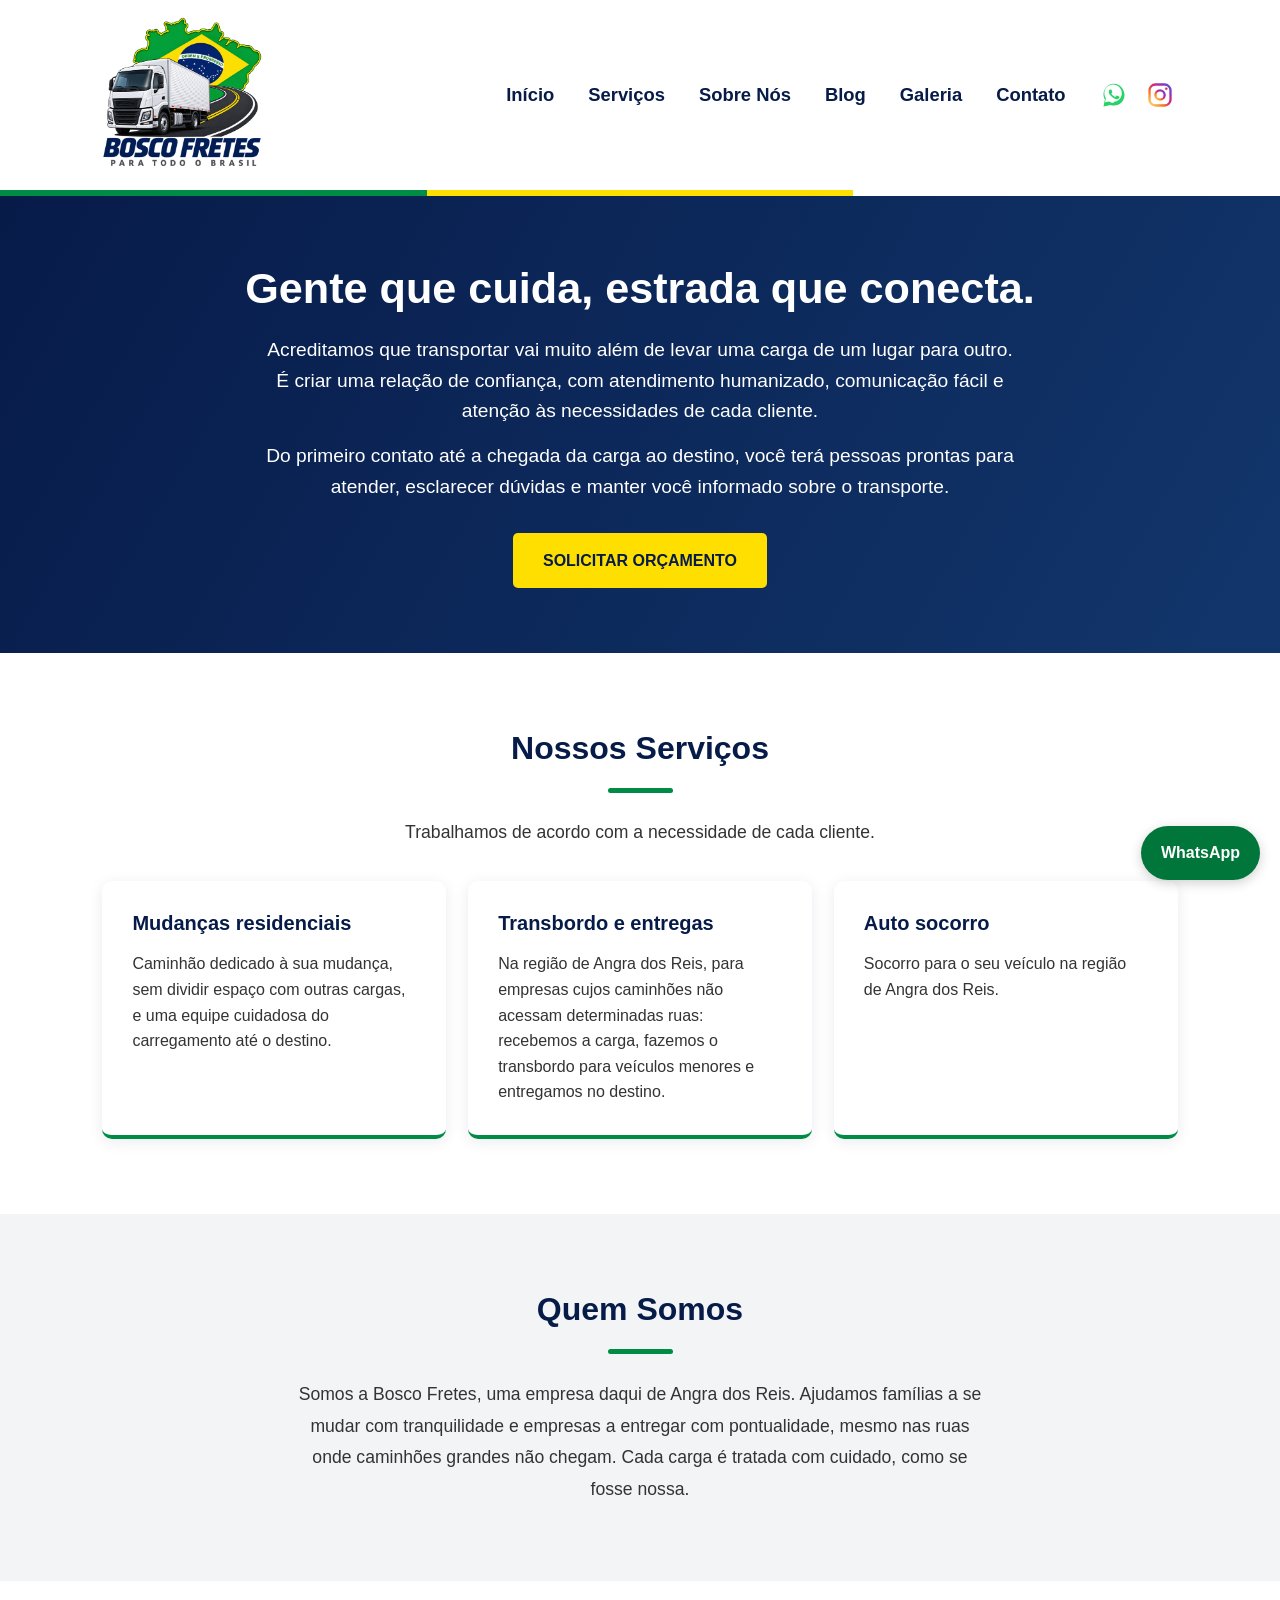
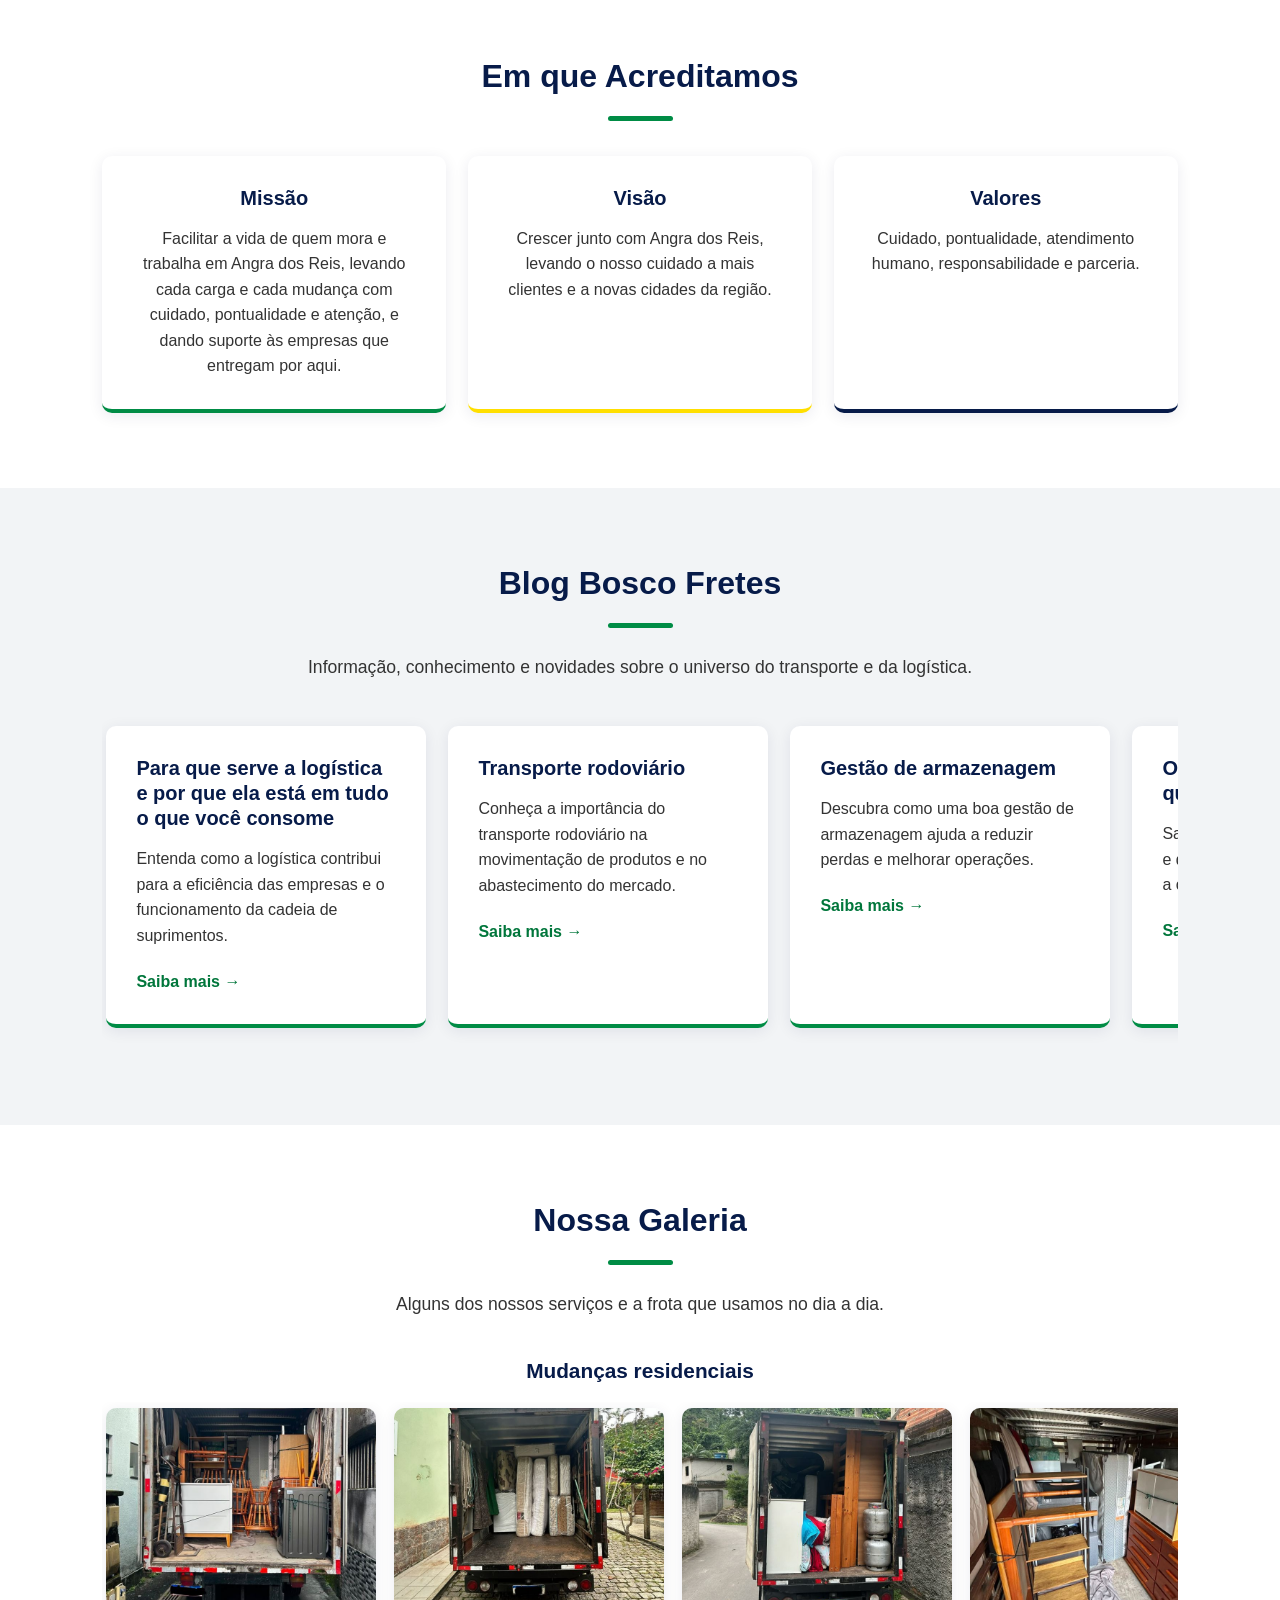
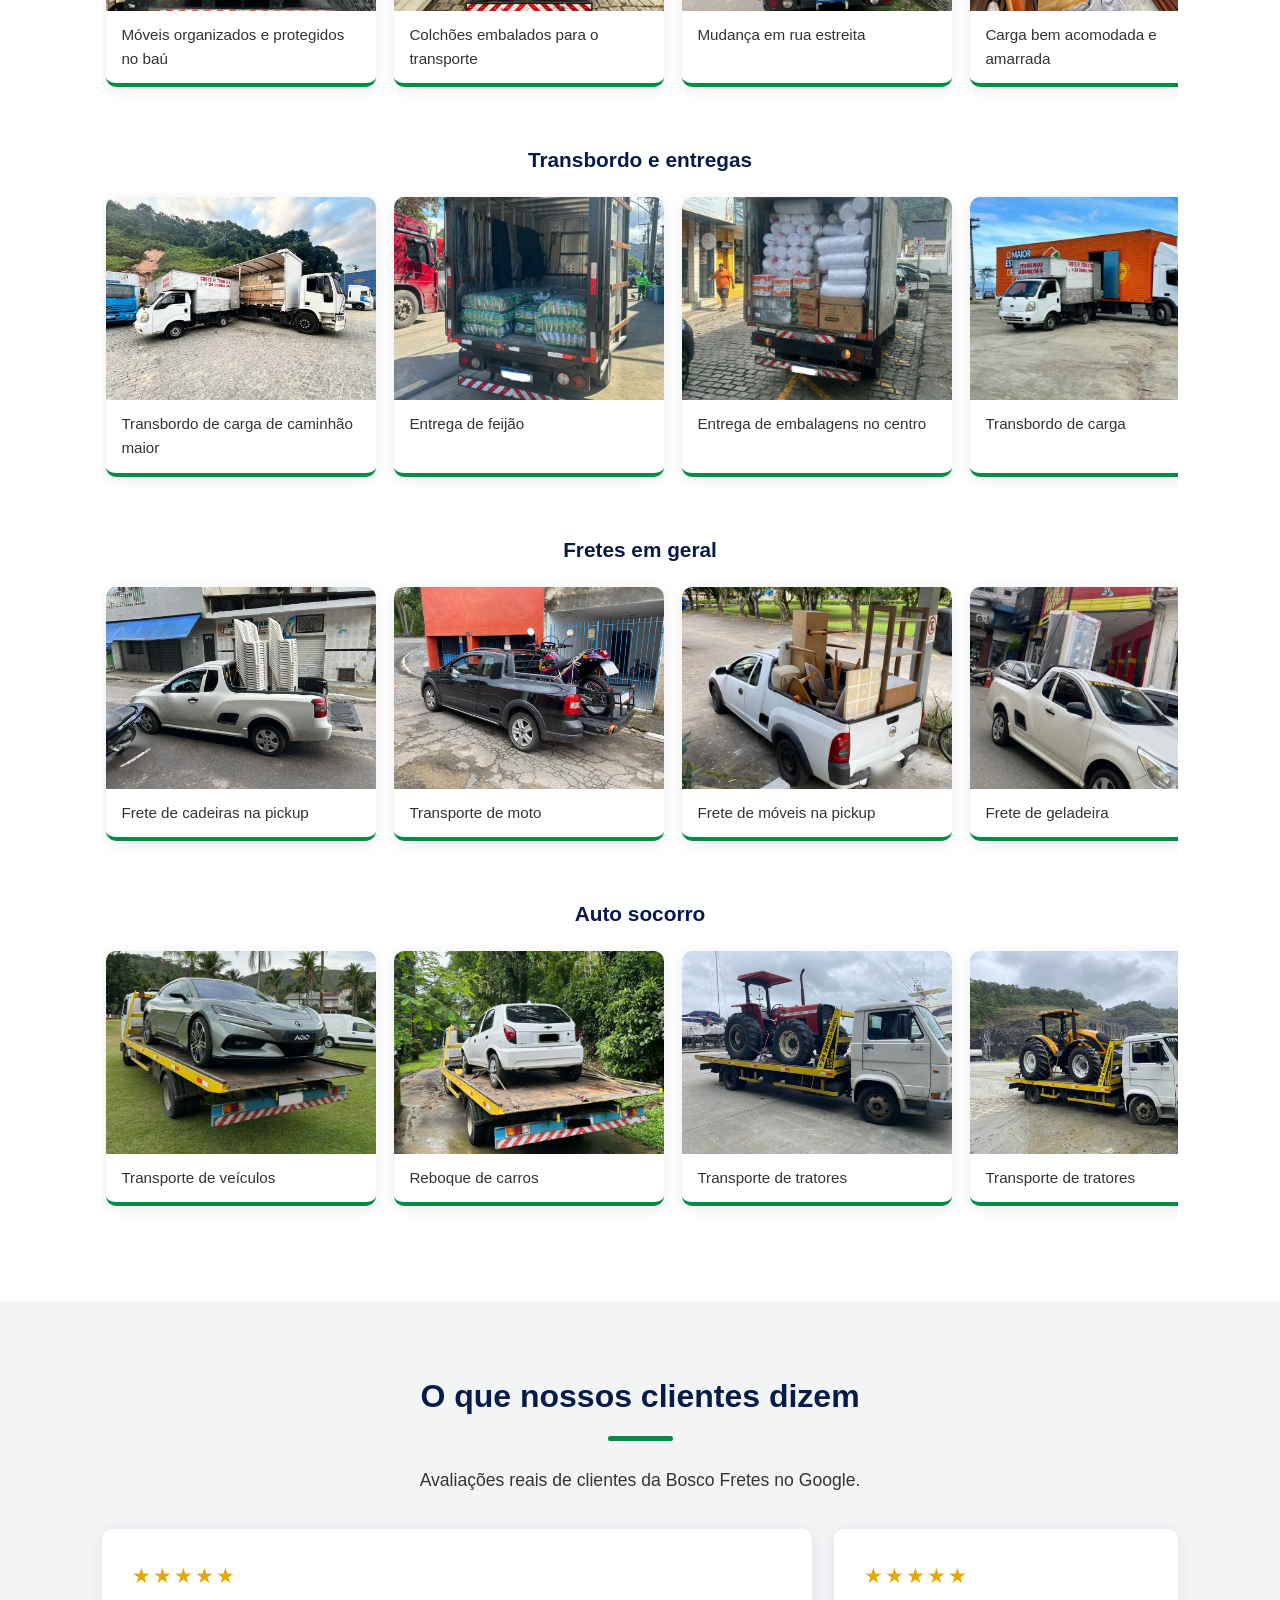
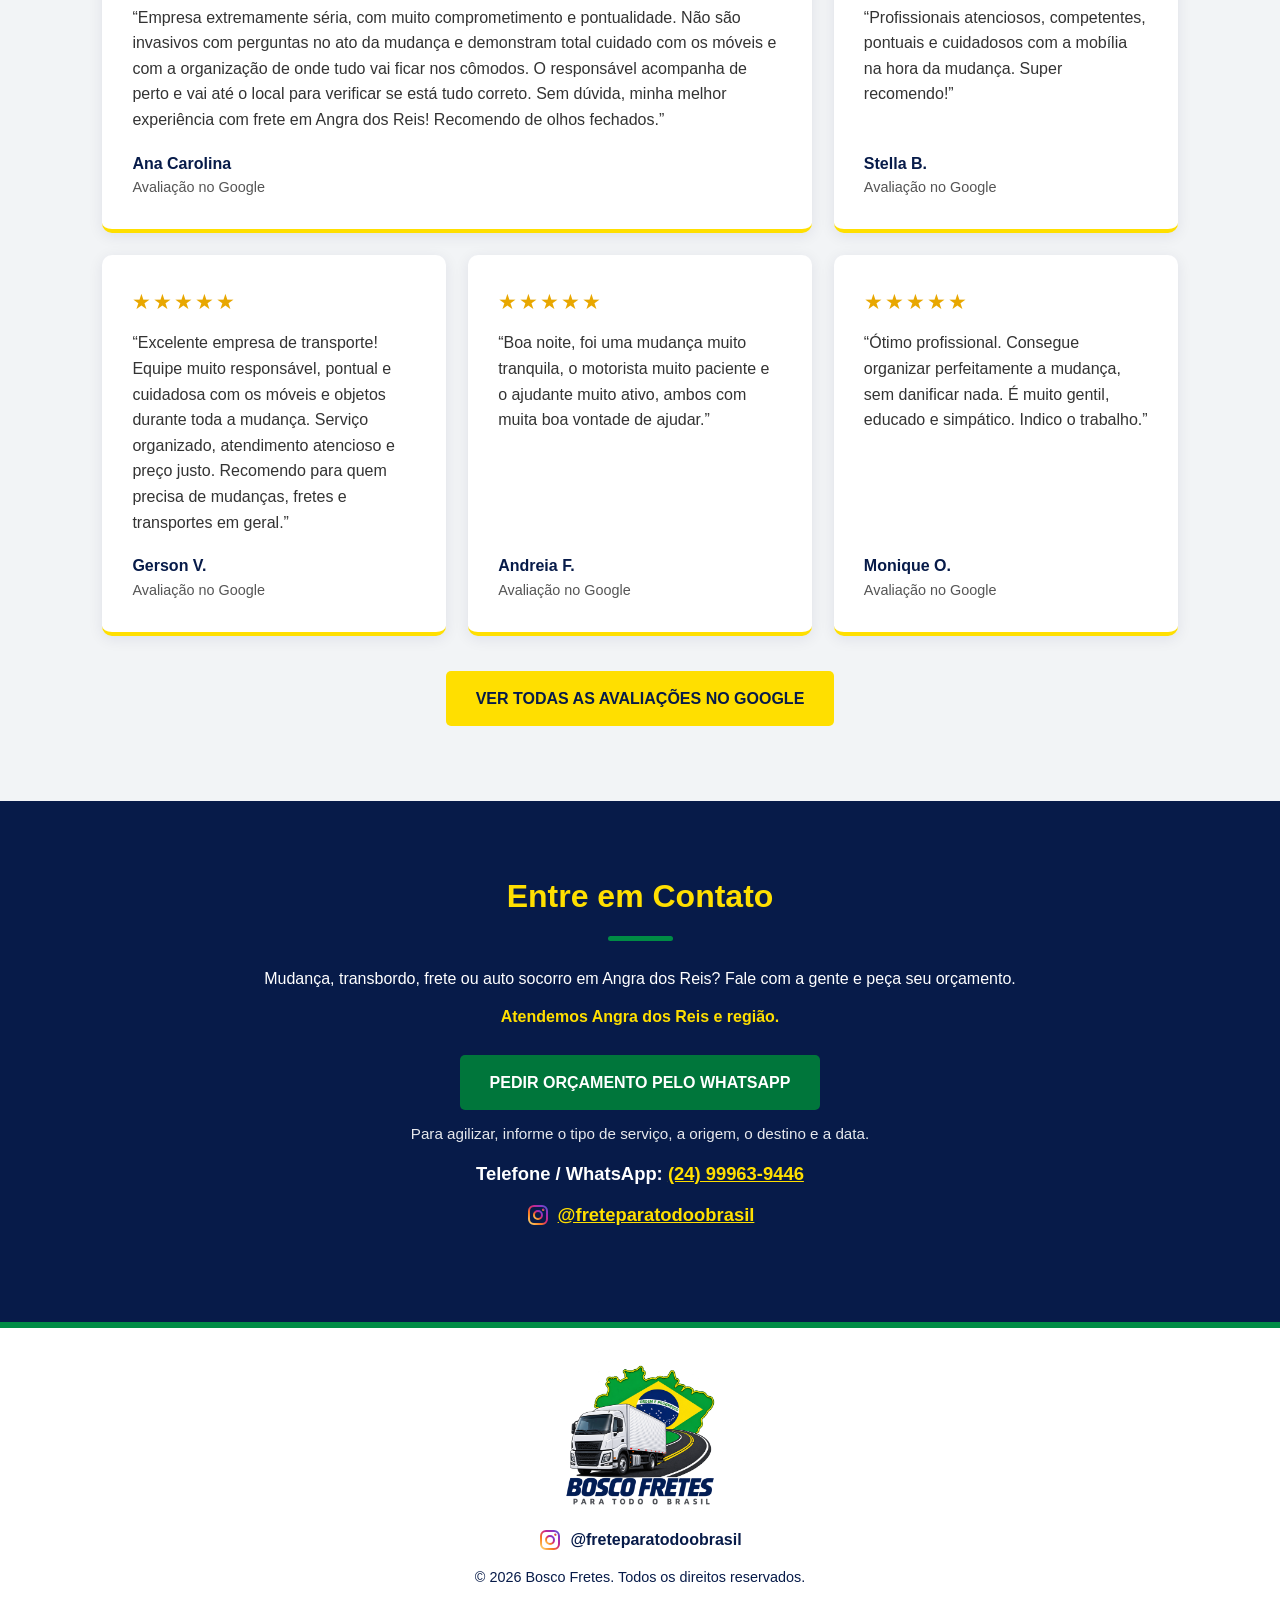
<file: index.html>
<!DOCTYPE html>
<html lang="pt-BR">

<head>
<meta charset="UTF-8">
<meta name="viewport" content="width=device-width, initial-scale=1.0">
<meta name="theme-color" content="#071B49">

<title>Bosco Fretes | Fretes e Mudanças em Angra dos Reis</title>

<meta name="description" content="Fretes, mudanças e entregas em Angra dos Reis e para todo o Brasil, com picapes e caminhões baú. Peça seu orçamento pelo WhatsApp.">

<link rel="stylesheet" href="estilo.css">

<!-- Prévia ao compartilhar (WhatsApp, Facebook, etc.) -->
<meta property="og:type" content="website">
<meta property="og:site_name" content="Bosco Fretes">
<meta property="og:title" content="Bosco Fretes | Fretes e Mudanças em Angra dos Reis">
<meta property="og:description" content="Fretes, mudanças e entregas com saída de Angra dos Reis para todo o Brasil. Peça seu orçamento pelo WhatsApp!">
<meta property="og:url" content="https://boscofretes.com.br/">
<meta property="og:image" content="https://boscofretes.com.br/imagens/preview-bosco-fretes.jpg">
<meta property="og:image:type" content="image/jpeg">
<meta property="og:image:width" content="500">
<meta property="og:image:height" content="487">
<meta property="og:locale" content="pt_BR">
<link rel="icon" href="/favicon.ico" sizes="48x48">
<link rel="icon" type="image/png" sizes="192x192" href="/imagens/favicon-192.png">
<link rel="apple-touch-icon" href="/imagens/apple-touch-icon.png">
</head>

<body>

<!-- CABEÇALHO -->

<header>

    <div class="logo">

        <img src="imagens/logo-bosco.png"
             alt="Bosco Fretes - Para Todo o Brasil">

    </div>

    <nav>
        <a href="#inicio">Início</a>
        <a href="#servicos">Serviços</a>
        <a href="#sobre">Sobre Nós</a>
        <a href="#blog">Blog</a>
        <a href="#galeria">Galeria</a>
        <a href="#contato">Contato</a>
        <a class="nav-whatsapp" href="https://wa.me/5524999639446?text=Ol%C3%A1%21%20Me%20interessei%20pelos%20servi%C3%A7os%20da%20Bosco%20Fretes%2C%20poderia%20me%20ajudar%3F" target="_blank" rel="noopener" aria-label="WhatsApp da Bosco Fretes"><svg viewBox="0 0 32 32" aria-hidden="true" focusable="false"><path fill="#25D366" d="M16.04 3C9.4 3 4 8.4 4 15.04c0 2.12.55 4.19 1.6 6.01L4 29l8.12-1.57a12 12 0 0 0 3.92.66h.01C22.7 28.09 28 22.69 28 16.05 28 9.4 22.68 3 16.04 3zm0 22.07h-.01a9.98 9.98 0 0 1-5.08-1.39l-.36-.22-4.82.93.97-4.7-.24-.38a9.96 9.96 0 0 1-1.53-5.27c0-5.5 4.48-9.98 9.99-9.98 2.67 0 5.18 1.04 7.06 2.93a9.9 9.9 0 0 1 2.92 7.05c0 5.5-4.48 10.03-9.9 10.03zm5.47-7.48c-.3-.15-1.77-.87-2.04-.97-.27-.1-.47-.15-.67.15-.2.3-.77.97-.94 1.17-.17.2-.35.22-.65.07-.3-.15-1.26-.46-2.4-1.48-.89-.79-1.49-1.77-1.66-2.07-.17-.3-.02-.46.13-.61.13-.13.3-.35.45-.52.15-.17.2-.3.3-.5.1-.2.05-.37-.02-.52-.07-.15-.67-1.62-.92-2.22-.24-.58-.49-.5-.67-.51h-.57c-.2 0-.52.07-.8.37-.27.3-1.04 1.02-1.04 2.48 0 1.46 1.07 2.88 1.22 3.08.15.2 2.1 3.2 5.08 4.49.71.31 1.26.49 1.7.63.71.23 1.36.2 1.88.12.57-.09 1.77-.72 2.02-1.42.25-.7.25-1.29.17-1.42-.07-.13-.27-.2-.57-.35z"/></svg></a>
        <a class="nav-instagram" href="https://www.instagram.com/freteparatodoobrasil/" target="_blank" rel="noopener" aria-label="Instagram da Bosco Fretes"><svg viewBox="0 0 24 24" aria-hidden="true" focusable="false"><defs><linearGradient id="igtopo" x1="0" y1="1" x2="1" y2="0"><stop offset="0" stop-color="#FEDA75"/><stop offset="0.3" stop-color="#FA7E1E"/><stop offset="0.55" stop-color="#D62976"/><stop offset="0.8" stop-color="#962FBF"/><stop offset="1" stop-color="#4F5BD5"/></linearGradient></defs><rect x="3" y="3" width="18" height="18" rx="5" fill="none" stroke="url(#igtopo)" stroke-width="2"/><circle cx="12" cy="12" r="4" fill="none" stroke="url(#igtopo)" stroke-width="2"/><circle cx="17.3" cy="6.7" r="1.2" fill="url(#igtopo)"/></svg></a>
    </nav>

</header>

<div class="faixa"></div>

<main>

<!-- INÍCIO -->

<div class="hero" id="inicio">

    <h1>Gente que cuida, estrada que conecta.</h1>

    <p>
        Acreditamos que transportar vai muito além de levar uma carga
        de um lugar para outro. É criar uma relação de confiança,
        com atendimento humanizado, comunicação fácil e atenção
        às necessidades de cada cliente.
    </p>

    <p>
        Do primeiro contato até a chegada da carga ao destino,
        você terá pessoas prontas para atender, esclarecer dúvidas
        e manter você informado sobre o transporte.
    </p>

    <a href="https://wa.me/5524999639446?text=Ol%C3%A1%21%20Me%20interessei%20pelos%20servi%C3%A7os%20da%20Bosco%20Fretes%2C%20poderia%20me%20ajudar%3F"
       class="botao"
       target="_blank"
       rel="noopener"
       aria-label="Solicitar orçamento pelo WhatsApp">
        SOLICITAR ORÇAMENTO
    </a>

</div>

<!-- SERVIÇOS -->

<section id="servicos">

    <h2>Nossos Serviços</h2>
    <div class="linha"></div>

    <p class="subtitulo">
        Trabalhamos de acordo com a necessidade de cada cliente.
    </p>

    <div class="cards servicos-grid">

        <div class="card">
            <h3>Mudanças residenciais</h3>
            <p>
                Caminhão dedicado à sua mudança, sem dividir espaço com outras cargas, e uma equipe cuidadosa do carregamento até o destino.
            </p>
        </div>

        <div class="card">
            <h3>Transbordo e entregas</h3>
            <p>
                Na região de Angra dos Reis, para empresas cujos caminhões não acessam determinadas ruas: recebemos a carga, fazemos o transbordo para veículos menores e entregamos no destino.
            </p>
        </div>

        <div class="card">
            <h3>Auto socorro</h3>
            <p>
                Socorro para o seu veículo
                na região de Angra dos Reis.
            </p>
        </div>

    </div>

</section>

<!-- QUEM SOMOS -->

<section class="sobre" id="sobre">

    <h2>Quem Somos</h2>
    <div class="linha"></div>

    <p>
        Somos a Bosco Fretes, uma empresa daqui de Angra dos Reis.
        Ajudamos famílias a se mudar com tranquilidade
        e empresas a entregar com pontualidade,
        mesmo nas ruas onde caminhões grandes não chegam.
        Cada carga é tratada com cuidado, como se fosse nossa.
    </p>

</section>

<!-- MISSÃO, VISÃO E VALORES -->

<section id="identidade">

    <h2>Em que Acreditamos</h2>
    <div class="linha"></div>

    <div class="cards identidade">

        <div class="card">
            <h3>Missão</h3>
            <p>
                Facilitar a vida de quem mora e trabalha em Angra dos Reis,
                levando cada carga e cada mudança com cuidado,
                pontualidade e atenção, e dando suporte às empresas
                que entregam por aqui.
            </p>
        </div>

        <div class="card">
            <h3>Visão</h3>
            <p>
                Crescer junto com Angra dos Reis,
                levando o nosso cuidado a mais clientes
                e a novas cidades da região.
            </p>
        </div>

        <div class="card">
            <h3>Valores</h3>
            <p>Cuidado, pontualidade, atendimento humano, responsabilidade e parceria.</p>
        </div>

    </div>

</section>

<!-- BLOG -->

<section class="blog" id="blog">

    <h2>Blog Bosco Fretes</h2>
    <div class="linha"></div>

    <p class="subtitulo">
        Informação, conhecimento e novidades
        sobre o universo do transporte e da logística.
    </p>

    <div class="carrossel" tabindex="0" role="region" aria-label="Artigos do blog (role para o lado para ver mais)">

        <div class="card">

            <h3>Para que serve a logística e por que ela está em tudo o que você consome</h3>

            <p>
                Entenda como a logística contribui
                para a eficiência das empresas
                e o funcionamento da cadeia de suprimentos.
            </p>

            <a href="blog/importancia-da-logistica.html">Saiba mais →</a>

        </div>

        <div class="card">

            <h3>Transporte rodoviário</h3>

            <p>
                Conheça a importância do transporte
                rodoviário na movimentação de produtos
                e no abastecimento do mercado.
            </p>

            <a href="blog/transporte-rodoviario.html">Saiba mais →</a>

        </div>

        <div class="card">

            <h3>Gestão de armazenagem</h3>

            <p>
                Descubra como uma boa gestão
                de armazenagem ajuda a reduzir
                perdas e melhorar operações.
            </p>

            <a href="blog/gestao-de-armazenagem.html">Saiba mais →</a>

        </div>

        <div class="card">

            <h3>O que é transbordo e quando ele é necessário</h3>

            <p>
                Saiba o que é o transbordo de carga
                e quando ele permite entregar
                onde a carreta não chega.
            </p>

            <a href="blog/o-que-e-transbordo.html">Saiba mais →</a>

        </div>

        <div class="card">

            <h3>Como escolher o tamanho do caminhão para a sua mudança</h3>

            <p>
                Veja como escolher o caminhão certo
                para a sua mudança e evitar
                viagens extras ou espaço desperdiçado.
            </p>

            <a href="blog/como-escolher-o-caminhao.html">Saiba mais →</a>

        </div>

        <div class="card">

            <h3>Fatores que influenciam o valor da sua mudança</h3>

            <p>
                Entenda o que pesa no preço da mudança
                e como se planejar para
                evitar surpresas no orçamento.
            </p>

            <a href="blog/fatores-valor-mudanca.html">Saiba mais →</a>

        </div>

    </div>

</section>

<!-- GALERIA -->

<section id="galeria">

    <h2>Nossa Galeria</h2>
    <div class="linha"></div>

    <p class="subtitulo">
        Alguns dos nossos serviços e a frota
        que usamos no dia a dia.
    </p>

    <h3 class="galeria-titulo">Mudanças residenciais</h3>
    <div class="galeria-grade" tabindex="0" role="region" aria-label="Fotos de mudanças residenciais (role para o lado para ver mais)">
        <figure>
            <img src="imagens/galeria/mudanca-moveis.jpg" alt="Baú de mudança com móveis amarrados e protegidos" loading="lazy">
            <figcaption>Móveis organizados e protegidos no baú</figcaption>
        </figure>
        <figure>
            <img src="imagens/galeria/mudanca-colchoes.jpg" alt="Colchões embalados dentro do baú" loading="lazy">
            <figcaption>Colchões embalados para o transporte</figcaption>
        </figure>
        <figure>
            <img src="imagens/galeria/mudanca-geladeira.jpg" alt="Baú com geladeira, móveis e botijões em rua estreita" loading="lazy">
            <figcaption>Mudança em rua estreita</figcaption>
        </figure>
        <figure>
            <img src="imagens/galeria/mudanca-interior.jpg" alt="Interior do baú com móveis acomodados e amarrados" loading="lazy">
            <figcaption>Carga bem acomodada e amarrada</figcaption>
        </figure>
    </div>

    <h3 class="galeria-titulo">Transbordo e entregas</h3>
    <div class="galeria-grade" tabindex="0" role="region" aria-label="Fotos de transbordo e entregas (role para o lado para ver mais)">
        <figure>
            <img src="imagens/galeria/transbordo-bau-e-sider.jpg" alt="Transbordo de carga entre um caminhão sider e um baú menor" loading="lazy">
            <figcaption>Transbordo de carga de caminhão maior</figcaption>
        </figure>
        <figure>
            <img src="imagens/galeria/entrega-sacos.jpg" alt="Baú carregado com sacos de feijão" loading="lazy">
            <figcaption>Entrega de feijão</figcaption>
        </figure>
        <figure>
            <img src="imagens/galeria/entrega-embalagens.jpg" alt="Baú lotado de embalagens no centro de Angra dos Reis" loading="lazy">
            <figcaption>Entrega de embalagens no centro</figcaption>
        </figure>
        <figure>
            <img src="imagens/galeria/frota-bau-e-caminhao.jpg" alt="Caminhão baú pequeno ao lado de um caminhão laranja" loading="lazy">
            <figcaption>Transbordo de carga</figcaption>
        </figure>
    </div>

    <h3 class="galeria-titulo">Fretes em geral</h3>
    <div class="galeria-grade" tabindex="0" role="region" aria-label="Fotos de fretes em geral (role para o lado para ver mais)">
        <figure>
            <img src="imagens/galeria/frete-cadeiras-pickup.jpg" alt="Pickup carregada com pilhas de cadeiras plásticas" loading="lazy">
            <figcaption>Frete de cadeiras na pickup</figcaption>
        </figure>
        <figure>
            <img src="imagens/galeria/frete-moto-pickup.jpg" alt="Moto transportada e amarrada em pickup" loading="lazy">
            <figcaption>Transporte de moto</figcaption>
        </figure>
        <figure>
            <img src="imagens/galeria/frete-moveis-pickup.jpg" alt="Pickup carregada com móveis e prateleiras" loading="lazy">
            <figcaption>Frete de móveis na pickup</figcaption>
        </figure>
        <figure>
            <img src="imagens/galeria/frete-geladeira-pickup.jpg" alt="Pickup transportando uma geladeira" loading="lazy">
            <figcaption>Frete de geladeira</figcaption>
        </figure>
    </div>

    <h3 class="galeria-titulo">Auto socorro</h3>
    <div class="galeria-grade" tabindex="0" role="region" aria-label="Fotos de auto socorro (role para o lado para ver mais)">
        <figure>
            <img src="imagens/galeria/socorro-carro-esportivo.jpg" alt="Carro esportivo sobre a prancha de auto socorro" loading="lazy">
            <figcaption>Transporte de veículos</figcaption>
        </figure>
        <figure>
            <img src="imagens/galeria/socorro-celta.jpg" alt="Carro hatch sobre a prancha, em estrada de terra" loading="lazy">
            <figcaption>Reboque de carros</figcaption>
        </figure>
        <figure>
            <img src="imagens/galeria/socorro-trator-vermelho.jpg" alt="Trator vermelho sobre a prancha, em marina" loading="lazy">
            <figcaption>Transporte de tratores</figcaption>
        </figure>
        <figure>
            <img src="imagens/galeria/socorro-trator-amarelo.jpg" alt="Trator amarelo sobre a prancha de auto socorro" loading="lazy">
            <figcaption>Transporte de tratores</figcaption>
        </figure>
    </div>

</section>

<!-- AVALIAÇÕES -->

<section class="avaliacoes" id="avaliacoes">

    <h2>O que nossos clientes dizem</h2>
    <div class="linha"></div>

    <p class="subtitulo">
        Avaliações reais de clientes da Bosco Fretes no Google.
    </p>

    <div class="cards">

        <figure class="card destaque">
            <div class="estrelas" role="img" aria-label="5 de 5 estrelas">★★★★★</div>
            <blockquote>
                <p>“Empresa extremamente séria, com muito comprometimento e pontualidade. Não são invasivos com perguntas no ato da mudança e demonstram total cuidado com os móveis e com a organização de onde tudo vai ficar nos cômodos. O responsável acompanha de perto e vai até o local para verificar se está tudo correto. Sem dúvida, minha melhor experiência com frete em Angra dos Reis! Recomendo de olhos fechados.”</p>
            </blockquote>
            <figcaption class="autor">
                Ana Carolina
                <span>Avaliação no Google</span>
            </figcaption>
        </figure>

        <figure class="card">
            <div class="estrelas" role="img" aria-label="5 de 5 estrelas">★★★★★</div>
            <blockquote>
                <p>“Profissionais atenciosos, competentes, pontuais e cuidadosos com a mobília na hora da mudança. Super recomendo!”</p>
            </blockquote>
            <figcaption class="autor">
                Stella B.
                <span>Avaliação no Google</span>
            </figcaption>
        </figure>

        <figure class="card">
            <div class="estrelas" role="img" aria-label="5 de 5 estrelas">★★★★★</div>
            <blockquote>
                <p>“Excelente empresa de transporte! Equipe muito responsável, pontual e cuidadosa com os móveis e objetos durante toda a mudança. Serviço organizado, atendimento atencioso e preço justo. Recomendo para quem precisa de mudanças, fretes e transportes em geral.”</p>
            </blockquote>
            <figcaption class="autor">
                Gerson V.
                <span>Avaliação no Google</span>
            </figcaption>
        </figure>

        <figure class="card">
            <div class="estrelas" role="img" aria-label="5 de 5 estrelas">★★★★★</div>
            <blockquote>
                <p>“Boa noite, foi uma mudança muito tranquila, o motorista muito paciente e o ajudante muito ativo, ambos com muita boa vontade de ajudar.”</p>
            </blockquote>
            <figcaption class="autor">
                Andreia F.
                <span>Avaliação no Google</span>
            </figcaption>
        </figure>

        <figure class="card">
            <div class="estrelas" role="img" aria-label="5 de 5 estrelas">★★★★★</div>
            <blockquote>
                <p>“Ótimo profissional. Consegue organizar perfeitamente a mudança, sem danificar nada. É muito gentil, educado e simpático. Indico o trabalho.”</p>
            </blockquote>
            <figcaption class="autor">
                Monique O.
                <span>Avaliação no Google</span>
            </figcaption>
        </figure>

    </div>

    <a href="https://share.google/UQqYAubzMBG9RDJCk"
       class="botao"
       target="_blank"
       rel="noopener">
        VER TODAS AS AVALIAÇÕES NO GOOGLE
    </a>

</section>

<!-- CONTATO -->

<section class="contato" id="contato">

    <h2>Entre em Contato</h2>

    <div class="linha"></div>

    <p>
        Mudança, transbordo, frete ou auto socorro
        em Angra dos Reis? Fale com a gente e peça seu orçamento.
    </p>

    <p class="atendimento">
        Atendemos Angra dos Reis e região.
    </p>

    <div class="botoes-contato">
        <a href="https://wa.me/5524999639446?text=Ol%C3%A1!%20Me%20interessei%20pelos%20servi%C3%A7os%20da%20Bosco%20Fretes%2C%20poderia%20me%20ajudar%3F"
           class="botao botao-whatsapp"
           target="_blank" rel="noopener">
            PEDIR ORÇAMENTO PELO WHATSAPP
        </a>
    </div>

    <p class="dicas">
        Para agilizar, informe o tipo de serviço, a origem, o destino e a data.
    </p>

    <p class="dados-contato">
        <strong>Telefone / WhatsApp:</strong>
        <a href="tel:+5524999639446">(24) 99963-9446</a>
    </p>

    <p class="dados-contato">
        <a class="instagram-contato" href="https://www.instagram.com/freteparatodoobrasil/" target="_blank" rel="noopener" aria-label="Instagram da Bosco Fretes">
            <svg viewBox="0 0 24 24" aria-hidden="true" focusable="false"><defs><linearGradient id="ig1" x1="0" y1="1" x2="1" y2="0"><stop offset="0" stop-color="#FEDA75"/><stop offset="0.3" stop-color="#FA7E1E"/><stop offset="0.55" stop-color="#D62976"/><stop offset="0.8" stop-color="#962FBF"/><stop offset="1" stop-color="#4F5BD5"/></linearGradient></defs><rect x="3" y="3" width="18" height="18" rx="5" fill="none" stroke="url(#ig1)" stroke-width="2"/><circle cx="12" cy="12" r="4" fill="none" stroke="url(#ig1)" stroke-width="2"/><circle cx="17.3" cy="6.7" r="1.2" fill="url(#ig1)"/></svg>
            @freteparatodoobrasil
        </a>
    </p>

</section>

</main>

<!-- WHATSAPP -->

<a class="whatsapp"
   href="https://wa.me/5524999639446?text=Ol%C3%A1%21%20Me%20interessei%20pelos%20servi%C3%A7os%20da%20Bosco%20Fretes%2C%20poderia%20me%20ajudar%3F"
   target="_blank"
   rel="noopener"
   aria-label="Falar com a Bosco Fretes pelo WhatsApp">
   <svg viewBox="0 0 32 32" aria-hidden="true" focusable="false">
      <path fill="currentColor" d="M16.04 3C9.4 3 4 8.4 4 15.04c0 2.12.55 4.19 1.6 6.01L4 29l8.12-1.57a12 12 0 0 0 3.92.66h.01C22.7 28.09 28 22.69 28 16.05 28 9.4 22.68 3 16.04 3zm0 22.07h-.01a9.98 9.98 0 0 1-5.08-1.39l-.36-.22-4.82.93.97-4.7-.24-.38a9.96 9.96 0 0 1-1.53-5.27c0-5.5 4.48-9.98 9.99-9.98 2.67 0 5.18 1.04 7.06 2.93a9.9 9.9 0 0 1 2.92 7.05c0 5.5-4.48 10.03-9.9 10.03zm5.47-7.48c-.3-.15-1.77-.87-2.04-.97-.27-.1-.47-.15-.67.15-.2.3-.77.97-.94 1.17-.17.2-.35.22-.65.07-.3-.15-1.26-.46-2.4-1.48-.89-.79-1.49-1.77-1.66-2.07-.17-.3-.02-.46.13-.61.13-.13.3-.35.45-.52.15-.17.2-.3.3-.5.1-.2.05-.37-.02-.52-.07-.15-.67-1.62-.92-2.22-.24-.58-.49-.5-.67-.51h-.57c-.2 0-.52.07-.8.37-.27.3-1.04 1.02-1.04 2.48 0 1.46 1.07 2.88 1.22 3.08.15.2 2.1 3.2 5.08 4.49.71.31 1.26.49 1.7.63.71.23 1.36.2 1.88.12.57-.09 1.77-.72 2.02-1.42.25-.7.25-1.29.17-1.42-.07-.13-.27-.2-.57-.35z"/>
   </svg>
   <span class="whatsapp-texto">WhatsApp</span>
</a>

<!-- RODAPÉ -->

<footer>

    <img src="imagens/logo-bosco.png"
         alt="Bosco Fretes">

    <a class="instagram" href="https://www.instagram.com/freteparatodoobrasil/" target="_blank" rel="noopener">
        <svg viewBox="0 0 24 24" aria-hidden="true" focusable="false"><defs><linearGradient id="ig2" x1="0" y1="1" x2="1" y2="0"><stop offset="0" stop-color="#FEDA75"/><stop offset="0.3" stop-color="#FA7E1E"/><stop offset="0.55" stop-color="#D62976"/><stop offset="0.8" stop-color="#962FBF"/><stop offset="1" stop-color="#4F5BD5"/></linearGradient></defs><rect x="3" y="3" width="18" height="18" rx="5" fill="none" stroke="url(#ig2)" stroke-width="2"/><circle cx="12" cy="12" r="4" fill="none" stroke="url(#ig2)" stroke-width="2"/><circle cx="17.3" cy="6.7" r="1.2" fill="url(#ig2)"/></svg>
        @freteparatodoobrasil
    </a>

    <p>
        © 2026 Bosco Fretes.
        Todos os direitos reservados.
    </p>

</footer>

</body>
</html>
</file>
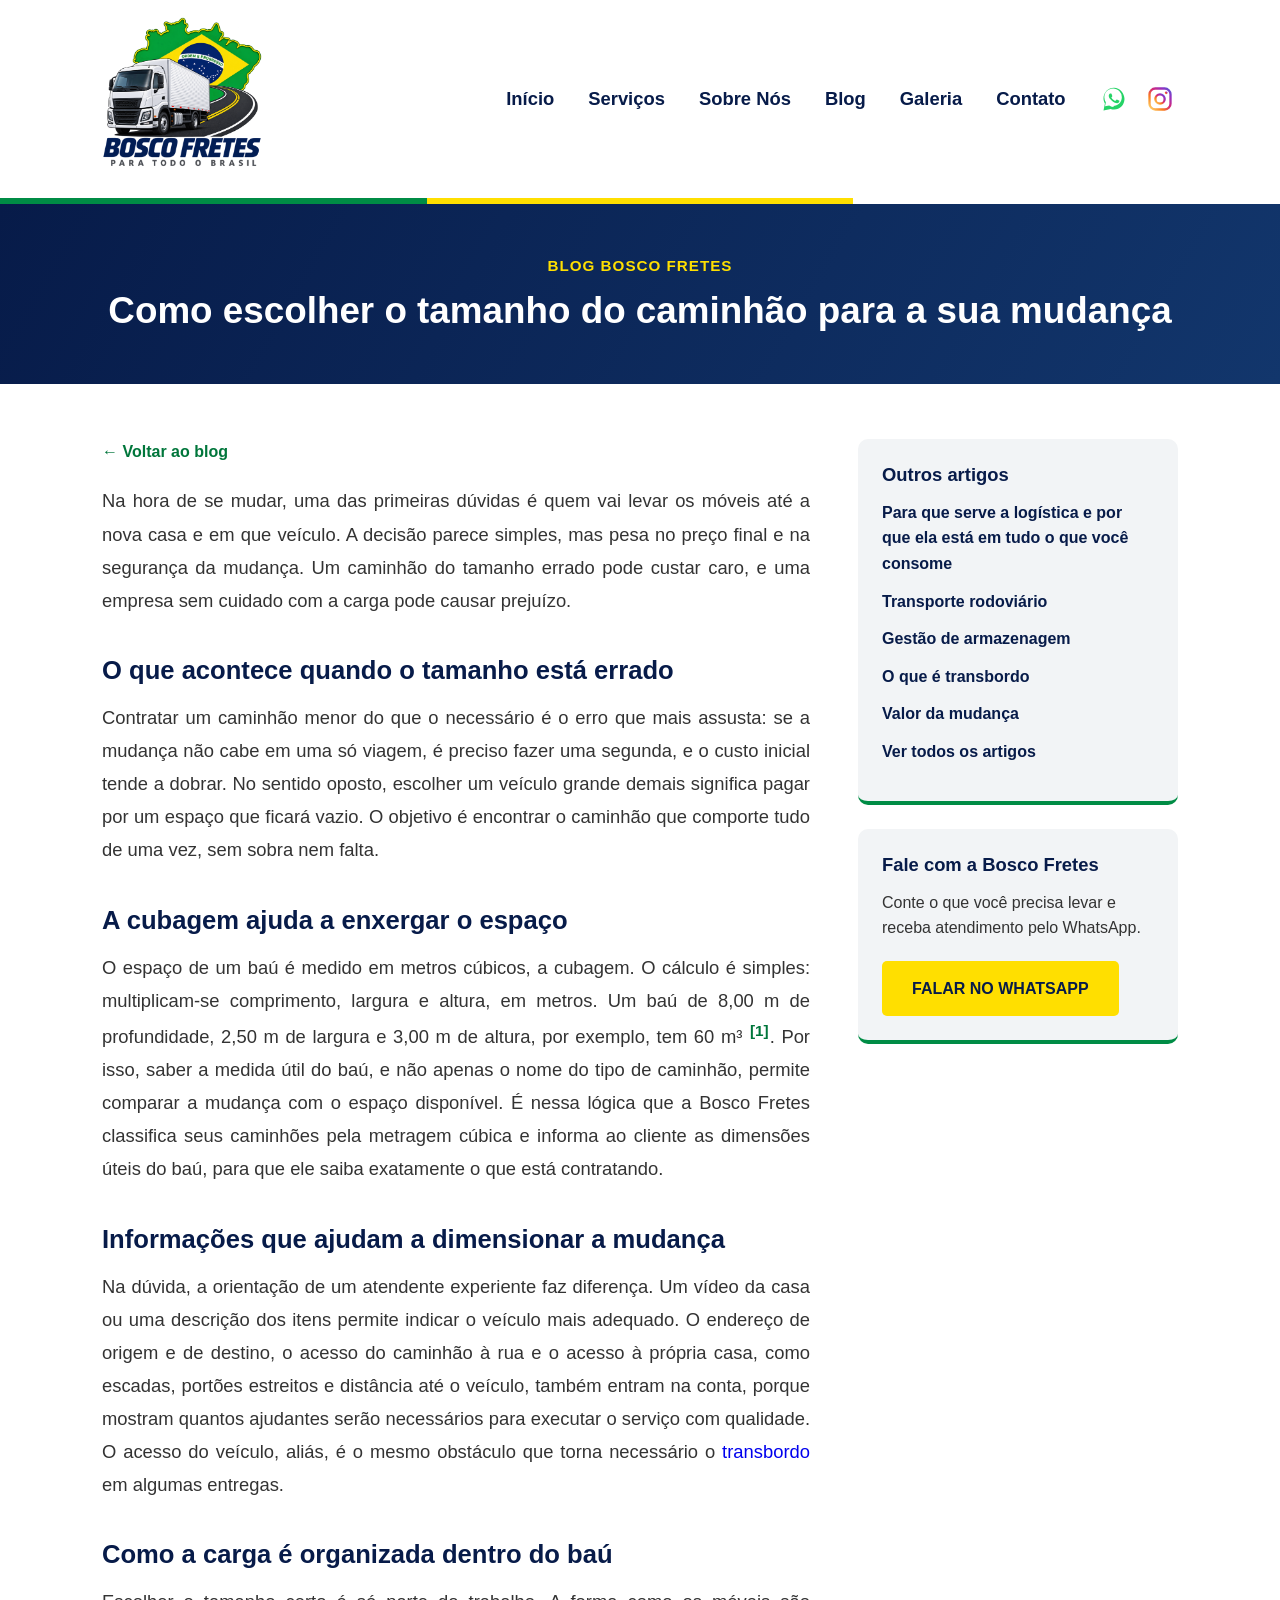
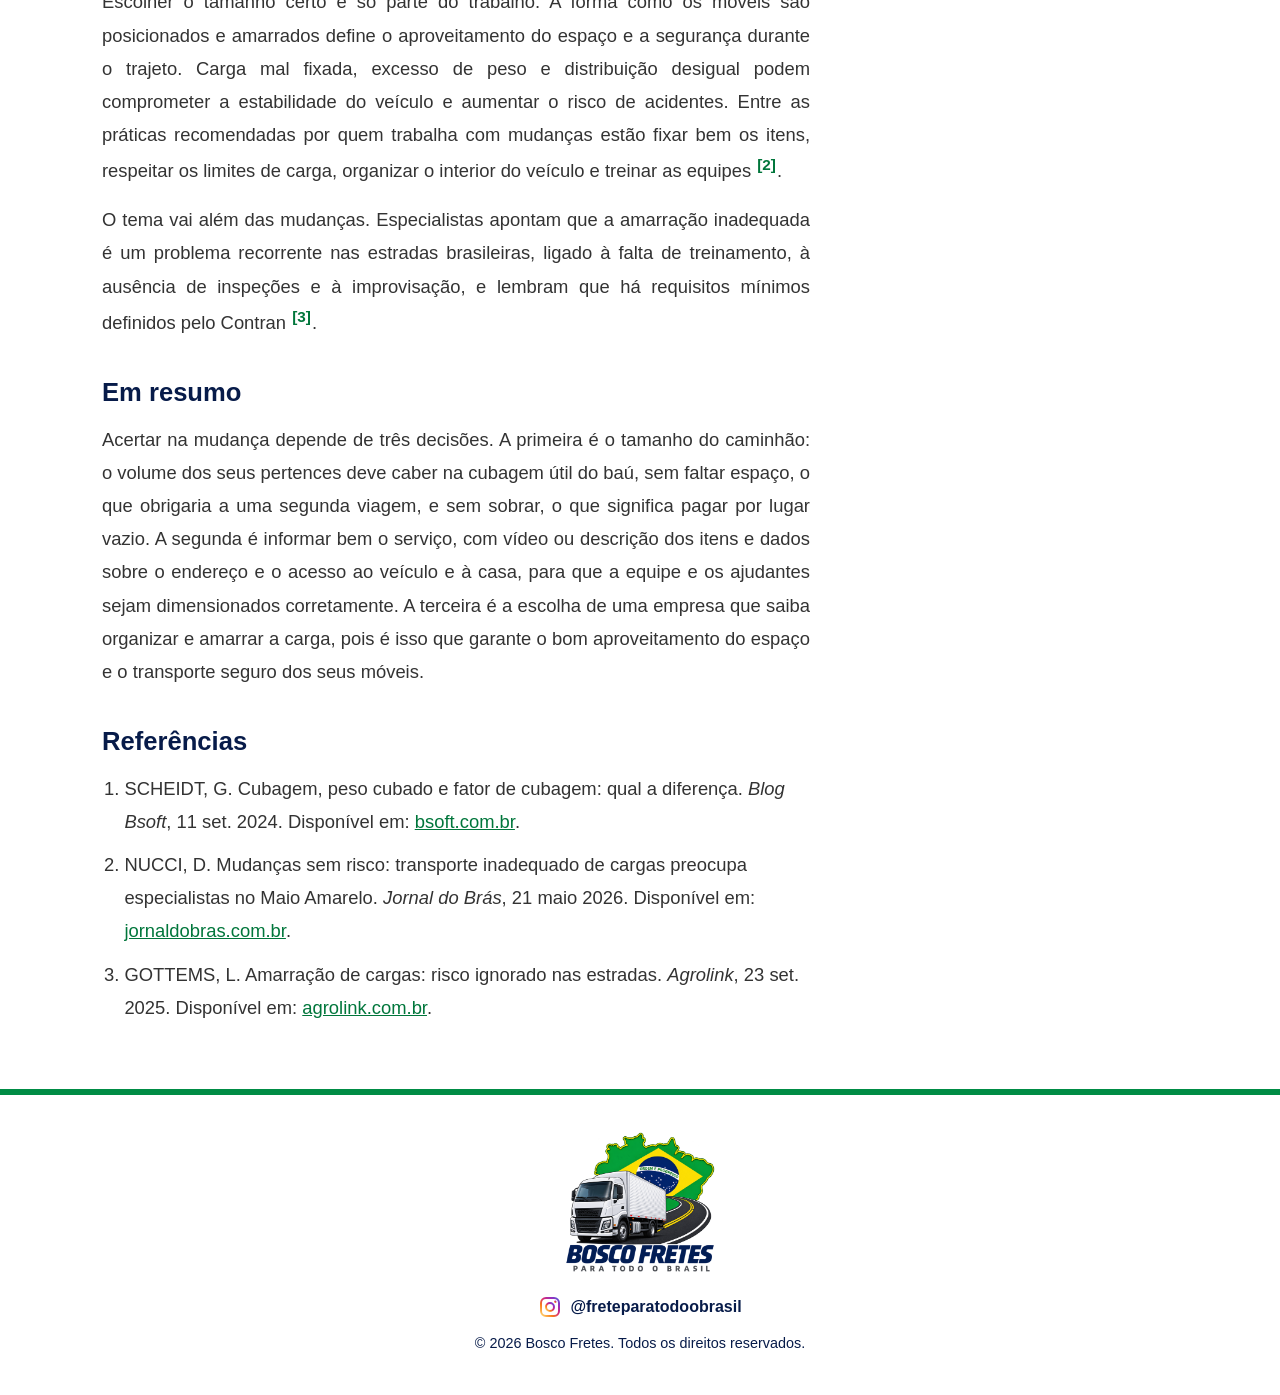
<file: blog/como-escolher-o-caminhao.html>
<!DOCTYPE html>
<html lang="pt-BR">

<head>
<meta charset="UTF-8">
<meta name="viewport" content="width=device-width, initial-scale=1.0">
<meta name="theme-color" content="#071B49">

<title>Como escolher o tamanho do caminhão para a sua mudança | Blog Bosco Fretes</title>

<meta name="description" content="Saiba como escolher o caminhão certo para a sua mudança: cubagem do baú, informações que ajudam no dimensionamento, organização da carga.">

<link rel="stylesheet" href="../estilo.css">

<!-- Prévia ao compartilhar (WhatsApp, Facebook, etc.) -->
<meta property="og:type" content="article">
<meta property="og:site_name" content="Bosco Fretes">
<meta property="og:title" content="Como escolher o tamanho do caminhão para a sua mudança | Blog Bosco Fretes">
<meta property="og:description" content="Saiba como escolher o caminhão certo para a sua mudança: cubagem do baú, informações que ajudam no dimensionamento, organização da carga.">
<meta property="og:url" content="https://boscofretes.com.br/blog/como-escolher-o-caminhao.html">
<meta property="og:image" content="https://boscofretes.com.br/imagens/preview-bosco-fretes.jpg">
<meta property="og:image:type" content="image/jpeg">
<meta property="og:image:width" content="500">
<meta property="og:image:height" content="487">
<meta property="og:locale" content="pt_BR">
<link rel="icon" href="/favicon.ico" sizes="48x48">
<link rel="icon" type="image/png" sizes="192x192" href="/imagens/favicon-192.png">
<link rel="apple-touch-icon" href="/imagens/apple-touch-icon.png">
</head>

<body>

<header>

    <div class="logo">
        <a href="../index.html">
            <img src="../imagens/logo-bosco.png"
                 alt="Bosco Fretes - Para Todo o Brasil">
        </a>
    </div>

    <nav>
        <a href="../index.html#inicio">Início</a>
        <a href="../index.html#servicos">Serviços</a>
        <a href="../index.html#sobre">Sobre Nós</a>
        <a href="../index.html#blog">Blog</a>
        <a href="../index.html#galeria">Galeria</a>
        <a href="../index.html#contato">Contato</a>
        <a class="nav-whatsapp" href="https://wa.me/5524999639446?text=Ol%C3%A1%21%20Me%20interessei%20pelos%20servi%C3%A7os%20da%20Bosco%20Fretes%2C%20poderia%20me%20ajudar%3F" target="_blank" rel="noopener" aria-label="WhatsApp da Bosco Fretes"><svg viewBox="0 0 32 32" aria-hidden="true" focusable="false"><path fill="#25D366" d="M16.04 3C9.4 3 4 8.4 4 15.04c0 2.12.55 4.19 1.6 6.01L4 29l8.12-1.57a12 12 0 0 0 3.92.66h.01C22.7 28.09 28 22.69 28 16.05 28 9.4 22.68 3 16.04 3zm0 22.07h-.01a9.98 9.98 0 0 1-5.08-1.39l-.36-.22-4.82.93.97-4.7-.24-.38a9.96 9.96 0 0 1-1.53-5.27c0-5.5 4.48-9.98 9.99-9.98 2.67 0 5.18 1.04 7.06 2.93a9.9 9.9 0 0 1 2.92 7.05c0 5.5-4.48 10.03-9.9 10.03zm5.47-7.48c-.3-.15-1.77-.87-2.04-.97-.27-.1-.47-.15-.67.15-.2.3-.77.97-.94 1.17-.17.2-.35.22-.65.07-.3-.15-1.26-.46-2.4-1.48-.89-.79-1.49-1.77-1.66-2.07-.17-.3-.02-.46.13-.61.13-.13.3-.35.45-.52.15-.17.2-.3.3-.5.1-.2.05-.37-.02-.52-.07-.15-.67-1.62-.92-2.22-.24-.58-.49-.5-.67-.51h-.57c-.2 0-.52.07-.8.37-.27.3-1.04 1.02-1.04 2.48 0 1.46 1.07 2.88 1.22 3.08.15.2 2.1 3.2 5.08 4.49.71.31 1.26.49 1.7.63.71.23 1.36.2 1.88.12.57-.09 1.77-.72 2.02-1.42.25-.7.25-1.29.17-1.42-.07-.13-.27-.2-.57-.35z"/></svg></a>
        <a class="nav-instagram" href="https://www.instagram.com/freteparatodoobrasil/" target="_blank" rel="noopener" aria-label="Instagram da Bosco Fretes"><svg viewBox="0 0 24 24" aria-hidden="true" focusable="false"><defs><linearGradient id="igtopo" x1="0" y1="1" x2="1" y2="0"><stop offset="0" stop-color="#FEDA75"/><stop offset="0.3" stop-color="#FA7E1E"/><stop offset="0.55" stop-color="#D62976"/><stop offset="0.8" stop-color="#962FBF"/><stop offset="1" stop-color="#4F5BD5"/></linearGradient></defs><rect x="3" y="3" width="18" height="18" rx="5" fill="none" stroke="url(#igtopo)" stroke-width="2"/><circle cx="12" cy="12" r="4" fill="none" stroke="url(#igtopo)" stroke-width="2"/><circle cx="17.3" cy="6.7" r="1.2" fill="url(#igtopo)"/></svg></a>
    </nav>

</header>

<div class="faixa"></div>

<div class="hero hero-artigo">
    <span class="categoria">Blog Bosco Fretes</span>
    <h1>Como escolher o tamanho do caminhão para a sua mudança</h1>
</div>

<main>

<div class="artigo-layout">

<article class="artigo">
    <a class="voltar" href="../index.html#blog">← Voltar ao blog</a>

    <p>Na hora de se mudar, uma das primeiras dúvidas é quem vai levar os móveis até a nova casa e em que veículo. A decisão parece simples, mas pesa no preço final e na segurança da mudança. Um caminhão do tamanho errado pode custar caro, e uma empresa sem cuidado com a carga pode causar prejuízo.</p>

    <h2>O que acontece quando o tamanho está errado</h2>
    <p>Contratar um caminhão menor do que o necessário é o erro que mais assusta: se a mudança não cabe em uma só viagem, é preciso fazer uma segunda, e o custo inicial tende a dobrar. No sentido oposto, escolher um veículo grande demais significa pagar por um espaço que ficará vazio. O objetivo é encontrar o caminhão que comporte tudo de uma vez, sem sobra nem falta.</p>

    <h2>A cubagem ajuda a enxergar o espaço</h2>
    <p>O espaço de um baú é medido em metros cúbicos, a cubagem. O cálculo é simples: multiplicam-se comprimento, largura e altura, em metros. Um baú de 8,00 m de profundidade, 2,50 m de largura e 3,00 m de altura, por exemplo, tem 60 m³ <sup><a href="#ref1">[1]</a></sup>. Por isso, saber a medida útil do baú, e não apenas o nome do tipo de caminhão, permite comparar a mudança com o espaço disponível. É nessa lógica que a Bosco Fretes classifica seus caminhões pela metragem cúbica e informa ao cliente as dimensões úteis do baú, para que ele saiba exatamente o que está contratando.</p>

    <h2>Informações que ajudam a dimensionar a mudança</h2>
    <p>Na dúvida, a orientação de um atendente experiente faz diferença. Um vídeo da casa ou uma descrição dos itens permite indicar o veículo mais adequado. O endereço de origem e de destino, o acesso do caminhão à rua e o acesso à própria casa, como escadas, portões estreitos e distância até o veículo, também entram na conta, porque mostram quantos ajudantes serão necessários para executar o serviço com qualidade. O acesso do veículo, aliás, é o mesmo obstáculo que torna necessário o <a href="o-que-e-transbordo.html">transbordo</a> em algumas entregas.</p>

    <h2>Como a carga é organizada dentro do baú</h2>
    <p>Escolher o tamanho certo é só parte do trabalho. A forma como os móveis são posicionados e amarrados define o aproveitamento do espaço e a segurança durante o trajeto. Carga mal fixada, excesso de peso e distribuição desigual podem comprometer a estabilidade do veículo e aumentar o risco de acidentes. Entre as práticas recomendadas por quem trabalha com mudanças estão fixar bem os itens, respeitar os limites de carga, organizar o interior do veículo e treinar as equipes <sup><a href="#ref2">[2]</a></sup>.</p>
    <p>O tema vai além das mudanças. Especialistas apontam que a amarração inadequada é um problema recorrente nas estradas brasileiras, ligado à falta de treinamento, à ausência de inspeções e à improvisação, e lembram que há requisitos mínimos definidos pelo Contran <sup><a href="#ref3">[3]</a></sup>.</p>

    <h2>Em resumo</h2>
    <p>Acertar na mudança depende de três decisões. A primeira é o tamanho do caminhão: o volume dos seus pertences deve caber na cubagem útil do baú, sem faltar espaço, o que obrigaria a uma segunda viagem, e sem sobrar, o que significa pagar por lugar vazio. A segunda é informar bem o serviço, com vídeo ou descrição dos itens e dados sobre o endereço e o acesso ao veículo e à casa, para que a equipe e os ajudantes sejam dimensionados corretamente. A terceira é a escolha de uma empresa que saiba organizar e amarrar a carga, pois é isso que garante o bom aproveitamento do espaço e o transporte seguro dos seus móveis.</p>

    <h2>Referências</h2>
    <ol class="referencias">
        <li id="ref1">SCHEIDT, G. Cubagem, peso cubado e fator de cubagem: qual a diferença. <em>Blog Bsoft</em>, 11 set. 2024. Disponível em: <a href="https://bsoft.com.br/blog/cubagem-da-mudanca" target="_blank" rel="noopener">bsoft.com.br</a>.</li>
        <li id="ref2">NUCCI, D. Mudanças sem risco: transporte inadequado de cargas preocupa especialistas no Maio Amarelo. <em>Jornal do Brás</em>, 21 maio 2026. Disponível em: <a href="https://jornaldobras.com.br/noticia/122069/mudancas-sem-risco-transporte-inadequado-de-cargas-preocupa-especialistas-no-maio-amarelo" target="_blank" rel="noopener">jornaldobras.com.br</a>.</li>
        <li id="ref3">GOTTEMS, L. Amarração de cargas: risco ignorado nas estradas. <em>Agrolink</em>, 23 set. 2025. Disponível em: <a href="https://www.agrolink.com.br/noticias/amarracao-de-cargas--risco-ignorado-nas-estradas_506250.html" target="_blank" rel="noopener">agrolink.com.br</a>.</li>
    </ol>

    <div class="chamada chamada-fim">
        <h2>Precisa de transporte?</h2>
        <p>Fale com a Bosco Fretes e conte o que você precisa levar.</p>
        <a href="https://wa.me/5524999639446?text=Ol%C3%A1%21%20Me%20interessei%20pelos%20servi%C3%A7os%20da%20Bosco%20Fretes%2C%20poderia%20me%20ajudar%3F"
           class="botao"
           target="_blank"
           rel="noopener">
            FALAR NO WHATSAPP
        </a>
    </div>

</article>

<aside class="lateral">

    <div class="caixa">
        <h2>Outros artigos</h2>
        <ul>
            <li><a href="importancia-da-logistica.html">Para que serve a logística e por que ela está em tudo o que você consome</a></li>
            <li><a href="transporte-rodoviario.html">Transporte rodoviário</a></li>
            <li><a href="gestao-de-armazenagem.html">Gestão de armazenagem</a></li>
            <li><a href="o-que-e-transbordo.html">O que é transbordo</a></li>
            <li><a href="fatores-valor-mudanca.html">Valor da mudança</a></li>
            <li><a href="../index.html#blog">Ver todos os artigos</a></li>
        </ul>
    </div>

    <div class="caixa caixa-contato">
        <h2>Fale com a Bosco Fretes</h2>
        <p>Conte o que você precisa levar e receba atendimento pelo WhatsApp.</p>
        <a href="https://wa.me/5524999639446?text=Ol%C3%A1%21%20Me%20interessei%20pelos%20servi%C3%A7os%20da%20Bosco%20Fretes%2C%20poderia%20me%20ajudar%3F"
           class="botao"
           target="_blank"
           rel="noopener">
            FALAR NO WHATSAPP
        </a>
    </div>

</aside>

</div>

</main>

<footer>

    <img src="../imagens/logo-bosco.png"
         alt="Bosco Fretes">

    <a class="instagram" href="https://www.instagram.com/freteparatodoobrasil/" target="_blank" rel="noopener">
        <svg viewBox="0 0 24 24" aria-hidden="true" focusable="false"><defs><linearGradient id="ig1" x1="0" y1="1" x2="1" y2="0"><stop offset="0" stop-color="#FEDA75"/><stop offset="0.3" stop-color="#FA7E1E"/><stop offset="0.55" stop-color="#D62976"/><stop offset="0.8" stop-color="#962FBF"/><stop offset="1" stop-color="#4F5BD5"/></linearGradient></defs><rect x="3" y="3" width="18" height="18" rx="5" fill="none" stroke="url(#ig1)" stroke-width="2"/><circle cx="12" cy="12" r="4" fill="none" stroke="url(#ig1)" stroke-width="2"/><circle cx="17.3" cy="6.7" r="1.2" fill="url(#ig1)"/></svg>
        @freteparatodoobrasil
    </a>

    <p>
        © 2026 Bosco Fretes.
        Todos os direitos reservados.
    </p>

</footer>

</body>
</html>
</file>
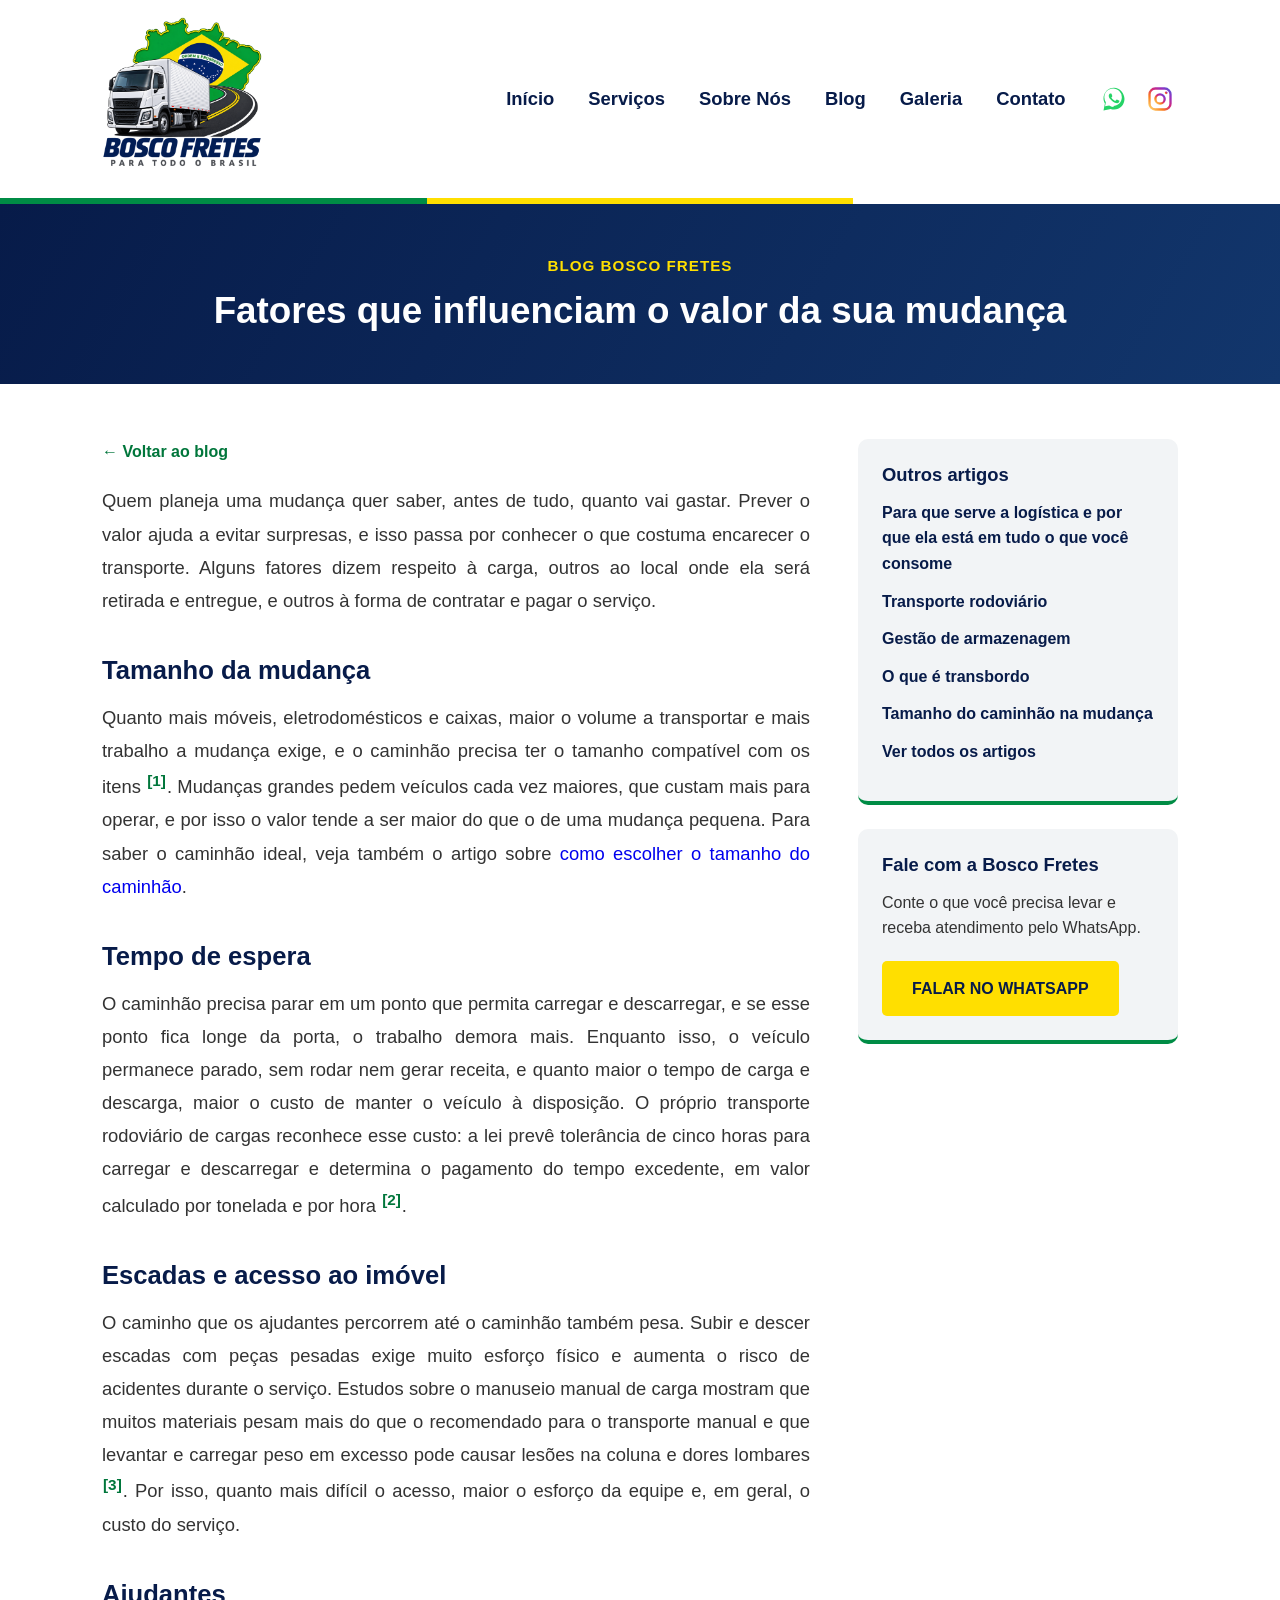
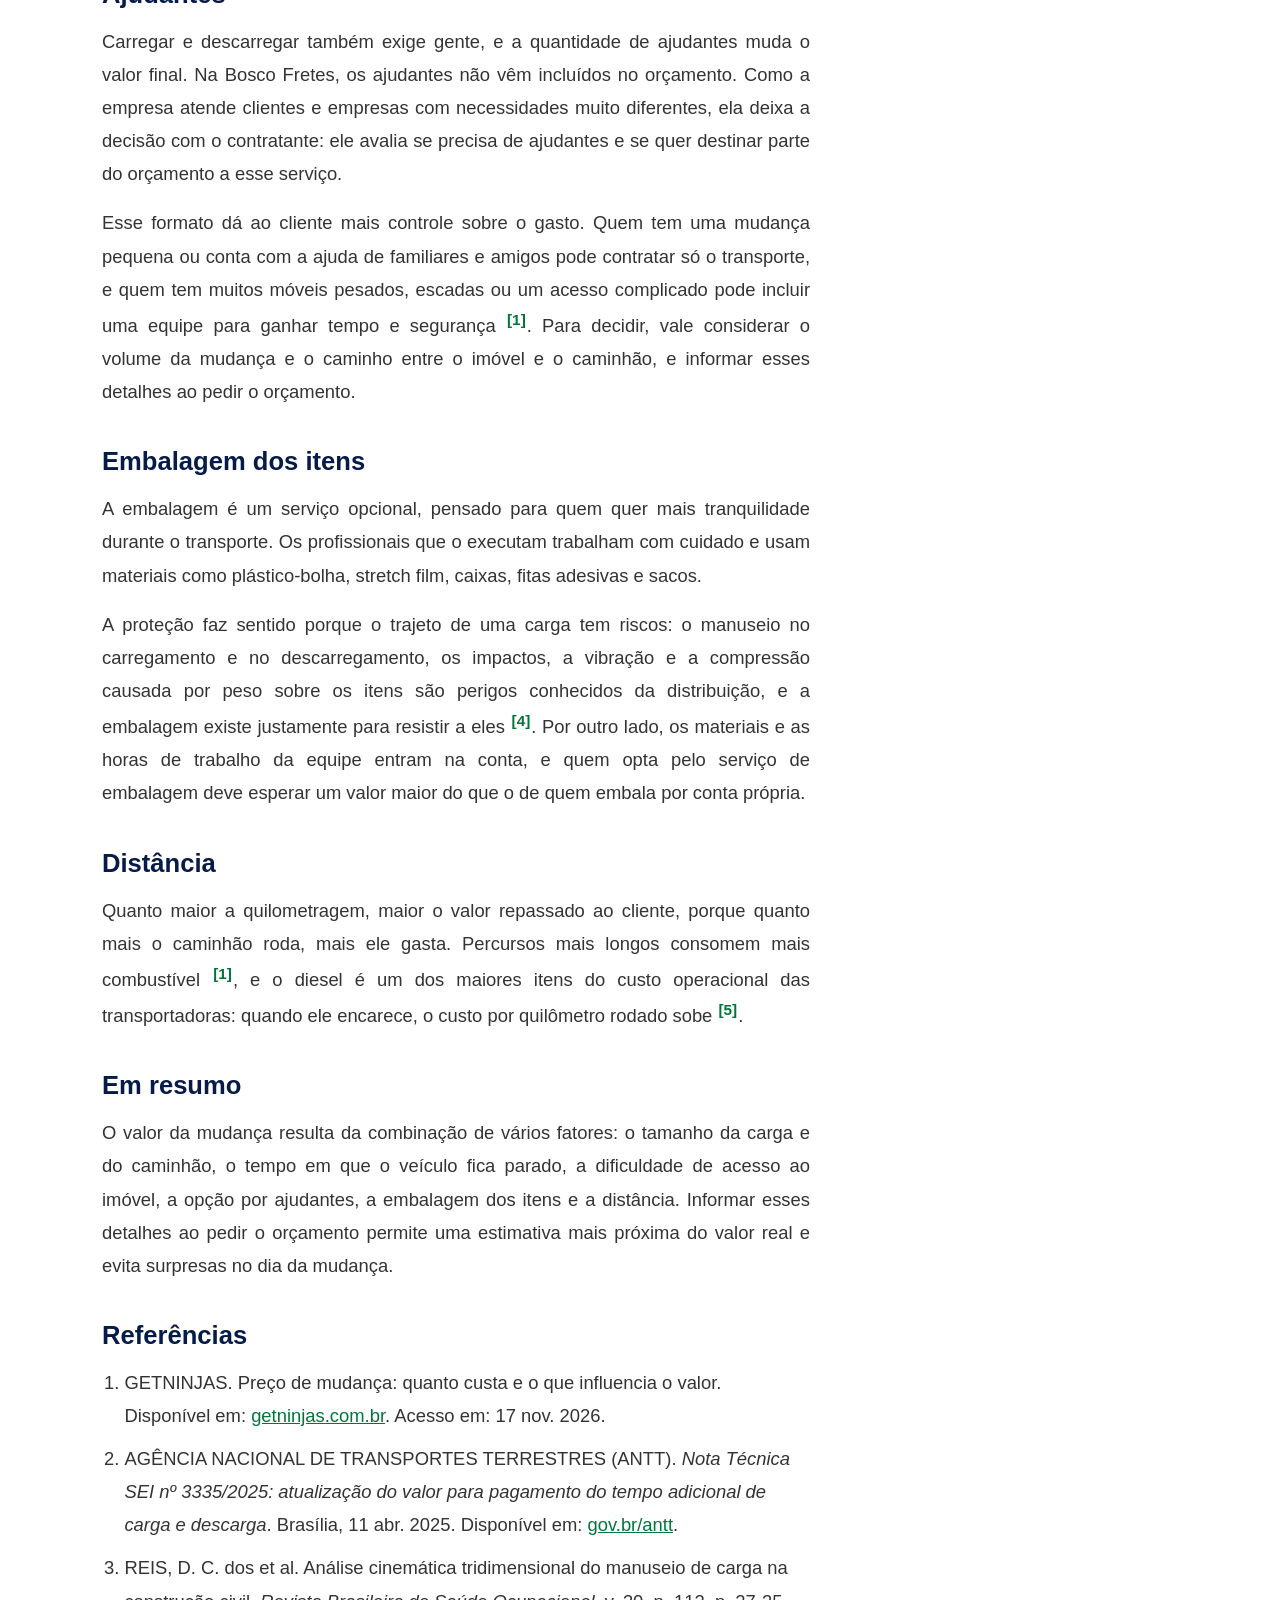
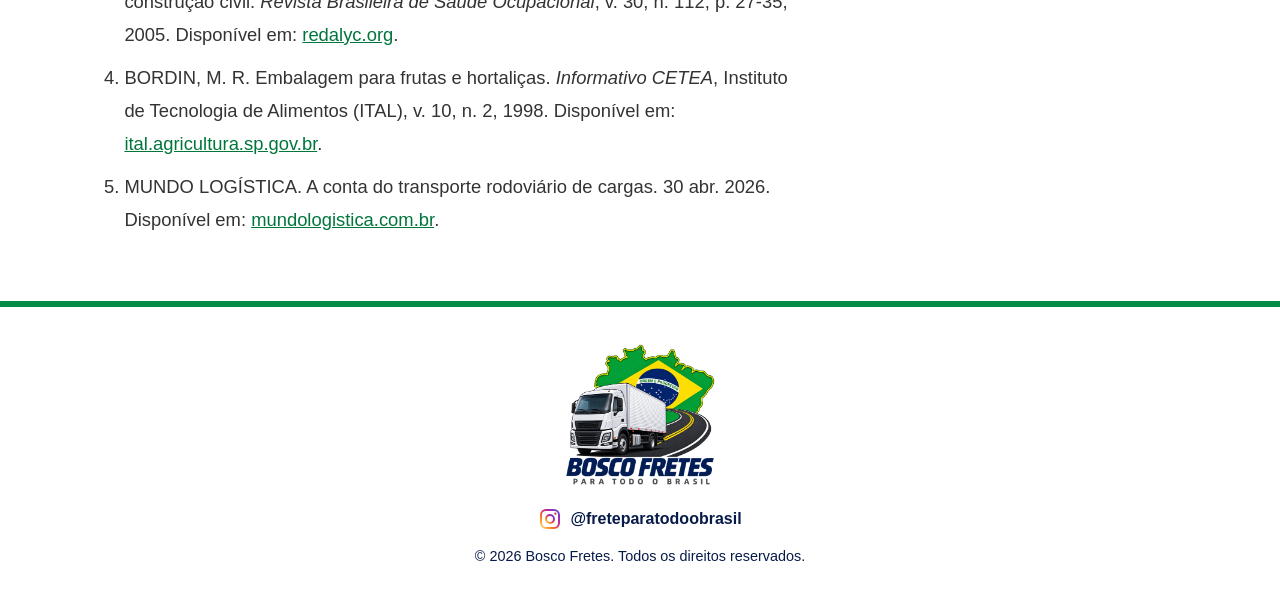
<file: blog/fatores-valor-mudanca.html>
<!DOCTYPE html>
<html lang="pt-BR">

<head>
<meta charset="UTF-8">
<meta name="viewport" content="width=device-width, initial-scale=1.0">
<meta name="theme-color" content="#071B49">

<title>Fatores que influenciam o valor da sua mudança | Blog Bosco Fretes</title>

<meta name="description" content="Entenda o que pesa no valor de uma mudança: tamanho da carga, tempo de espera, escadas e acesso, ajudantes, embalagem dos itens e distância percorrida.">

<meta property="og:type" content="article">
<meta property="og:site_name" content="Bosco Fretes">
<meta property="og:title" content="Fatores que influenciam o valor da sua mudança | Blog Bosco Fretes">
<meta property="og:description" content="Entenda o que pesa no valor de uma mudança: tamanho da carga, tempo de espera, escadas e acesso, ajudantes, embalagem dos itens e distância percorrida.">
<meta property="og:url" content="https://boscofretes.com.br/blog/fatores-valor-mudanca.html">
<meta property="og:image" content="https://boscofretes.com.br/imagens/preview-bosco-fretes.jpg">
<meta property="og:image:type" content="image/jpeg">
<meta property="og:image:width" content="500">
<meta property="og:image:height" content="487">
<meta property="og:locale" content="pt_BR">

<link rel="stylesheet" href="../estilo.css">
<link rel="icon" href="/favicon.ico" sizes="48x48">
<link rel="icon" type="image/png" sizes="192x192" href="/imagens/favicon-192.png">
<link rel="apple-touch-icon" href="/imagens/apple-touch-icon.png">
</head>

<body>

<header>

    <div class="logo">
        <a href="../index.html">
            <img src="../imagens/logo-bosco.png"
                 alt="Bosco Fretes - Para Todo o Brasil">
        </a>
    </div>

    <nav>
        <a href="../index.html#inicio">Início</a>
        <a href="../index.html#servicos">Serviços</a>
        <a href="../index.html#sobre">Sobre Nós</a>
        <a href="../index.html#blog">Blog</a>
        <a href="../index.html#galeria">Galeria</a>
        <a href="../index.html#contato">Contato</a>
        <a class="nav-whatsapp" href="https://wa.me/5524999639446?text=Ol%C3%A1%21%20Me%20interessei%20pelos%20servi%C3%A7os%20da%20Bosco%20Fretes%2C%20poderia%20me%20ajudar%3F" target="_blank" rel="noopener" aria-label="WhatsApp da Bosco Fretes"><svg viewBox="0 0 32 32" aria-hidden="true" focusable="false"><path fill="#25D366" d="M16.04 3C9.4 3 4 8.4 4 15.04c0 2.12.55 4.19 1.6 6.01L4 29l8.12-1.57a12 12 0 0 0 3.92.66h.01C22.7 28.09 28 22.69 28 16.05 28 9.4 22.68 3 16.04 3zm0 22.07h-.01a9.98 9.98 0 0 1-5.08-1.39l-.36-.22-4.82.93.97-4.7-.24-.38a9.96 9.96 0 0 1-1.53-5.27c0-5.5 4.48-9.98 9.99-9.98 2.67 0 5.18 1.04 7.06 2.93a9.9 9.9 0 0 1 2.92 7.05c0 5.5-4.48 10.03-9.9 10.03zm5.47-7.48c-.3-.15-1.77-.87-2.04-.97-.27-.1-.47-.15-.67.15-.2.3-.77.97-.94 1.17-.17.2-.35.22-.65.07-.3-.15-1.26-.46-2.4-1.48-.89-.79-1.49-1.77-1.66-2.07-.17-.3-.02-.46.13-.61.13-.13.3-.35.45-.52.15-.17.2-.3.3-.5.1-.2.05-.37-.02-.52-.07-.15-.67-1.62-.92-2.22-.24-.58-.49-.5-.67-.51h-.57c-.2 0-.52.07-.8.37-.27.3-1.04 1.02-1.04 2.48 0 1.46 1.07 2.88 1.22 3.08.15.2 2.1 3.2 5.08 4.49.71.31 1.26.49 1.7.63.71.23 1.36.2 1.88.12.57-.09 1.77-.72 2.02-1.42.25-.7.25-1.29.17-1.42-.07-.13-.27-.2-.57-.35z"/></svg></a>
        <a class="nav-instagram" href="https://www.instagram.com/freteparatodoobrasil/" target="_blank" rel="noopener" aria-label="Instagram da Bosco Fretes"><svg viewBox="0 0 24 24" aria-hidden="true" focusable="false"><defs><linearGradient id="igtopo" x1="0" y1="1" x2="1" y2="0"><stop offset="0" stop-color="#FEDA75"/><stop offset="0.3" stop-color="#FA7E1E"/><stop offset="0.55" stop-color="#D62976"/><stop offset="0.8" stop-color="#962FBF"/><stop offset="1" stop-color="#4F5BD5"/></linearGradient></defs><rect x="3" y="3" width="18" height="18" rx="5" fill="none" stroke="url(#igtopo)" stroke-width="2"/><circle cx="12" cy="12" r="4" fill="none" stroke="url(#igtopo)" stroke-width="2"/><circle cx="17.3" cy="6.7" r="1.2" fill="url(#igtopo)"/></svg></a>
    </nav>

</header>

<div class="faixa"></div>

<div class="hero hero-artigo">
    <span class="categoria">Blog Bosco Fretes</span>
    <h1>Fatores que influenciam o valor da sua mudança</h1>
</div>

<main>

<div class="artigo-layout">

<article class="artigo">
    <a class="voltar" href="../index.html#blog">← Voltar ao blog</a>

    <p>Quem planeja uma mudança quer saber, antes de tudo, quanto vai gastar. Prever o valor ajuda a evitar surpresas, e isso passa por conhecer o que costuma encarecer o transporte. Alguns fatores dizem respeito à carga, outros ao local onde ela será retirada e entregue, e outros à forma de contratar e pagar o serviço.</p>

    <h2>Tamanho da mudança</h2>
    <p>Quanto mais móveis, eletrodomésticos e caixas, maior o volume a transportar e mais trabalho a mudança exige, e o caminhão precisa ter o tamanho compatível com os itens <sup><a href="#ref1">[1]</a></sup>. Mudanças grandes pedem veículos cada vez maiores, que custam mais para operar, e por isso o valor tende a ser maior do que o de uma mudança pequena. Para saber o caminhão ideal, veja também o artigo sobre <a href="como-escolher-o-caminhao.html">como escolher o tamanho do caminhão</a>.</p>

    <h2>Tempo de espera</h2>
    <p>O caminhão precisa parar em um ponto que permita carregar e descarregar, e se esse ponto fica longe da porta, o trabalho demora mais. Enquanto isso, o veículo permanece parado, sem rodar nem gerar receita, e quanto maior o tempo de carga e descarga, maior o custo de manter o veículo à disposição. O próprio transporte rodoviário de cargas reconhece esse custo: a lei prevê tolerância de cinco horas para carregar e descarregar e determina o pagamento do tempo excedente, em valor calculado por tonelada e por hora <sup><a href="#ref2">[2]</a></sup>.</p>

    <h2>Escadas e acesso ao imóvel</h2>
    <p>O caminho que os ajudantes percorrem até o caminhão também pesa. Subir e descer escadas com peças pesadas exige muito esforço físico e aumenta o risco de acidentes durante o serviço. Estudos sobre o manuseio manual de carga mostram que muitos materiais pesam mais do que o recomendado para o transporte manual e que levantar e carregar peso em excesso pode causar lesões na coluna e dores lombares <sup><a href="#ref3">[3]</a></sup>. Por isso, quanto mais difícil o acesso, maior o esforço da equipe e, em geral, o custo do serviço.</p>

    <h2>Ajudantes</h2>
    <p>Carregar e descarregar também exige gente, e a quantidade de ajudantes muda o valor final. Na Bosco Fretes, os ajudantes não vêm incluídos no orçamento. Como a empresa atende clientes e empresas com necessidades muito diferentes, ela deixa a decisão com o contratante: ele avalia se precisa de ajudantes e se quer destinar parte do orçamento a esse serviço.</p>
    <p>Esse formato dá ao cliente mais controle sobre o gasto. Quem tem uma mudança pequena ou conta com a ajuda de familiares e amigos pode contratar só o transporte, e quem tem muitos móveis pesados, escadas ou um acesso complicado pode incluir uma equipe para ganhar tempo e segurança <sup><a href="#ref1">[1]</a></sup>. Para decidir, vale considerar o volume da mudança e o caminho entre o imóvel e o caminhão, e informar esses detalhes ao pedir o orçamento.</p>

    <h2>Embalagem dos itens</h2>
    <p>A embalagem é um serviço opcional, pensado para quem quer mais tranquilidade durante o transporte. Os profissionais que o executam trabalham com cuidado e usam materiais como plástico-bolha, stretch film, caixas, fitas adesivas e sacos.</p>
    <p>A proteção faz sentido porque o trajeto de uma carga tem riscos: o manuseio no carregamento e no descarregamento, os impactos, a vibração e a compressão causada por peso sobre os itens são perigos conhecidos da distribuição, e a embalagem existe justamente para resistir a eles <sup><a href="#ref4">[4]</a></sup>. Por outro lado, os materiais e as horas de trabalho da equipe entram na conta, e quem opta pelo serviço de embalagem deve esperar um valor maior do que o de quem embala por conta própria.</p>

    <h2>Distância</h2>
    <p>Quanto maior a quilometragem, maior o valor repassado ao cliente, porque quanto mais o caminhão roda, mais ele gasta. Percursos mais longos consomem mais combustível <sup><a href="#ref1">[1]</a></sup>, e o diesel é um dos maiores itens do custo operacional das transportadoras: quando ele encarece, o custo por quilômetro rodado sobe <sup><a href="#ref5">[5]</a></sup>.</p>

    <h2>Em resumo</h2>
    <p>O valor da mudança resulta da combinação de vários fatores: o tamanho da carga e do caminhão, o tempo em que o veículo fica parado, a dificuldade de acesso ao imóvel, a opção por ajudantes, a embalagem dos itens e a distância. Informar esses detalhes ao pedir o orçamento permite uma estimativa mais próxima do valor real e evita surpresas no dia da mudança.</p>

    <h2>Referências</h2>
    <ol class="referencias">
        <li id="ref1">GETNINJAS. Preço de mudança: quanto custa e o que influencia o valor. Disponível em: <a href="https://www.getninjas.com.br/reformas-e-reparos/mudancas-e-carretos/preco/mudanca" target="_blank" rel="noopener">getninjas.com.br</a>. Acesso em: 17 nov. 2026.</li>
        <li id="ref2">AGÊNCIA NACIONAL DE TRANSPORTES TERRESTRES (ANTT). <em>Nota Técnica SEI nº 3335/2025: atualização do valor para pagamento do tempo adicional de carga e descarga</em>. Brasília, 11 abr. 2025. Disponível em: <a href="https://www.gov.br/antt/pt-br/assuntos/cargas/arquivos/arquivos-pagamento-do-tempo-adicional-de-carga-e-descarga/sei_31291793_nota_tecnica___antt_3335.pdf/@@download/file" target="_blank" rel="noopener">gov.br/antt</a>.</li>
        <li id="ref3">REIS, D. C. dos et al. Análise cinemática tridimensional do manuseio de carga na construção civil. <em>Revista Brasileira de Saúde Ocupacional</em>, v. 30, n. 112, p. 27-35, 2005. Disponível em: <a href="https://www.redalyc.org/pdf/1005/100517107004.pdf" target="_blank" rel="noopener">redalyc.org</a>.</li>
        <li id="ref4">BORDIN, M. R. Embalagem para frutas e hortaliças. <em>Informativo CETEA</em>, Instituto de Tecnologia de Alimentos (ITAL), v. 10, n. 2, 1998. Disponível em: <a href="https://ital.agricultura.sp.gov.br/arquivos/cetea/informativo/v10n2/v10n2_artigo4.pdf" target="_blank" rel="noopener">ital.agricultura.sp.gov.br</a>.</li>
        <li id="ref5">MUNDO LOGÍSTICA. A conta do transporte rodoviário de cargas. 30 abr. 2026. Disponível em: <a href="https://mundologistica.com.br/noticias/conta-do-transporte-rodoviario-de-cargas" target="_blank" rel="noopener">mundologistica.com.br</a>.</li>
    </ol>

    <div class="chamada chamada-fim">
        <h2>Precisa de transporte?</h2>
        <p>Fale com a Bosco Fretes e conte o que você precisa levar.</p>
        <a href="https://wa.me/5524999639446?text=Ol%C3%A1%21%20Me%20interessei%20pelos%20servi%C3%A7os%20da%20Bosco%20Fretes%2C%20poderia%20me%20ajudar%3F"
           class="botao"
           target="_blank"
           rel="noopener">
            FALAR NO WHATSAPP
        </a>
    </div>

</article>

<aside class="lateral">

    <div class="caixa">
        <h2>Outros artigos</h2>
        <ul>
            <li><a href="importancia-da-logistica.html">Para que serve a logística e por que ela está em tudo o que você consome</a></li>
            <li><a href="transporte-rodoviario.html">Transporte rodoviário</a></li>
            <li><a href="gestao-de-armazenagem.html">Gestão de armazenagem</a></li>
            <li><a href="o-que-e-transbordo.html">O que é transbordo</a></li>
            <li><a href="como-escolher-o-caminhao.html">Tamanho do caminhão na mudança</a></li>
            <li><a href="../index.html#blog">Ver todos os artigos</a></li>
        </ul>
    </div>

    <div class="caixa caixa-contato">
        <h2>Fale com a Bosco Fretes</h2>
        <p>Conte o que você precisa levar e receba atendimento pelo WhatsApp.</p>
        <a href="https://wa.me/5524999639446?text=Ol%C3%A1%21%20Me%20interessei%20pelos%20servi%C3%A7os%20da%20Bosco%20Fretes%2C%20poderia%20me%20ajudar%3F"
           class="botao"
           target="_blank"
           rel="noopener">
            FALAR NO WHATSAPP
        </a>
    </div>

</aside>

</div>

</main>

<footer>

    <img src="../imagens/logo-bosco.png"
         alt="Bosco Fretes">

    <a class="instagram" href="https://www.instagram.com/freteparatodoobrasil/" target="_blank" rel="noopener">
        <svg viewBox="0 0 24 24" aria-hidden="true" focusable="false"><defs><linearGradient id="ig1" x1="0" y1="1" x2="1" y2="0"><stop offset="0" stop-color="#FEDA75"/><stop offset="0.3" stop-color="#FA7E1E"/><stop offset="0.55" stop-color="#D62976"/><stop offset="0.8" stop-color="#962FBF"/><stop offset="1" stop-color="#4F5BD5"/></linearGradient></defs><rect x="3" y="3" width="18" height="18" rx="5" fill="none" stroke="url(#ig1)" stroke-width="2"/><circle cx="12" cy="12" r="4" fill="none" stroke="url(#ig1)" stroke-width="2"/><circle cx="17.3" cy="6.7" r="1.2" fill="url(#ig1)"/></svg>
        @freteparatodoobrasil
    </a>

    <p>
        © 2026 Bosco Fretes.
        Todos os direitos reservados.
    </p>

</footer>

</body>
</html>
</file>
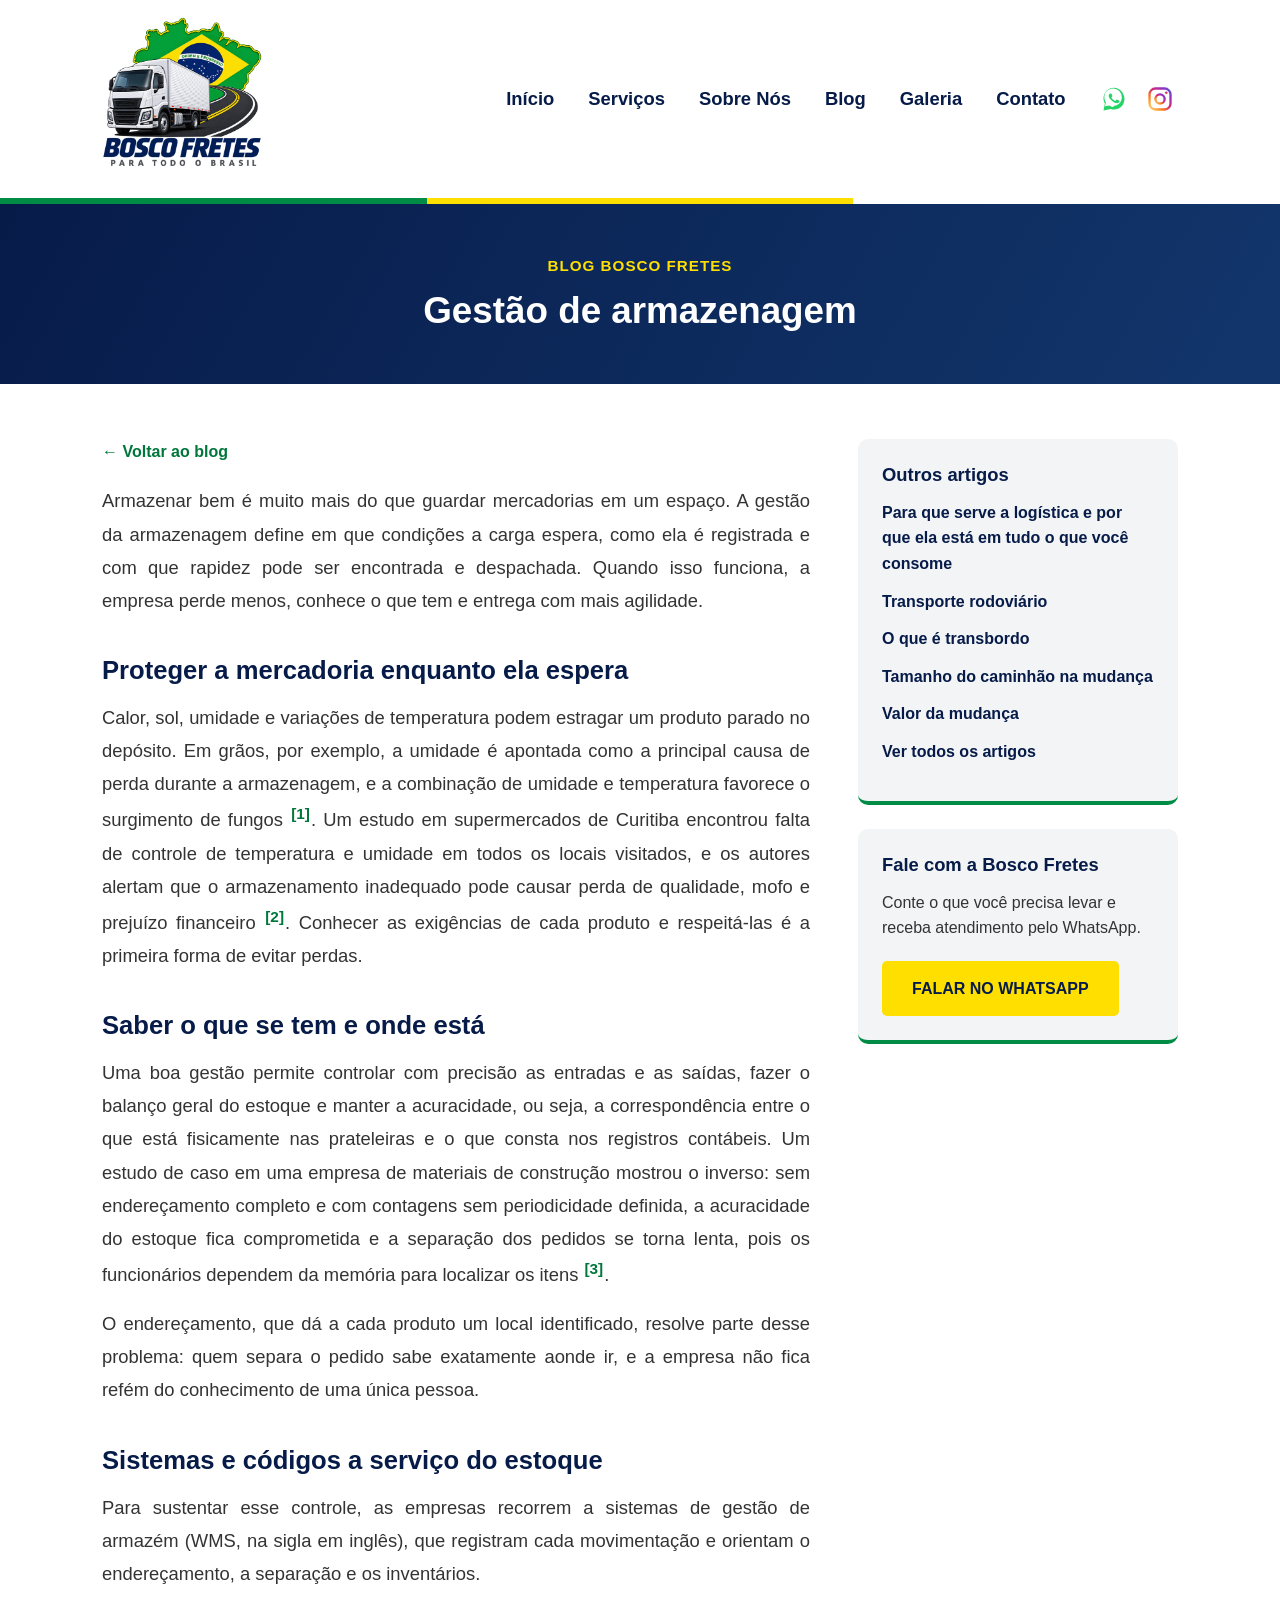
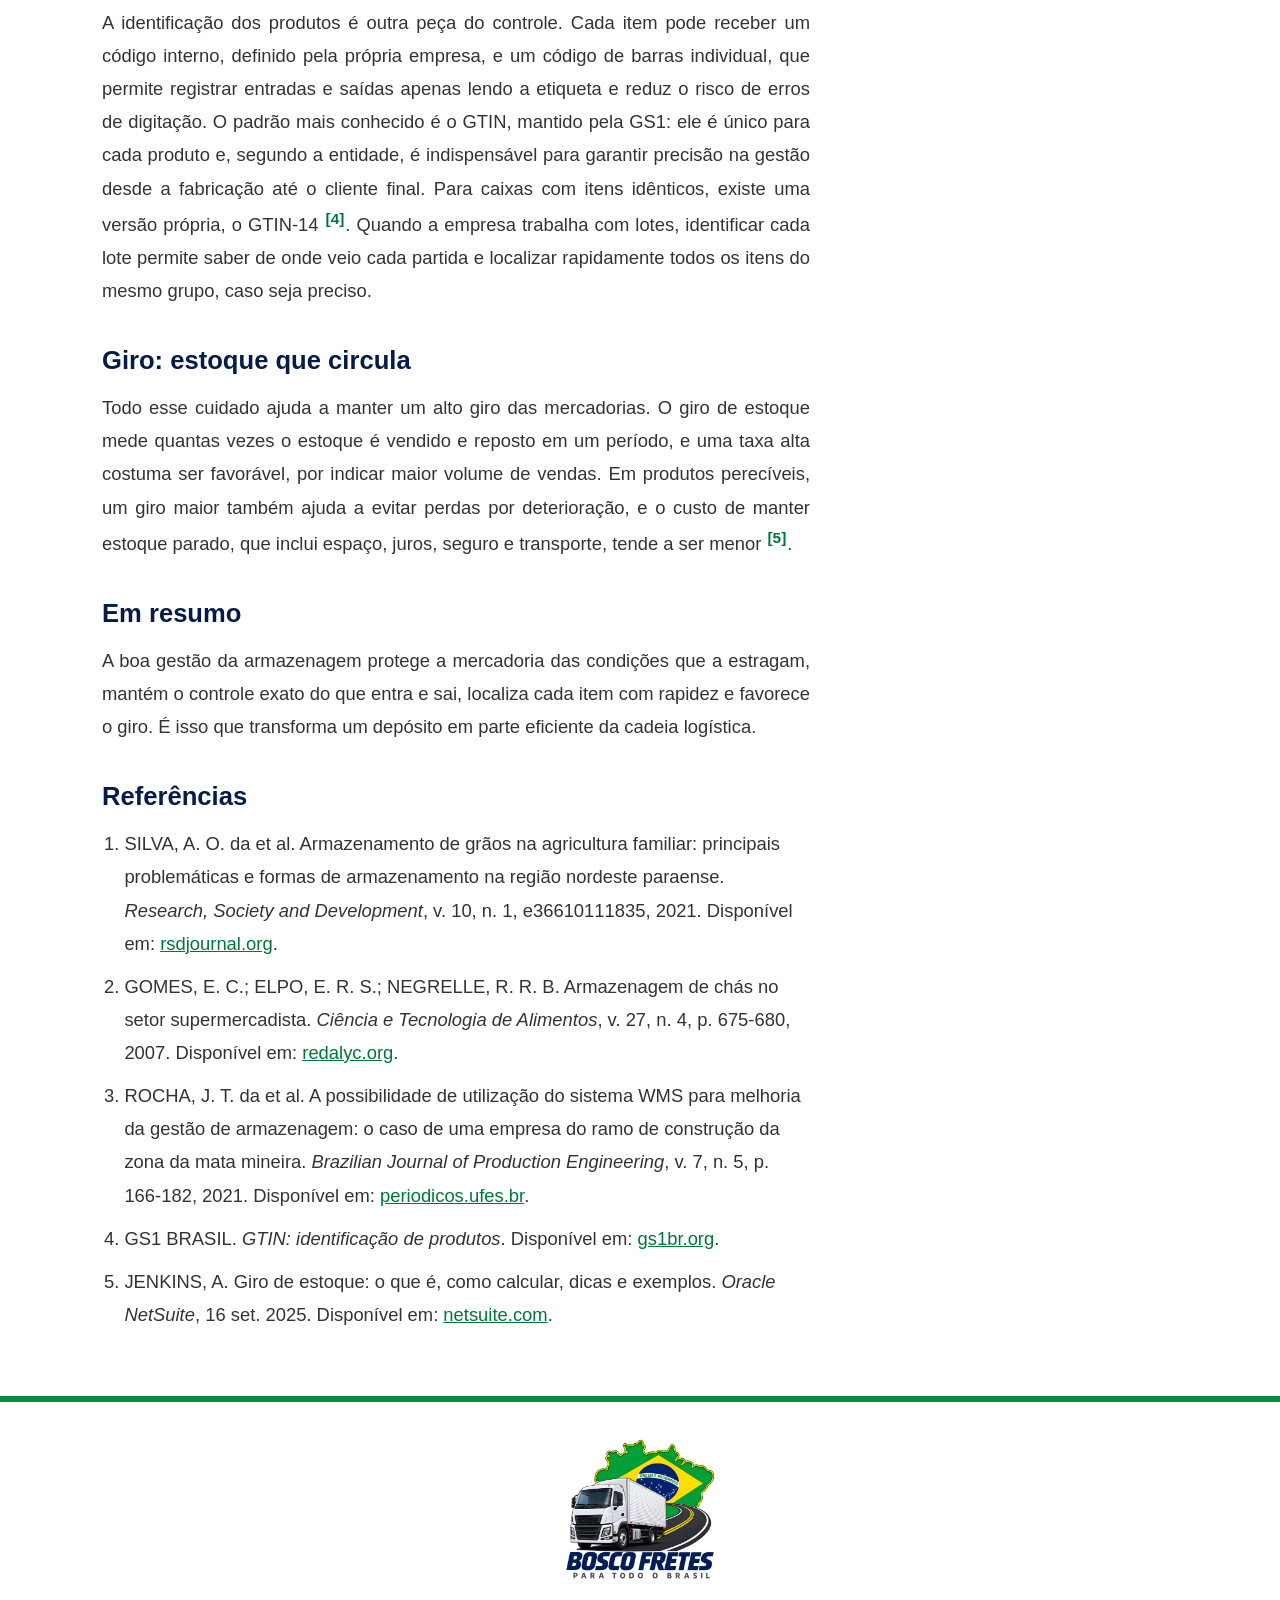
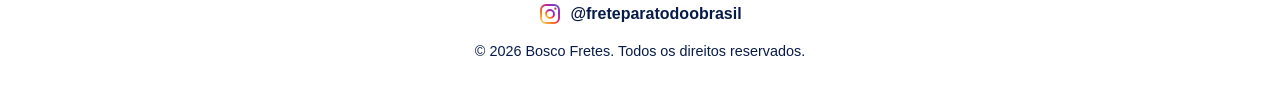
<file: blog/gestao-de-armazenagem.html>
<!DOCTYPE html>
<html lang="pt-BR">

<head>
<meta charset="UTF-8">
<meta name="viewport" content="width=device-width, initial-scale=1.0">
<meta name="theme-color" content="#071B49">

<title>Gestão de armazenagem | Blog Bosco Fretes</title>

<meta name="description" content="Entenda a importância da gestão de armazenagem: como proteger a mercadoria, controlar entradas e saídas, usar endereçamento, WMS e códigos de barras e manter o giro do estoque.">

<link rel="stylesheet" href="../estilo.css">

<!-- Prévia ao compartilhar (WhatsApp, Facebook, etc.) -->
<meta property="og:type" content="article">
<meta property="og:site_name" content="Bosco Fretes">
<meta property="og:title" content="Gestão de armazenagem | Blog Bosco Fretes">
<meta property="og:description" content="Entenda a importância da gestão de armazenagem: como proteger a mercadoria, controlar entradas e saídas, usar endereçamento, WMS e códigos de barras e manter o giro do estoque.">
<meta property="og:url" content="https://boscofretes.com.br/blog/gestao-de-armazenagem.html">
<meta property="og:image" content="https://boscofretes.com.br/imagens/preview-bosco-fretes.jpg">
<meta property="og:image:type" content="image/jpeg">
<meta property="og:image:width" content="500">
<meta property="og:image:height" content="487">
<meta property="og:locale" content="pt_BR">
<link rel="icon" href="/favicon.ico" sizes="48x48">
<link rel="icon" type="image/png" sizes="192x192" href="/imagens/favicon-192.png">
<link rel="apple-touch-icon" href="/imagens/apple-touch-icon.png">
</head>

<body>

<header>

    <div class="logo">
        <a href="../index.html">
            <img src="../imagens/logo-bosco.png"
                 alt="Bosco Fretes - Para Todo o Brasil">
        </a>
    </div>

    <nav>
        <a href="../index.html#inicio">Início</a>
        <a href="../index.html#servicos">Serviços</a>
        <a href="../index.html#sobre">Sobre Nós</a>
        <a href="../index.html#blog">Blog</a>
        <a href="../index.html#galeria">Galeria</a>
        <a href="../index.html#contato">Contato</a>
        <a class="nav-whatsapp" href="https://wa.me/5524999639446?text=Ol%C3%A1%21%20Me%20interessei%20pelos%20servi%C3%A7os%20da%20Bosco%20Fretes%2C%20poderia%20me%20ajudar%3F" target="_blank" rel="noopener" aria-label="WhatsApp da Bosco Fretes"><svg viewBox="0 0 32 32" aria-hidden="true" focusable="false"><path fill="#25D366" d="M16.04 3C9.4 3 4 8.4 4 15.04c0 2.12.55 4.19 1.6 6.01L4 29l8.12-1.57a12 12 0 0 0 3.92.66h.01C22.7 28.09 28 22.69 28 16.05 28 9.4 22.68 3 16.04 3zm0 22.07h-.01a9.98 9.98 0 0 1-5.08-1.39l-.36-.22-4.82.93.97-4.7-.24-.38a9.96 9.96 0 0 1-1.53-5.27c0-5.5 4.48-9.98 9.99-9.98 2.67 0 5.18 1.04 7.06 2.93a9.9 9.9 0 0 1 2.92 7.05c0 5.5-4.48 10.03-9.9 10.03zm5.47-7.48c-.3-.15-1.77-.87-2.04-.97-.27-.1-.47-.15-.67.15-.2.3-.77.97-.94 1.17-.17.2-.35.22-.65.07-.3-.15-1.26-.46-2.4-1.48-.89-.79-1.49-1.77-1.66-2.07-.17-.3-.02-.46.13-.61.13-.13.3-.35.45-.52.15-.17.2-.3.3-.5.1-.2.05-.37-.02-.52-.07-.15-.67-1.62-.92-2.22-.24-.58-.49-.5-.67-.51h-.57c-.2 0-.52.07-.8.37-.27.3-1.04 1.02-1.04 2.48 0 1.46 1.07 2.88 1.22 3.08.15.2 2.1 3.2 5.08 4.49.71.31 1.26.49 1.7.63.71.23 1.36.2 1.88.12.57-.09 1.77-.72 2.02-1.42.25-.7.25-1.29.17-1.42-.07-.13-.27-.2-.57-.35z"/></svg></a>
        <a class="nav-instagram" href="https://www.instagram.com/freteparatodoobrasil/" target="_blank" rel="noopener" aria-label="Instagram da Bosco Fretes"><svg viewBox="0 0 24 24" aria-hidden="true" focusable="false"><defs><linearGradient id="igtopo" x1="0" y1="1" x2="1" y2="0"><stop offset="0" stop-color="#FEDA75"/><stop offset="0.3" stop-color="#FA7E1E"/><stop offset="0.55" stop-color="#D62976"/><stop offset="0.8" stop-color="#962FBF"/><stop offset="1" stop-color="#4F5BD5"/></linearGradient></defs><rect x="3" y="3" width="18" height="18" rx="5" fill="none" stroke="url(#igtopo)" stroke-width="2"/><circle cx="12" cy="12" r="4" fill="none" stroke="url(#igtopo)" stroke-width="2"/><circle cx="17.3" cy="6.7" r="1.2" fill="url(#igtopo)"/></svg></a>
    </nav>

</header>

<div class="faixa"></div>

<div class="hero hero-artigo">
    <span class="categoria">Blog Bosco Fretes</span>
    <h1>Gestão de armazenagem</h1>
</div>

<main>

<div class="artigo-layout">

<article class="artigo">

    <a class="voltar" href="../index.html#blog">← Voltar ao blog</a>

    <p>Armazenar bem é muito mais do que guardar mercadorias em um espaço. A gestão da armazenagem define em que condições a carga espera, como ela é registrada e com que rapidez pode ser encontrada e despachada. Quando isso funciona, a empresa perde menos, conhece o que tem e entrega com mais agilidade.</p>

    <h2>Proteger a mercadoria enquanto ela espera</h2>
    <p>Calor, sol, umidade e variações de temperatura podem estragar um produto parado no depósito. Em grãos, por exemplo, a umidade é apontada como a principal causa de perda durante a armazenagem, e a combinação de umidade e temperatura favorece o surgimento de fungos <sup><a href="#ref1">[1]</a></sup>. Um estudo em supermercados de Curitiba encontrou falta de controle de temperatura e umidade em todos os locais visitados, e os autores alertam que o armazenamento inadequado pode causar perda de qualidade, mofo e prejuízo financeiro <sup><a href="#ref2">[2]</a></sup>. Conhecer as exigências de cada produto e respeitá-las é a primeira forma de evitar perdas.</p>

    <h2>Saber o que se tem e onde está</h2>
    <p>Uma boa gestão permite controlar com precisão as entradas e as saídas, fazer o balanço geral do estoque e manter a acuracidade, ou seja, a correspondência entre o que está fisicamente nas prateleiras e o que consta nos registros contábeis. Um estudo de caso em uma empresa de materiais de construção mostrou o inverso: sem endereçamento completo e com contagens sem periodicidade definida, a acuracidade do estoque fica comprometida e a separação dos pedidos se torna lenta, pois os funcionários dependem da memória para localizar os itens <sup><a href="#ref3">[3]</a></sup>.</p>
    <p>O endereçamento, que dá a cada produto um local identificado, resolve parte desse problema: quem separa o pedido sabe exatamente aonde ir, e a empresa não fica refém do conhecimento de uma única pessoa.</p>

    <h2>Sistemas e códigos a serviço do estoque</h2>
    <p>Para sustentar esse controle, as empresas recorrem a sistemas de gestão de armazém (WMS, na sigla em inglês), que registram cada movimentação e orientam o endereçamento, a separação e os inventários.</p>
    <p>A identificação dos produtos é outra peça do controle. Cada item pode receber um código interno, definido pela própria empresa, e um código de barras individual, que permite registrar entradas e saídas apenas lendo a etiqueta e reduz o risco de erros de digitação. O padrão mais conhecido é o GTIN, mantido pela GS1: ele é único para cada produto e, segundo a entidade, é indispensável para garantir precisão na gestão desde a fabricação até o cliente final. Para caixas com itens idênticos, existe uma versão própria, o GTIN-14 <sup><a href="#ref4">[4]</a></sup>. Quando a empresa trabalha com lotes, identificar cada lote permite saber de onde veio cada partida e localizar rapidamente todos os itens do mesmo grupo, caso seja preciso.</p>

    <h2>Giro: estoque que circula</h2>
    <p>Todo esse cuidado ajuda a manter um alto giro das mercadorias. O giro de estoque mede quantas vezes o estoque é vendido e reposto em um período, e uma taxa alta costuma ser favorável, por indicar maior volume de vendas. Em produtos perecíveis, um giro maior também ajuda a evitar perdas por deterioração, e o custo de manter estoque parado, que inclui espaço, juros, seguro e transporte, tende a ser menor <sup><a href="#ref5">[5]</a></sup>.</p>

    <h2>Em resumo</h2>
    <p>A boa gestão da armazenagem protege a mercadoria das condições que a estragam, mantém o controle exato do que entra e sai, localiza cada item com rapidez e favorece o giro. É isso que transforma um depósito em parte eficiente da cadeia logística.</p>

    <h2>Referências</h2>
    <ol class="referencias">
        <li id="ref1">SILVA, A. O. da et al. Armazenamento de grãos na agricultura familiar: principais problemáticas e formas de armazenamento na região nordeste paraense. <em>Research, Society and Development</em>, v. 10, n. 1, e36610111835, 2021. Disponível em: <a href="https://rsdjournal.org/index.php/rsd/article/download/11835/10572" target="_blank" rel="noopener">rsdjournal.org</a>.</li>
        <li id="ref2">GOMES, E. C.; ELPO, E. R. S.; NEGRELLE, R. R. B. Armazenagem de chás no setor supermercadista. <em>Ciência e Tecnologia de Alimentos</em>, v. 27, n. 4, p. 675-680, 2007. Disponível em: <a href="https://www.redalyc.org/pdf/3959/395940084001.pdf" target="_blank" rel="noopener">redalyc.org</a>.</li>
        <li id="ref3">ROCHA, J. T. da et al. A possibilidade de utilização do sistema WMS para melhoria da gestão de armazenagem: o caso de uma empresa do ramo de construção da zona da mata mineira. <em>Brazilian Journal of Production Engineering</em>, v. 7, n. 5, p. 166-182, 2021. Disponível em: <a href="https://periodicos.ufes.br/bjpe/article/download/36362/24328/117112" target="_blank" rel="noopener">periodicos.ufes.br</a>.</li>
        <li id="ref4">GS1 BRASIL. <em>GTIN: identificação de produtos</em>. Disponível em: <a href="https://www.gs1br.org/gtin-identificacao-de-produtos" target="_blank" rel="noopener">gs1br.org</a>.</li>
        <li id="ref5">JENKINS, A. Giro de estoque: o que é, como calcular, dicas e exemplos. <em>Oracle NetSuite</em>, 16 set. 2025. Disponível em: <a href="https://www.netsuite.com/portal/br/resource/articles/inventory-management/inventory-turnover-ratio.shtml" target="_blank" rel="noopener">netsuite.com</a>.</li>
    </ol>

    <div class="chamada chamada-fim">
        <h2>Precisa de transporte?</h2>
        <p>Fale com a Bosco Fretes e conte o que você precisa levar.</p>
        <a href="https://wa.me/5524999639446?text=Ol%C3%A1%21%20Me%20interessei%20pelos%20servi%C3%A7os%20da%20Bosco%20Fretes%2C%20poderia%20me%20ajudar%3F"
           class="botao"
           target="_blank"
           rel="noopener">
            FALAR NO WHATSAPP
        </a>
    </div>

</article>

<aside class="lateral">

    <div class="caixa">
        <h2>Outros artigos</h2>
        <ul>
            <li><a href="importancia-da-logistica.html">Para que serve a logística e por que ela está em tudo o que você consome</a></li>
            <li><a href="transporte-rodoviario.html">Transporte rodoviário</a></li>
            <li><a href="o-que-e-transbordo.html">O que é transbordo</a></li>
            <li><a href="como-escolher-o-caminhao.html">Tamanho do caminhão na mudança</a></li>
            <li><a href="fatores-valor-mudanca.html">Valor da mudança</a></li>
            <li><a href="../index.html#blog">Ver todos os artigos</a></li>
        </ul>
    </div>

    <div class="caixa caixa-contato">
        <h2>Fale com a Bosco Fretes</h2>
        <p>Conte o que você precisa levar e receba atendimento pelo WhatsApp.</p>
        <a href="https://wa.me/5524999639446?text=Ol%C3%A1%21%20Me%20interessei%20pelos%20servi%C3%A7os%20da%20Bosco%20Fretes%2C%20poderia%20me%20ajudar%3F"
           class="botao"
           target="_blank"
           rel="noopener">
            FALAR NO WHATSAPP
        </a>
    </div>

</aside>

</div>

</main>

<footer>

    <img src="../imagens/logo-bosco.png"
         alt="Bosco Fretes">

    <a class="instagram" href="https://www.instagram.com/freteparatodoobrasil/" target="_blank" rel="noopener">
        <svg viewBox="0 0 24 24" aria-hidden="true" focusable="false"><defs><linearGradient id="ig1" x1="0" y1="1" x2="1" y2="0"><stop offset="0" stop-color="#FEDA75"/><stop offset="0.3" stop-color="#FA7E1E"/><stop offset="0.55" stop-color="#D62976"/><stop offset="0.8" stop-color="#962FBF"/><stop offset="1" stop-color="#4F5BD5"/></linearGradient></defs><rect x="3" y="3" width="18" height="18" rx="5" fill="none" stroke="url(#ig1)" stroke-width="2"/><circle cx="12" cy="12" r="4" fill="none" stroke="url(#ig1)" stroke-width="2"/><circle cx="17.3" cy="6.7" r="1.2" fill="url(#ig1)"/></svg>
        @freteparatodoobrasil
    </a>

    <p>
        © 2026 Bosco Fretes.
        Todos os direitos reservados.
    </p>

</footer>

</body>
</html>
</file>
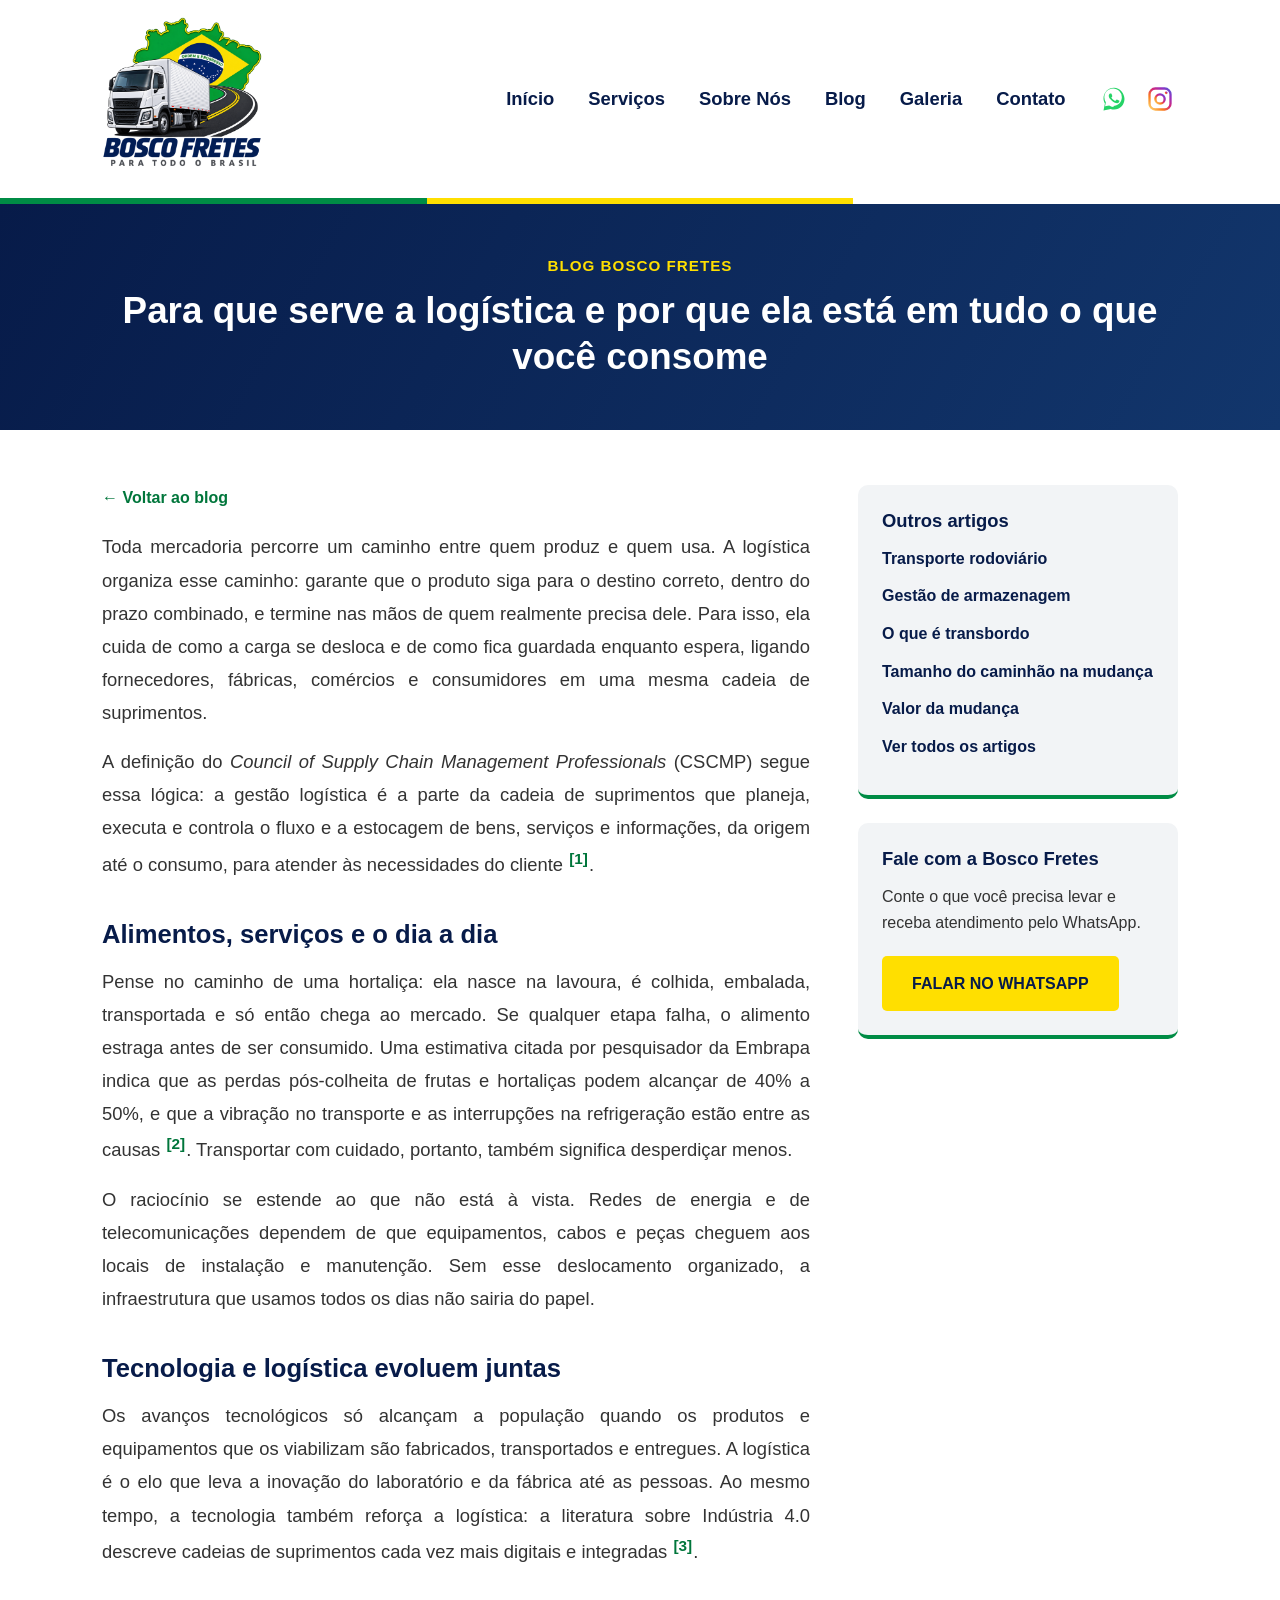
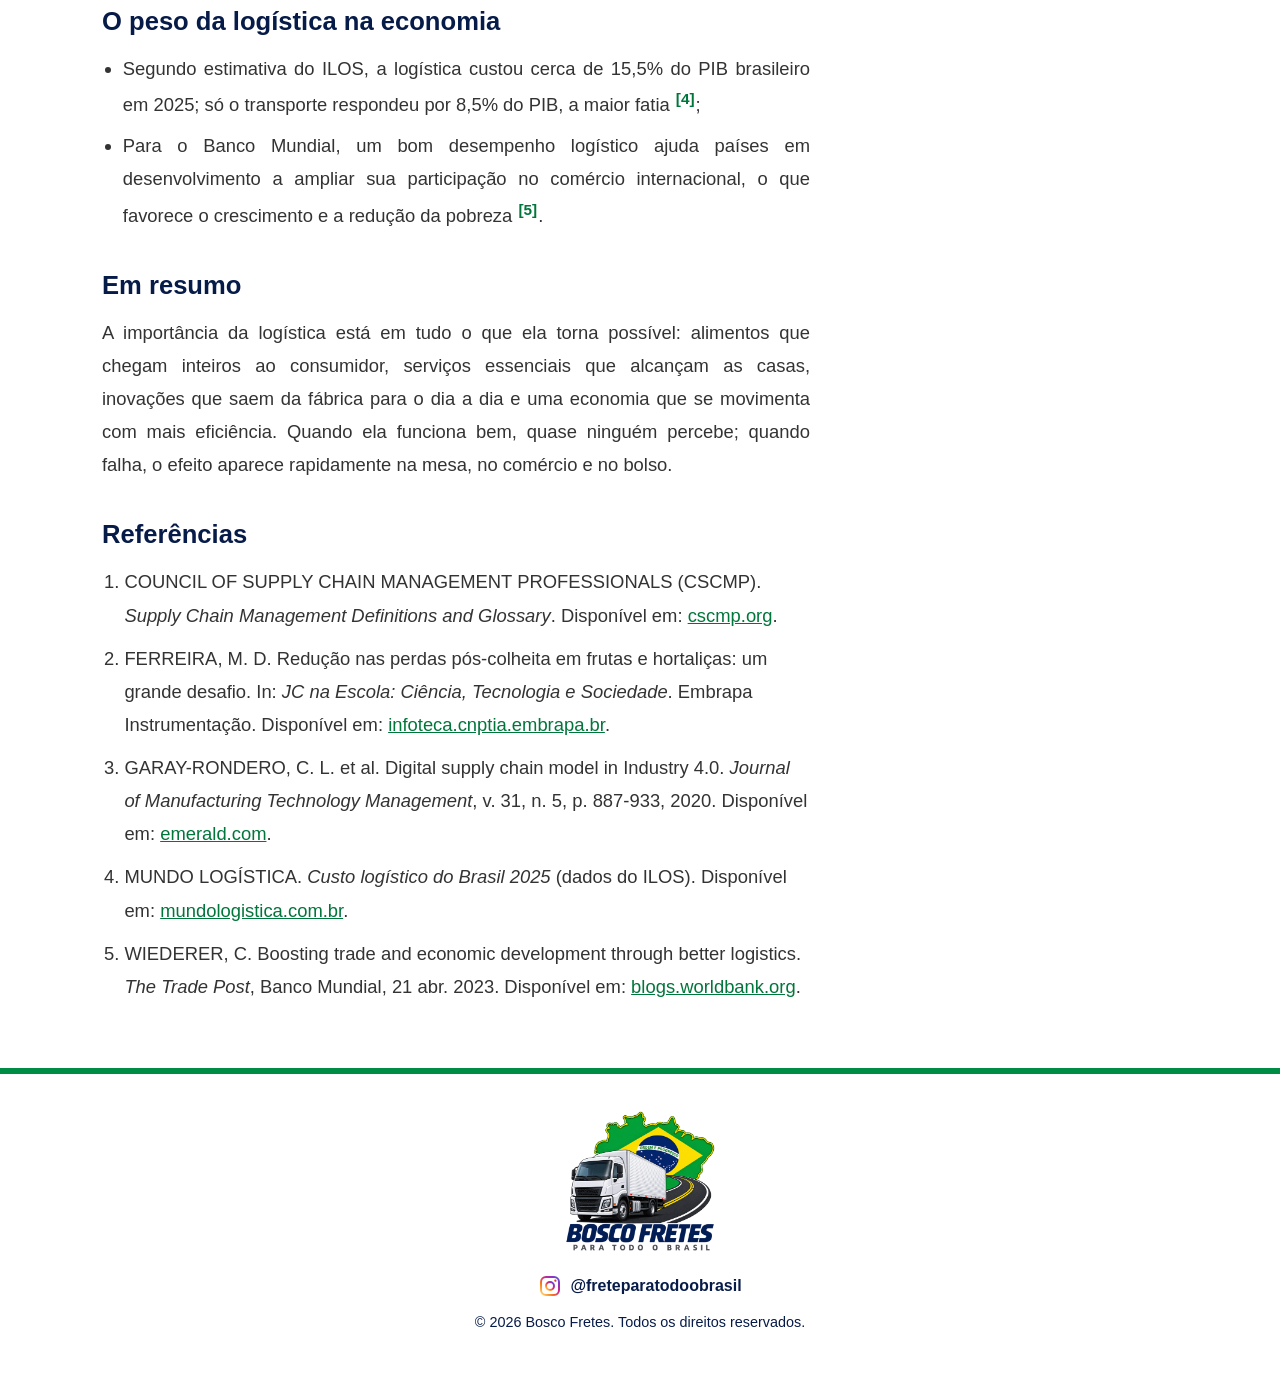
<file: blog/importancia-da-logistica.html>
<!DOCTYPE html>
<html lang="pt-BR">

<head>
<meta charset="UTF-8">
<meta name="viewport" content="width=device-width, initial-scale=1.0">
<meta name="theme-color" content="#071B49">

<title>Para que serve a logística e por que ela está em tudo o que você consome | Blog Bosco Fretes</title>

<meta name="description" content="Entenda o que é logística e por que ela é tão importante para a economia, para os alimentos que consumimos e para o dia a dia, com referências.">

<link rel="stylesheet" href="../estilo.css">

<!-- Prévia ao compartilhar (WhatsApp, Facebook, etc.) -->
<meta property="og:type" content="article">
<meta property="og:site_name" content="Bosco Fretes">
<meta property="og:title" content="Para que serve a logística e por que ela está em tudo o que você consome | Blog Bosco Fretes">
<meta property="og:description" content="Entenda o que é logística e por que ela é tão importante para a economia, para os alimentos que consumimos e para o dia a dia, com referências.">
<meta property="og:url" content="https://boscofretes.com.br/blog/importancia-da-logistica.html">
<meta property="og:image" content="https://boscofretes.com.br/imagens/preview-bosco-fretes.jpg">
<meta property="og:image:type" content="image/jpeg">
<meta property="og:image:width" content="500">
<meta property="og:image:height" content="487">
<meta property="og:locale" content="pt_BR">
<link rel="icon" href="/favicon.ico" sizes="48x48">
<link rel="icon" type="image/png" sizes="192x192" href="/imagens/favicon-192.png">
<link rel="apple-touch-icon" href="/imagens/apple-touch-icon.png">
</head>

<body>

<header>

    <div class="logo">
        <a href="../index.html">
            <img src="../imagens/logo-bosco.png"
                 alt="Bosco Fretes - Para Todo o Brasil">
        </a>
    </div>

    <nav>
        <a href="../index.html#inicio">Início</a>
        <a href="../index.html#servicos">Serviços</a>
        <a href="../index.html#sobre">Sobre Nós</a>
        <a href="../index.html#blog">Blog</a>
        <a href="../index.html#galeria">Galeria</a>
        <a href="../index.html#contato">Contato</a>
        <a class="nav-whatsapp" href="https://wa.me/5524999639446?text=Ol%C3%A1%21%20Me%20interessei%20pelos%20servi%C3%A7os%20da%20Bosco%20Fretes%2C%20poderia%20me%20ajudar%3F" target="_blank" rel="noopener" aria-label="WhatsApp da Bosco Fretes"><svg viewBox="0 0 32 32" aria-hidden="true" focusable="false"><path fill="#25D366" d="M16.04 3C9.4 3 4 8.4 4 15.04c0 2.12.55 4.19 1.6 6.01L4 29l8.12-1.57a12 12 0 0 0 3.92.66h.01C22.7 28.09 28 22.69 28 16.05 28 9.4 22.68 3 16.04 3zm0 22.07h-.01a9.98 9.98 0 0 1-5.08-1.39l-.36-.22-4.82.93.97-4.7-.24-.38a9.96 9.96 0 0 1-1.53-5.27c0-5.5 4.48-9.98 9.99-9.98 2.67 0 5.18 1.04 7.06 2.93a9.9 9.9 0 0 1 2.92 7.05c0 5.5-4.48 10.03-9.9 10.03zm5.47-7.48c-.3-.15-1.77-.87-2.04-.97-.27-.1-.47-.15-.67.15-.2.3-.77.97-.94 1.17-.17.2-.35.22-.65.07-.3-.15-1.26-.46-2.4-1.48-.89-.79-1.49-1.77-1.66-2.07-.17-.3-.02-.46.13-.61.13-.13.3-.35.45-.52.15-.17.2-.3.3-.5.1-.2.05-.37-.02-.52-.07-.15-.67-1.62-.92-2.22-.24-.58-.49-.5-.67-.51h-.57c-.2 0-.52.07-.8.37-.27.3-1.04 1.02-1.04 2.48 0 1.46 1.07 2.88 1.22 3.08.15.2 2.1 3.2 5.08 4.49.71.31 1.26.49 1.7.63.71.23 1.36.2 1.88.12.57-.09 1.77-.72 2.02-1.42.25-.7.25-1.29.17-1.42-.07-.13-.27-.2-.57-.35z"/></svg></a>
        <a class="nav-instagram" href="https://www.instagram.com/freteparatodoobrasil/" target="_blank" rel="noopener" aria-label="Instagram da Bosco Fretes"><svg viewBox="0 0 24 24" aria-hidden="true" focusable="false"><defs><linearGradient id="igtopo" x1="0" y1="1" x2="1" y2="0"><stop offset="0" stop-color="#FEDA75"/><stop offset="0.3" stop-color="#FA7E1E"/><stop offset="0.55" stop-color="#D62976"/><stop offset="0.8" stop-color="#962FBF"/><stop offset="1" stop-color="#4F5BD5"/></linearGradient></defs><rect x="3" y="3" width="18" height="18" rx="5" fill="none" stroke="url(#igtopo)" stroke-width="2"/><circle cx="12" cy="12" r="4" fill="none" stroke="url(#igtopo)" stroke-width="2"/><circle cx="17.3" cy="6.7" r="1.2" fill="url(#igtopo)"/></svg></a>
    </nav>

</header>

<div class="faixa"></div>

<div class="hero hero-artigo">
    <span class="categoria">Blog Bosco Fretes</span>
    <h1>Para que serve a logística e por que ela está em tudo o que você consome</h1>
</div>

<main>

<div class="artigo-layout">

<article class="artigo">

    <a class="voltar" href="../index.html#blog">← Voltar ao blog</a>

    <p>Toda mercadoria percorre um caminho entre quem produz e quem usa. A logística organiza esse caminho: garante que o produto siga para o destino correto, dentro do prazo combinado, e termine nas mãos de quem realmente precisa dele. Para isso, ela cuida de como a carga se desloca e de como fica guardada enquanto espera, ligando fornecedores, fábricas, comércios e consumidores em uma mesma cadeia de suprimentos.</p>

    <p>A definição do <em>Council of Supply Chain Management Professionals</em> (CSCMP) segue essa lógica: a gestão logística é a parte da cadeia de suprimentos que planeja, executa e controla o fluxo e a estocagem de bens, serviços e informações, da origem até o consumo, para atender às necessidades do cliente <sup><a href="#ref1">[1]</a></sup>.</p>

    <h2>Alimentos, serviços e o dia a dia</h2>
    <p>Pense no caminho de uma hortaliça: ela nasce na lavoura, é colhida, embalada, transportada e só então chega ao mercado. Se qualquer etapa falha, o alimento estraga antes de ser consumido. Uma estimativa citada por pesquisador da Embrapa indica que as perdas pós-colheita de frutas e hortaliças podem alcançar de 40% a 50%, e que a vibração no transporte e as interrupções na refrigeração estão entre as causas <sup><a href="#ref2">[2]</a></sup>. Transportar com cuidado, portanto, também significa desperdiçar menos.</p>
    <p>O raciocínio se estende ao que não está à vista. Redes de energia e de telecomunicações dependem de que equipamentos, cabos e peças cheguem aos locais de instalação e manutenção. Sem esse deslocamento organizado, a infraestrutura que usamos todos os dias não sairia do papel.</p>

    <h2>Tecnologia e logística evoluem juntas</h2>
    <p>Os avanços tecnológicos só alcançam a população quando os produtos e equipamentos que os viabilizam são fabricados, transportados e entregues. A logística é o elo que leva a inovação do laboratório e da fábrica até as pessoas. Ao mesmo tempo, a tecnologia também reforça a logística: a literatura sobre Indústria 4.0 descreve cadeias de suprimentos cada vez mais digitais e integradas <sup><a href="#ref3">[3]</a></sup>.</p>

    <h2>O peso da logística na economia</h2>
    <ul>
        <li>Segundo estimativa do ILOS, a logística custou cerca de 15,5% do PIB brasileiro em 2025; só o transporte respondeu por 8,5% do PIB, a maior fatia <sup><a href="#ref4">[4]</a></sup>;</li>
        <li>Para o Banco Mundial, um bom desempenho logístico ajuda países em desenvolvimento a ampliar sua participação no comércio internacional, o que favorece o crescimento e a redução da pobreza <sup><a href="#ref5">[5]</a></sup>.</li>
    </ul>

    <h2>Em resumo</h2>
    <p>A importância da logística está em tudo o que ela torna possível: alimentos que chegam inteiros ao consumidor, serviços essenciais que alcançam as casas, inovações que saem da fábrica para o dia a dia e uma economia que se movimenta com mais eficiência. Quando ela funciona bem, quase ninguém percebe; quando falha, o efeito aparece rapidamente na mesa, no comércio e no bolso.</p>

    <h2>Referências</h2>
    <ol class="referencias">
        <li id="ref1">COUNCIL OF SUPPLY CHAIN MANAGEMENT PROFESSIONALS (CSCMP). <em>Supply Chain Management Definitions and Glossary</em>. Disponível em: <a href="https://www.cscmp.org/CSCMP/Educate/SCM_Definitions_and_Glossary_of_Terms/Marketing%20Request" target="_blank" rel="noopener">cscmp.org</a>.</li>
        <li id="ref2">FERREIRA, M. D. Redução nas perdas pós-colheita em frutas e hortaliças: um grande desafio. In: <em>JC na Escola: Ciência, Tecnologia e Sociedade</em>. Embrapa Instrumentação. Disponível em: <a href="https://www.infoteca.cnptia.embrapa.br/infoteca/bitstream/doc/1084319/1/P-Reducao-nas-perdas....pdf" target="_blank" rel="noopener">infoteca.cnptia.embrapa.br</a>.</li>
        <li id="ref3">GARAY-RONDERO, C. L. et al. Digital supply chain model in Industry 4.0. <em>Journal of Manufacturing Technology Management</em>, v. 31, n. 5, p. 887-933, 2020. Disponível em: <a href="https://emerald.com/insight/content/doi/10.1108/JMTM-08-2018-0280" target="_blank" rel="noopener">emerald.com</a>.</li>
        <li id="ref4">MUNDO LOGÍSTICA. <em>Custo logístico do Brasil 2025</em> (dados do ILOS). Disponível em: <a href="https://mundologistica.com.br/noticias/custo-logistico-do-brasil-2025" target="_blank" rel="noopener">mundologistica.com.br</a>.</li>
        <li id="ref5">WIEDERER, C. Boosting trade and economic development through better logistics. <em>The Trade Post</em>, Banco Mundial, 21 abr. 2023. Disponível em: <a href="https://blogs.worldbank.org/en/trade/boosting-trade-and-economic-development-through-better-logistics" target="_blank" rel="noopener">blogs.worldbank.org</a>.</li>
    </ol>

    <div class="chamada chamada-fim">
        <h2>Precisa de transporte?</h2>
        <p>Fale com a Bosco Fretes e conte o que você precisa levar.</p>
        <a href="https://wa.me/5524999639446?text=Ol%C3%A1%21%20Me%20interessei%20pelos%20servi%C3%A7os%20da%20Bosco%20Fretes%2C%20poderia%20me%20ajudar%3F"
           class="botao"
           target="_blank"
           rel="noopener">
            FALAR NO WHATSAPP
        </a>
    </div>

</article>

<aside class="lateral">

    <div class="caixa">
        <h2>Outros artigos</h2>
        <ul>
            <li><a href="transporte-rodoviario.html">Transporte rodoviário</a></li>
            <li><a href="gestao-de-armazenagem.html">Gestão de armazenagem</a></li>
            <li><a href="o-que-e-transbordo.html">O que é transbordo</a></li>
            <li><a href="como-escolher-o-caminhao.html">Tamanho do caminhão na mudança</a></li>
            <li><a href="fatores-valor-mudanca.html">Valor da mudança</a></li>
            <li><a href="../index.html#blog">Ver todos os artigos</a></li>
        </ul>
    </div>

    <div class="caixa caixa-contato">
        <h2>Fale com a Bosco Fretes</h2>
        <p>Conte o que você precisa levar e receba atendimento pelo WhatsApp.</p>
        <a href="https://wa.me/5524999639446?text=Ol%C3%A1%21%20Me%20interessei%20pelos%20servi%C3%A7os%20da%20Bosco%20Fretes%2C%20poderia%20me%20ajudar%3F"
           class="botao"
           target="_blank"
           rel="noopener">
            FALAR NO WHATSAPP
        </a>
    </div>

</aside>

</div>

</main>

<footer>

    <img src="../imagens/logo-bosco.png"
         alt="Bosco Fretes">

    <a class="instagram" href="https://www.instagram.com/freteparatodoobrasil/" target="_blank" rel="noopener">
        <svg viewBox="0 0 24 24" aria-hidden="true" focusable="false"><defs><linearGradient id="ig1" x1="0" y1="1" x2="1" y2="0"><stop offset="0" stop-color="#FEDA75"/><stop offset="0.3" stop-color="#FA7E1E"/><stop offset="0.55" stop-color="#D62976"/><stop offset="0.8" stop-color="#962FBF"/><stop offset="1" stop-color="#4F5BD5"/></linearGradient></defs><rect x="3" y="3" width="18" height="18" rx="5" fill="none" stroke="url(#ig1)" stroke-width="2"/><circle cx="12" cy="12" r="4" fill="none" stroke="url(#ig1)" stroke-width="2"/><circle cx="17.3" cy="6.7" r="1.2" fill="url(#ig1)"/></svg>
        @freteparatodoobrasil
    </a>

    <p>
        © 2026 Bosco Fretes.
        Todos os direitos reservados.
    </p>

</footer>

</body>
</html>
</file>
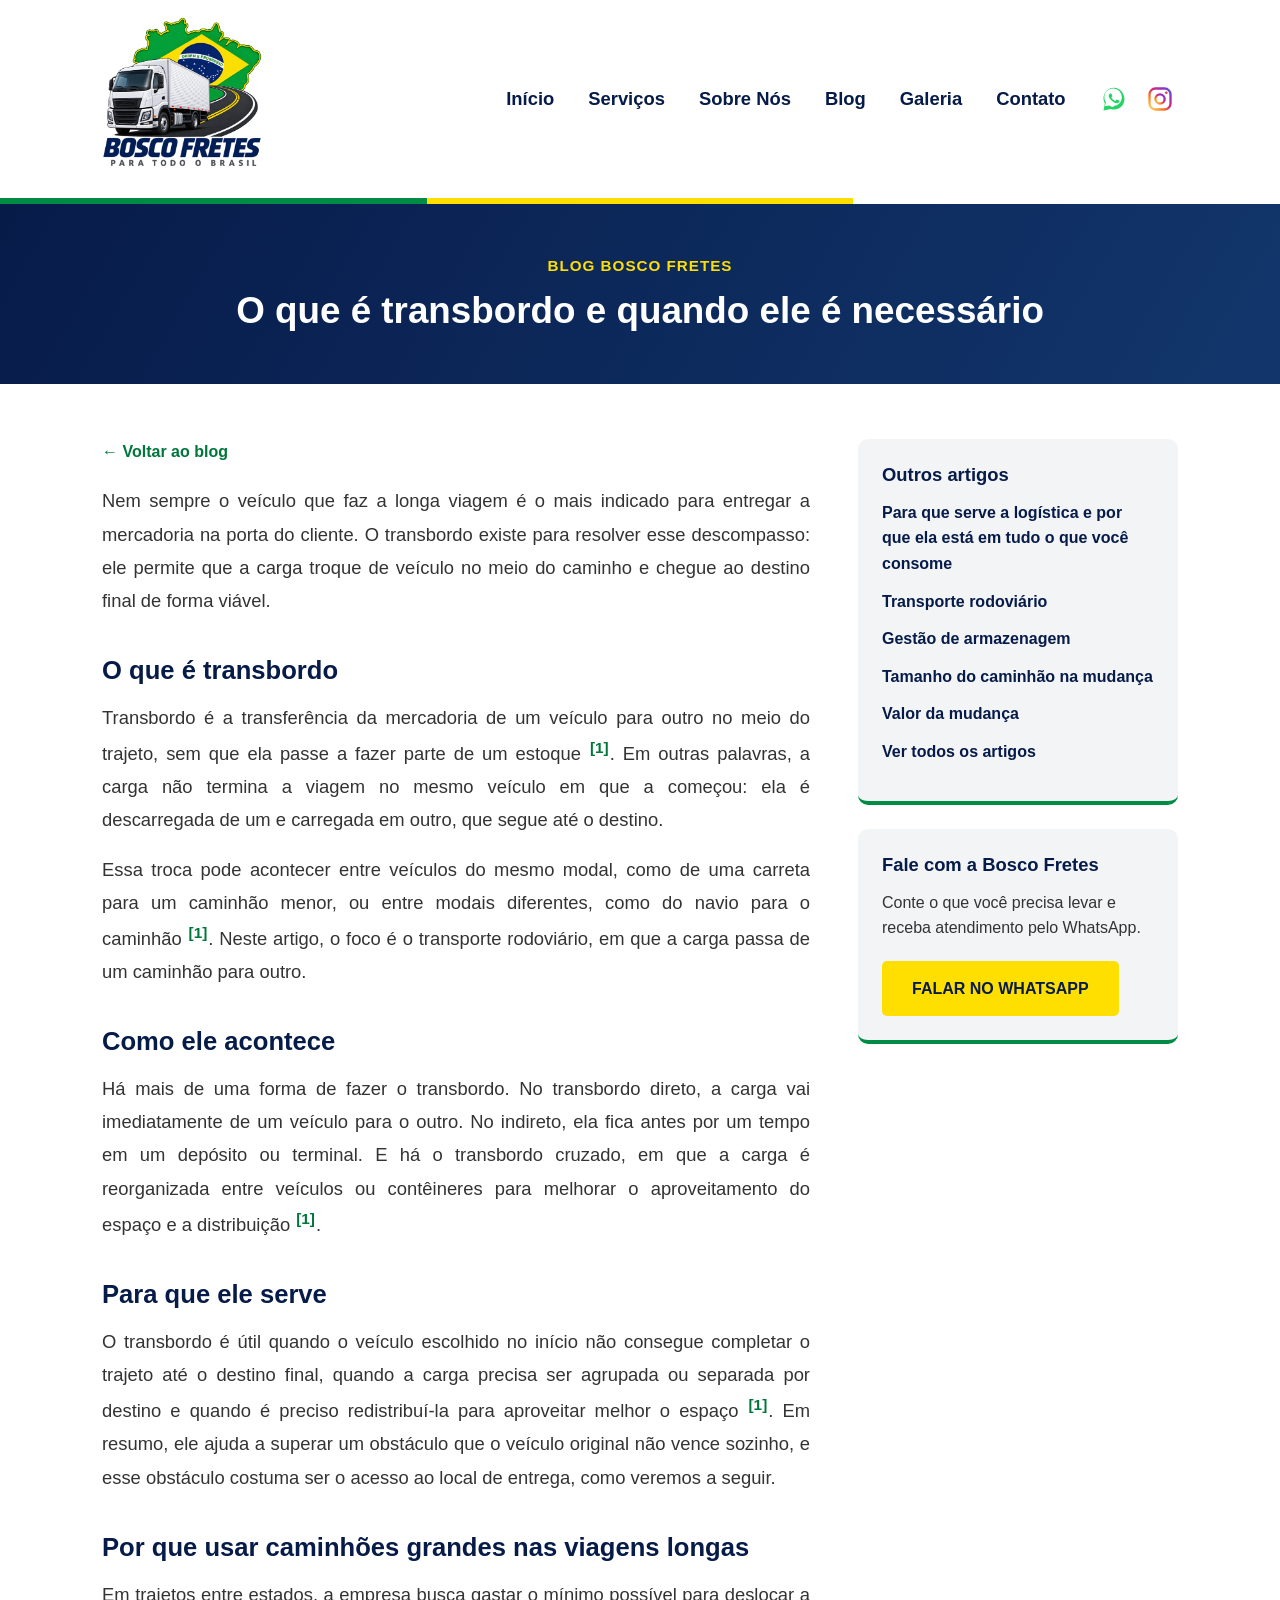
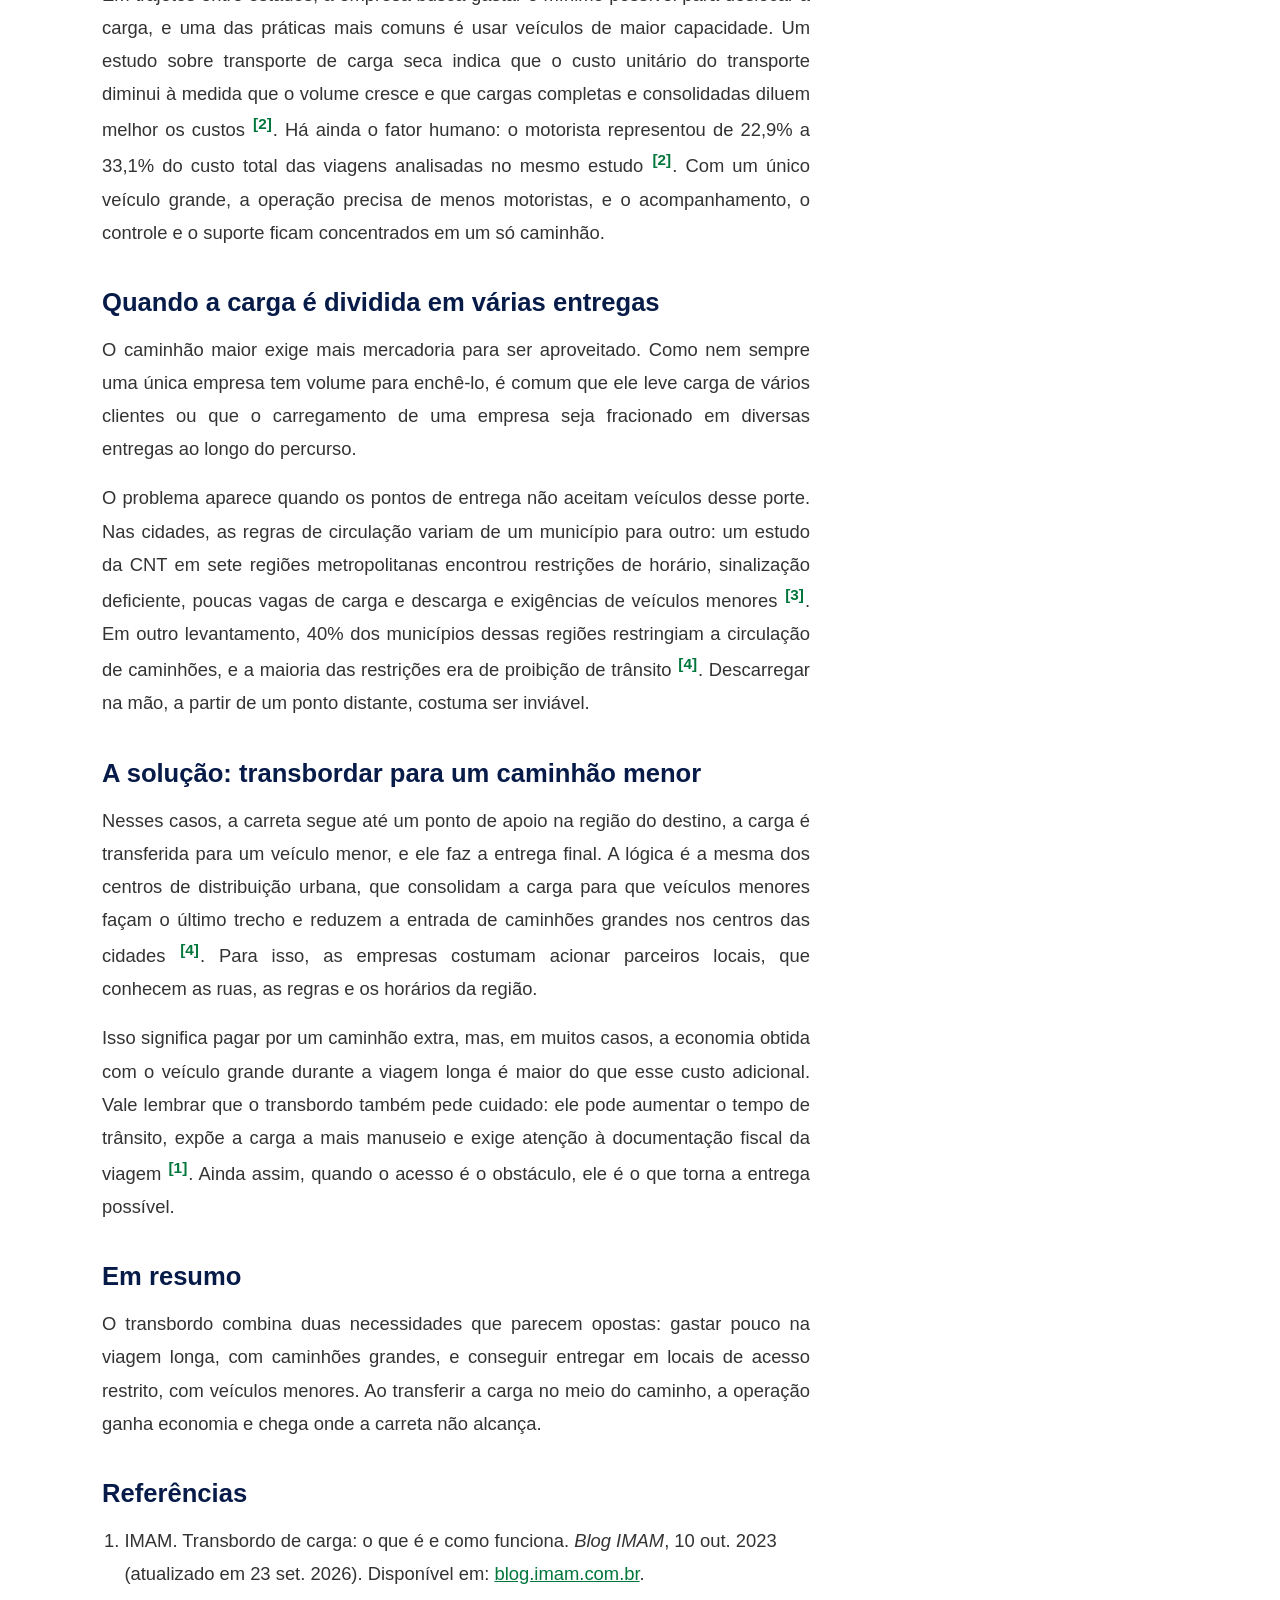
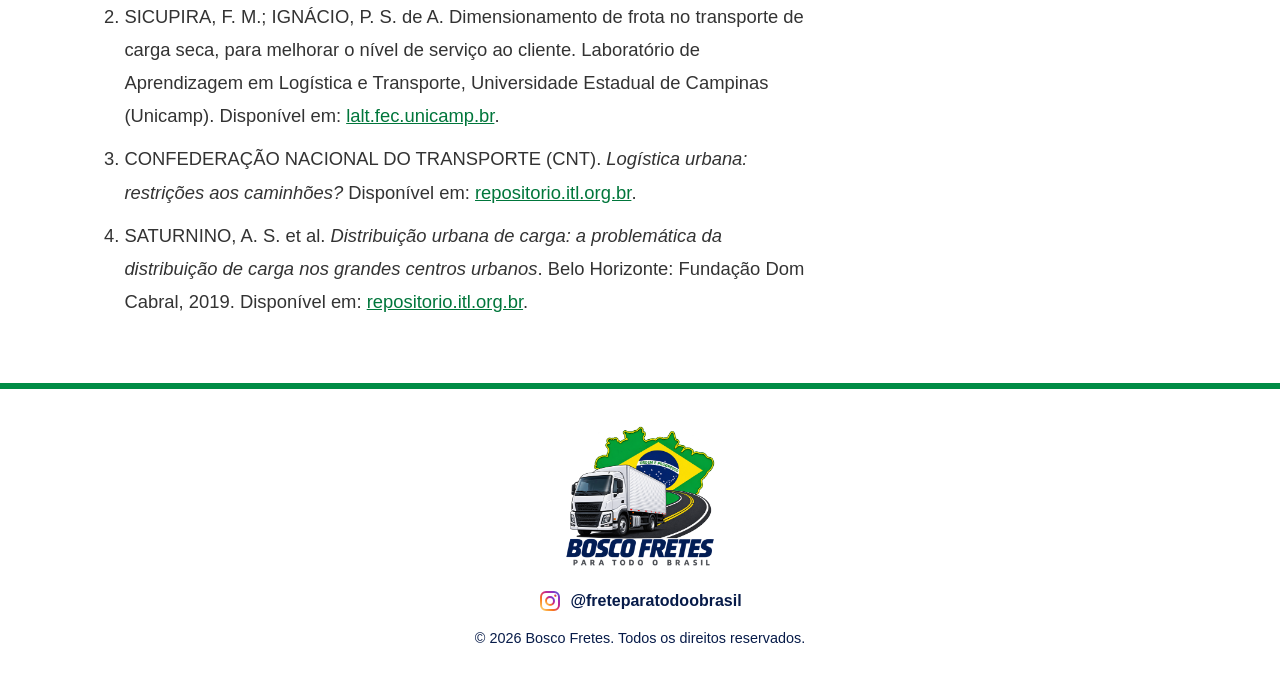
<file: blog/o-que-e-transbordo.html>
<!DOCTYPE html>
<html lang="pt-BR">

<head>
<meta charset="UTF-8">
<meta name="viewport" content="width=device-width, initial-scale=1.0">
<meta name="theme-color" content="#071B49">

<title>O que é transbordo e quando ele é necessário | Blog Bosco Fretes</title>

<meta name="description" content="Entenda o que é transbordo de carga, por que ele é usado no transporte rodoviário e como caminhões menores resolvem a entrega onde a carreta não chega.">

<link rel="stylesheet" href="../estilo.css">

<!-- Prévia ao compartilhar (WhatsApp, Facebook, etc.) -->
<meta property="og:type" content="article">
<meta property="og:site_name" content="Bosco Fretes">
<meta property="og:title" content="O que é transbordo e quando ele é necessário | Blog Bosco Fretes">
<meta property="og:description" content="Entenda o que é transbordo de carga, por que ele é usado no transporte rodoviário e como caminhões menores resolvem a entrega onde a carreta não chega.">
<meta property="og:url" content="https://boscofretes.com.br/blog/o-que-e-transbordo.html">
<meta property="og:image" content="https://boscofretes.com.br/imagens/preview-bosco-fretes.jpg">
<meta property="og:image:type" content="image/jpeg">
<meta property="og:image:width" content="500">
<meta property="og:image:height" content="487">
<meta property="og:locale" content="pt_BR">
<link rel="icon" href="/favicon.ico" sizes="48x48">
<link rel="icon" type="image/png" sizes="192x192" href="/imagens/favicon-192.png">
<link rel="apple-touch-icon" href="/imagens/apple-touch-icon.png">
</head>

<body>

<header>

    <div class="logo">
        <a href="../index.html">
            <img src="../imagens/logo-bosco.png"
                 alt="Bosco Fretes - Para Todo o Brasil">
        </a>
    </div>

    <nav>
        <a href="../index.html#inicio">Início</a>
        <a href="../index.html#servicos">Serviços</a>
        <a href="../index.html#sobre">Sobre Nós</a>
        <a href="../index.html#blog">Blog</a>
        <a href="../index.html#galeria">Galeria</a>
        <a href="../index.html#contato">Contato</a>
        <a class="nav-whatsapp" href="https://wa.me/5524999639446?text=Ol%C3%A1%21%20Me%20interessei%20pelos%20servi%C3%A7os%20da%20Bosco%20Fretes%2C%20poderia%20me%20ajudar%3F" target="_blank" rel="noopener" aria-label="WhatsApp da Bosco Fretes"><svg viewBox="0 0 32 32" aria-hidden="true" focusable="false"><path fill="#25D366" d="M16.04 3C9.4 3 4 8.4 4 15.04c0 2.12.55 4.19 1.6 6.01L4 29l8.12-1.57a12 12 0 0 0 3.92.66h.01C22.7 28.09 28 22.69 28 16.05 28 9.4 22.68 3 16.04 3zm0 22.07h-.01a9.98 9.98 0 0 1-5.08-1.39l-.36-.22-4.82.93.97-4.7-.24-.38a9.96 9.96 0 0 1-1.53-5.27c0-5.5 4.48-9.98 9.99-9.98 2.67 0 5.18 1.04 7.06 2.93a9.9 9.9 0 0 1 2.92 7.05c0 5.5-4.48 10.03-9.9 10.03zm5.47-7.48c-.3-.15-1.77-.87-2.04-.97-.27-.1-.47-.15-.67.15-.2.3-.77.97-.94 1.17-.17.2-.35.22-.65.07-.3-.15-1.26-.46-2.4-1.48-.89-.79-1.49-1.77-1.66-2.07-.17-.3-.02-.46.13-.61.13-.13.3-.35.45-.52.15-.17.2-.3.3-.5.1-.2.05-.37-.02-.52-.07-.15-.67-1.62-.92-2.22-.24-.58-.49-.5-.67-.51h-.57c-.2 0-.52.07-.8.37-.27.3-1.04 1.02-1.04 2.48 0 1.46 1.07 2.88 1.22 3.08.15.2 2.1 3.2 5.08 4.49.71.31 1.26.49 1.7.63.71.23 1.36.2 1.88.12.57-.09 1.77-.72 2.02-1.42.25-.7.25-1.29.17-1.42-.07-.13-.27-.2-.57-.35z"/></svg></a>
        <a class="nav-instagram" href="https://www.instagram.com/freteparatodoobrasil/" target="_blank" rel="noopener" aria-label="Instagram da Bosco Fretes"><svg viewBox="0 0 24 24" aria-hidden="true" focusable="false"><defs><linearGradient id="igtopo" x1="0" y1="1" x2="1" y2="0"><stop offset="0" stop-color="#FEDA75"/><stop offset="0.3" stop-color="#FA7E1E"/><stop offset="0.55" stop-color="#D62976"/><stop offset="0.8" stop-color="#962FBF"/><stop offset="1" stop-color="#4F5BD5"/></linearGradient></defs><rect x="3" y="3" width="18" height="18" rx="5" fill="none" stroke="url(#igtopo)" stroke-width="2"/><circle cx="12" cy="12" r="4" fill="none" stroke="url(#igtopo)" stroke-width="2"/><circle cx="17.3" cy="6.7" r="1.2" fill="url(#igtopo)"/></svg></a>
    </nav>

</header>

<div class="faixa"></div>

<div class="hero hero-artigo">
    <span class="categoria">Blog Bosco Fretes</span>
    <h1>O que é transbordo e quando ele é necessário</h1>
</div>

<main>

<div class="artigo-layout">

<article class="artigo">
    <a class="voltar" href="../index.html#blog">← Voltar ao blog</a>

    <p>Nem sempre o veículo que faz a longa viagem é o mais indicado para entregar a mercadoria na porta do cliente. O transbordo existe para resolver esse descompasso: ele permite que a carga troque de veículo no meio do caminho e chegue ao destino final de forma viável.</p>

    <h2>O que é transbordo</h2>
    <p>Transbordo é a transferência da mercadoria de um veículo para outro no meio do trajeto, sem que ela passe a fazer parte de um estoque <sup><a href="#ref1">[1]</a></sup>. Em outras palavras, a carga não termina a viagem no mesmo veículo em que a começou: ela é descarregada de um e carregada em outro, que segue até o destino.</p>
    <p>Essa troca pode acontecer entre veículos do mesmo modal, como de uma carreta para um caminhão menor, ou entre modais diferentes, como do navio para o caminhão <sup><a href="#ref1">[1]</a></sup>. Neste artigo, o foco é o transporte rodoviário, em que a carga passa de um caminhão para outro.</p>

    <h2>Como ele acontece</h2>
    <p>Há mais de uma forma de fazer o transbordo. No transbordo direto, a carga vai imediatamente de um veículo para o outro. No indireto, ela fica antes por um tempo em um depósito ou terminal. E há o transbordo cruzado, em que a carga é reorganizada entre veículos ou contêineres para melhorar o aproveitamento do espaço e a distribuição <sup><a href="#ref1">[1]</a></sup>.</p>

    <h2>Para que ele serve</h2>
    <p>O transbordo é útil quando o veículo escolhido no início não consegue completar o trajeto até o destino final, quando a carga precisa ser agrupada ou separada por destino e quando é preciso redistribuí-la para aproveitar melhor o espaço <sup><a href="#ref1">[1]</a></sup>. Em resumo, ele ajuda a superar um obstáculo que o veículo original não vence sozinho, e esse obstáculo costuma ser o acesso ao local de entrega, como veremos a seguir.</p>

    <h2>Por que usar caminhões grandes nas viagens longas</h2>
    <p>Em trajetos entre estados, a empresa busca gastar o mínimo possível para deslocar a carga, e uma das práticas mais comuns é usar veículos de maior capacidade. Um estudo sobre transporte de carga seca indica que o custo unitário do transporte diminui à medida que o volume cresce e que cargas completas e consolidadas diluem melhor os custos <sup><a href="#ref2">[2]</a></sup>. Há ainda o fator humano: o motorista representou de 22,9% a 33,1% do custo total das viagens analisadas no mesmo estudo <sup><a href="#ref2">[2]</a></sup>. Com um único veículo grande, a operação precisa de menos motoristas, e o acompanhamento, o controle e o suporte ficam concentrados em um só caminhão.</p>

    <h2>Quando a carga é dividida em várias entregas</h2>
    <p>O caminhão maior exige mais mercadoria para ser aproveitado. Como nem sempre uma única empresa tem volume para enchê-lo, é comum que ele leve carga de vários clientes ou que o carregamento de uma empresa seja fracionado em diversas entregas ao longo do percurso.</p>
    <p>O problema aparece quando os pontos de entrega não aceitam veículos desse porte. Nas cidades, as regras de circulação variam de um município para outro: um estudo da CNT em sete regiões metropolitanas encontrou restrições de horário, sinalização deficiente, poucas vagas de carga e descarga e exigências de veículos menores <sup><a href="#ref3">[3]</a></sup>. Em outro levantamento, 40% dos municípios dessas regiões restringiam a circulação de caminhões, e a maioria das restrições era de proibição de trânsito <sup><a href="#ref4">[4]</a></sup>. Descarregar na mão, a partir de um ponto distante, costuma ser inviável.</p>

    <h2>A solução: transbordar para um caminhão menor</h2>
    <p>Nesses casos, a carreta segue até um ponto de apoio na região do destino, a carga é transferida para um veículo menor, e ele faz a entrega final. A lógica é a mesma dos centros de distribuição urbana, que consolidam a carga para que veículos menores façam o último trecho e reduzem a entrada de caminhões grandes nos centros das cidades <sup><a href="#ref4">[4]</a></sup>. Para isso, as empresas costumam acionar parceiros locais, que conhecem as ruas, as regras e os horários da região.</p>
    <p>Isso significa pagar por um caminhão extra, mas, em muitos casos, a economia obtida com o veículo grande durante a viagem longa é maior do que esse custo adicional. Vale lembrar que o transbordo também pede cuidado: ele pode aumentar o tempo de trânsito, expõe a carga a mais manuseio e exige atenção à documentação fiscal da viagem <sup><a href="#ref1">[1]</a></sup>. Ainda assim, quando o acesso é o obstáculo, ele é o que torna a entrega possível.</p>

    <h2>Em resumo</h2>
    <p>O transbordo combina duas necessidades que parecem opostas: gastar pouco na viagem longa, com caminhões grandes, e conseguir entregar em locais de acesso restrito, com veículos menores. Ao transferir a carga no meio do caminho, a operação ganha economia e chega onde a carreta não alcança.</p>

    <h2>Referências</h2>
    <ol class="referencias">
        <li id="ref1">IMAM. Transbordo de carga: o que é e como funciona. <em>Blog IMAM</em>, 10 out. 2023 (atualizado em 23 set. 2026). Disponível em: <a href="https://blog.imam.com.br/transbordo-de-carga" target="_blank" rel="noopener">blog.imam.com.br</a>.</li>
        <li id="ref2">SICUPIRA, F. M.; IGNÁCIO, P. S. de A. Dimensionamento de frota no transporte de carga seca, para melhorar o nível de serviço ao cliente. Laboratório de Aprendizagem em Logística e Transporte, Universidade Estadual de Campinas (Unicamp). Disponível em: <a href="https://lalt.fec.unicamp.br/tccs_fec_0600/turma15/fabiano_sicupira/tcc.pdf" target="_blank" rel="noopener">lalt.fec.unicamp.br</a>.</li>
        <li id="ref3">CONFEDERAÇÃO NACIONAL DO TRANSPORTE (CNT). <em>Logística urbana: restrições aos caminhões?</em> Disponível em: <a href="https://repositorio.itl.org.br/jspui/bitstream/123456789/169/2/Log%c3%adstica%20Urbana%20Restri%c3%a7%c3%b5es%20aos%20Caminh%c3%b5es%202018%20-Principais%20Dados.pdf" target="_blank" rel="noopener">repositorio.itl.org.br</a>.</li>
        <li id="ref4">SATURNINO, A. S. et al. <em>Distribuição urbana de carga: a problemática da distribuição de carga nos grandes centros urbanos</em>. Belo Horizonte: Fundação Dom Cabral, 2019. Disponível em: <a href="https://repositorio.itl.org.br/jspui/bitstream/123456789/419/1/Distribui%c3%a7%c3%a3o%20urbana%20de%20carga.pdf" target="_blank" rel="noopener">repositorio.itl.org.br</a>.</li>
    </ol>

    <div class="chamada chamada-fim">
        <h2>Precisa de transporte?</h2>
        <p>Fale com a Bosco Fretes e conte o que você precisa levar.</p>
        <a href="https://wa.me/5524999639446?text=Ol%C3%A1%21%20Me%20interessei%20pelos%20servi%C3%A7os%20da%20Bosco%20Fretes%2C%20poderia%20me%20ajudar%3F"
           class="botao"
           target="_blank"
           rel="noopener">
            FALAR NO WHATSAPP
        </a>
    </div>

</article>

<aside class="lateral">

    <div class="caixa">
        <h2>Outros artigos</h2>
        <ul>
            <li><a href="importancia-da-logistica.html">Para que serve a logística e por que ela está em tudo o que você consome</a></li>
            <li><a href="transporte-rodoviario.html">Transporte rodoviário</a></li>
            <li><a href="gestao-de-armazenagem.html">Gestão de armazenagem</a></li>
            <li><a href="como-escolher-o-caminhao.html">Tamanho do caminhão na mudança</a></li>
            <li><a href="fatores-valor-mudanca.html">Valor da mudança</a></li>
            <li><a href="../index.html#blog">Ver todos os artigos</a></li>
        </ul>
    </div>

    <div class="caixa caixa-contato">
        <h2>Fale com a Bosco Fretes</h2>
        <p>Conte o que você precisa levar e receba atendimento pelo WhatsApp.</p>
        <a href="https://wa.me/5524999639446?text=Ol%C3%A1%21%20Me%20interessei%20pelos%20servi%C3%A7os%20da%20Bosco%20Fretes%2C%20poderia%20me%20ajudar%3F"
           class="botao"
           target="_blank"
           rel="noopener">
            FALAR NO WHATSAPP
        </a>
    </div>

</aside>

</div>

</main>

<footer>

    <img src="../imagens/logo-bosco.png"
         alt="Bosco Fretes">

    <a class="instagram" href="https://www.instagram.com/freteparatodoobrasil/" target="_blank" rel="noopener">
        <svg viewBox="0 0 24 24" aria-hidden="true" focusable="false"><defs><linearGradient id="ig1" x1="0" y1="1" x2="1" y2="0"><stop offset="0" stop-color="#FEDA75"/><stop offset="0.3" stop-color="#FA7E1E"/><stop offset="0.55" stop-color="#D62976"/><stop offset="0.8" stop-color="#962FBF"/><stop offset="1" stop-color="#4F5BD5"/></linearGradient></defs><rect x="3" y="3" width="18" height="18" rx="5" fill="none" stroke="url(#ig1)" stroke-width="2"/><circle cx="12" cy="12" r="4" fill="none" stroke="url(#ig1)" stroke-width="2"/><circle cx="17.3" cy="6.7" r="1.2" fill="url(#ig1)"/></svg>
        @freteparatodoobrasil
    </a>

    <p>
        © 2026 Bosco Fretes.
        Todos os direitos reservados.
    </p>

</footer>

</body>
</html>
</file>
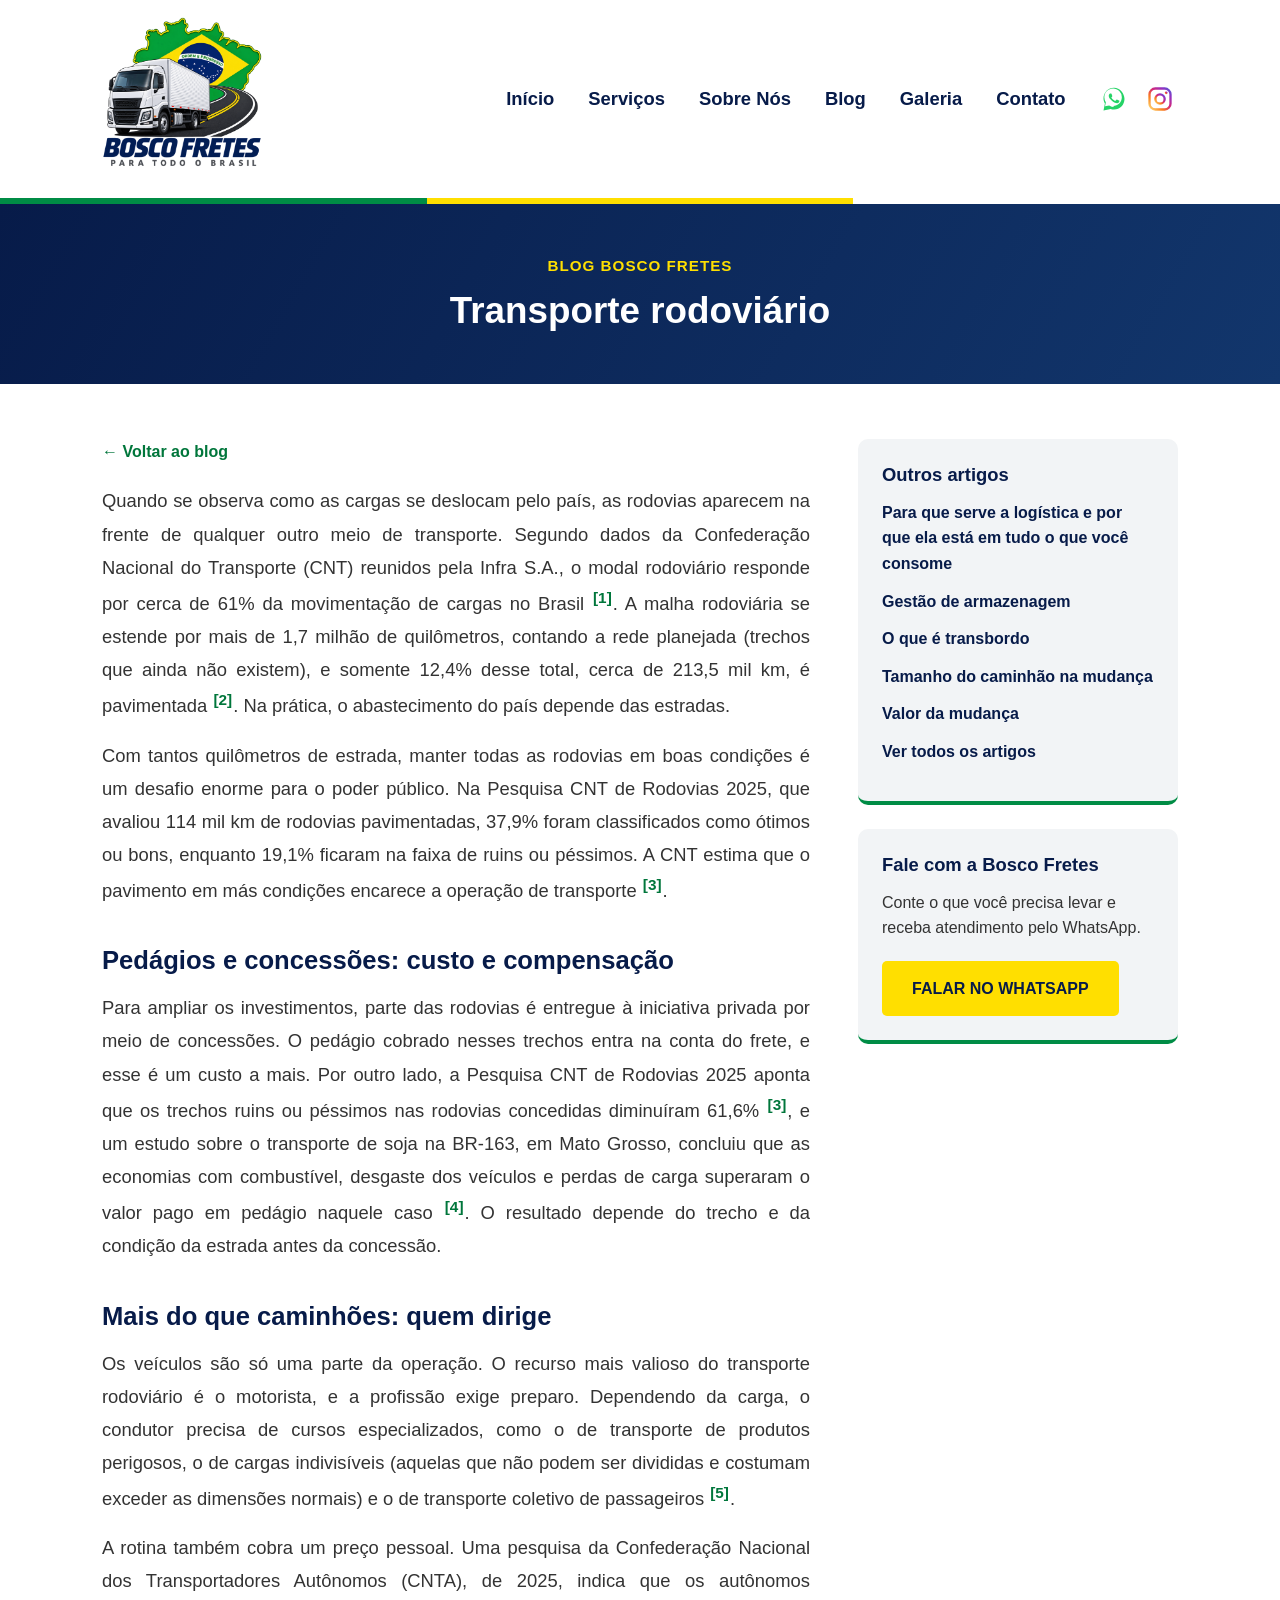
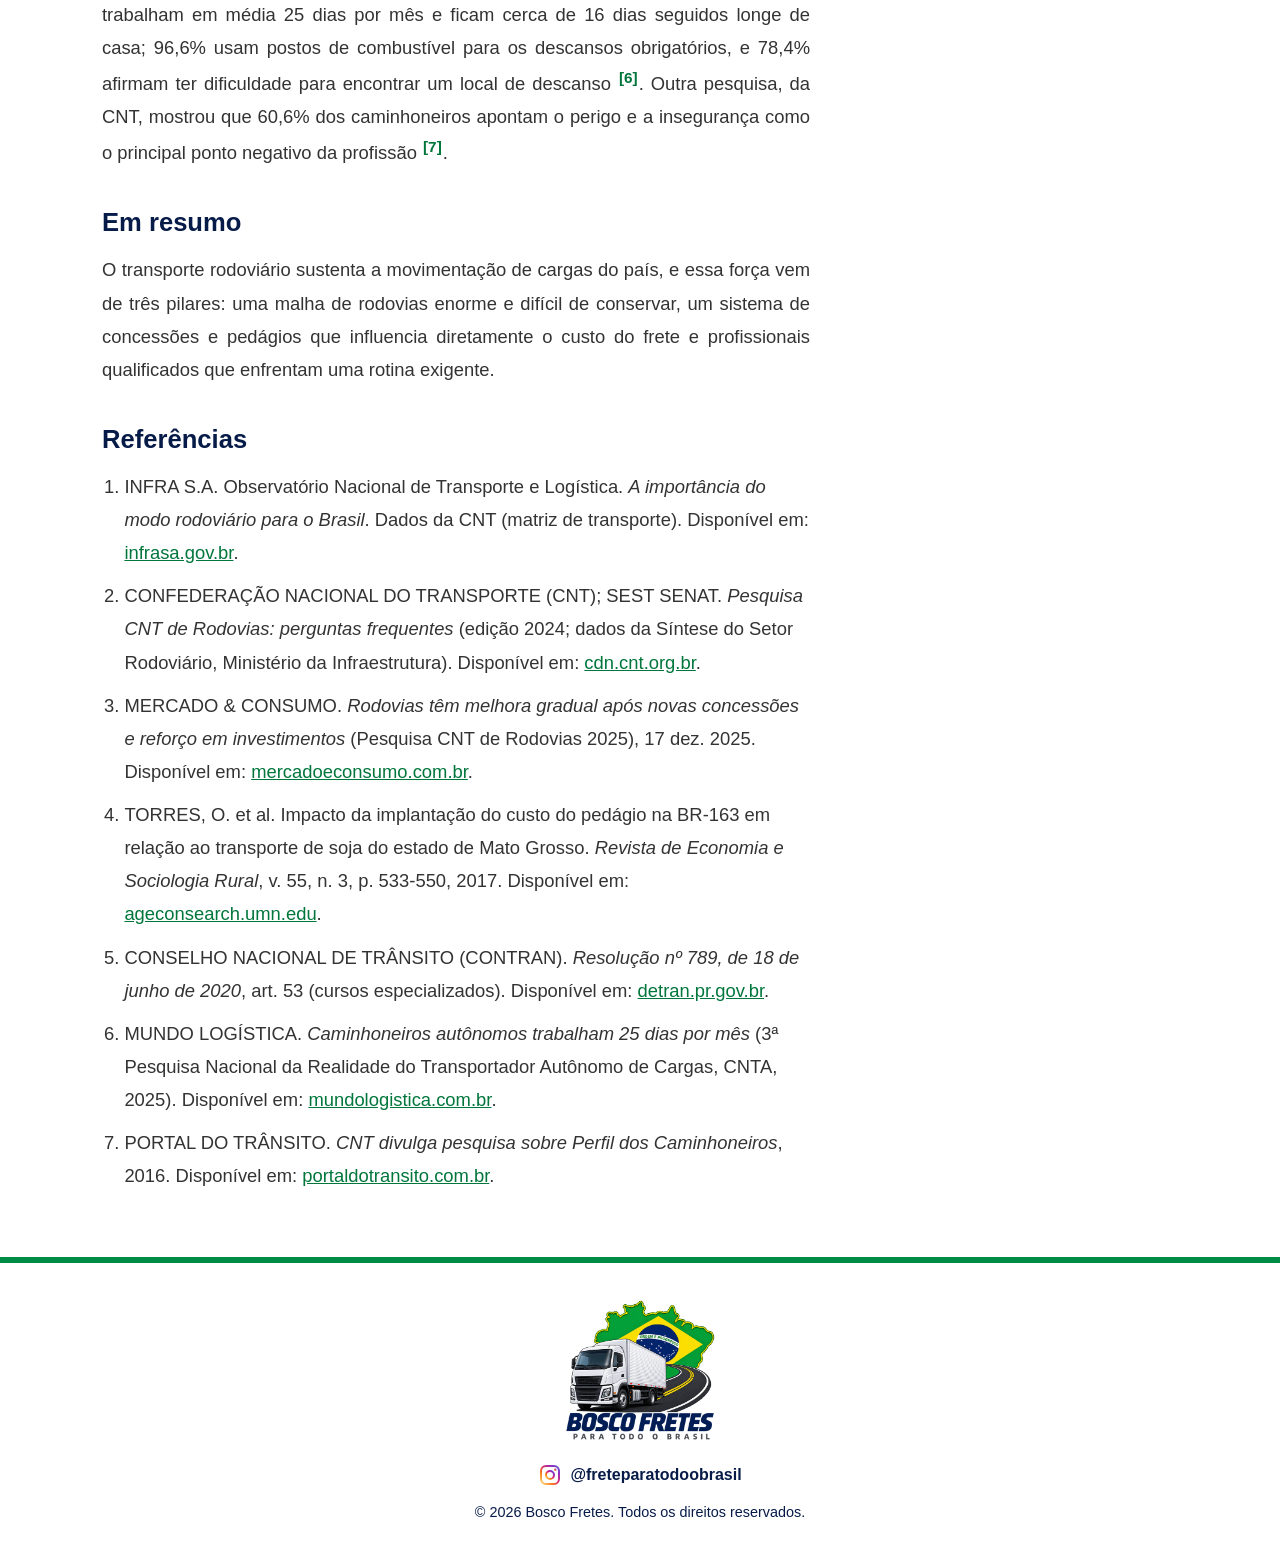
<file: blog/transporte-rodoviario.html>
<!DOCTYPE html>
<html lang="pt-BR">

<head>
<meta charset="UTF-8">
<meta name="viewport" content="width=device-width, initial-scale=1.0">
<meta name="theme-color" content="#071B49">

<title>Transporte rodoviário | Blog Bosco Fretes</title>

<meta name="description" content="Entenda a importância do transporte rodoviário no Brasil: a malha de rodovias, o papel dos motoristas e o efeito das condições das estradas e do pedágio no custo do frete.">

<link rel="stylesheet" href="../estilo.css">

<!-- Prévia ao compartilhar (WhatsApp, Facebook, etc.) -->
<meta property="og:type" content="article">
<meta property="og:site_name" content="Bosco Fretes">
<meta property="og:title" content="Transporte rodoviário | Blog Bosco Fretes">
<meta property="og:description" content="Entenda a importância do transporte rodoviário no Brasil: a malha de rodovias, o papel dos motoristas e o efeito das condições das estradas e do pedágio no custo do frete.">
<meta property="og:url" content="https://boscofretes.com.br/blog/transporte-rodoviario.html">
<meta property="og:image" content="https://boscofretes.com.br/imagens/preview-bosco-fretes.jpg">
<meta property="og:image:type" content="image/jpeg">
<meta property="og:image:width" content="500">
<meta property="og:image:height" content="487">
<meta property="og:locale" content="pt_BR">
<link rel="icon" href="/favicon.ico" sizes="48x48">
<link rel="icon" type="image/png" sizes="192x192" href="/imagens/favicon-192.png">
<link rel="apple-touch-icon" href="/imagens/apple-touch-icon.png">
</head>

<body>

<header>

    <div class="logo">
        <a href="../index.html">
            <img src="../imagens/logo-bosco.png"
                 alt="Bosco Fretes - Para Todo o Brasil">
        </a>
    </div>

    <nav>
        <a href="../index.html#inicio">Início</a>
        <a href="../index.html#servicos">Serviços</a>
        <a href="../index.html#sobre">Sobre Nós</a>
        <a href="../index.html#blog">Blog</a>
        <a href="../index.html#galeria">Galeria</a>
        <a href="../index.html#contato">Contato</a>
        <a class="nav-whatsapp" href="https://wa.me/5524999639446?text=Ol%C3%A1%21%20Me%20interessei%20pelos%20servi%C3%A7os%20da%20Bosco%20Fretes%2C%20poderia%20me%20ajudar%3F" target="_blank" rel="noopener" aria-label="WhatsApp da Bosco Fretes"><svg viewBox="0 0 32 32" aria-hidden="true" focusable="false"><path fill="#25D366" d="M16.04 3C9.4 3 4 8.4 4 15.04c0 2.12.55 4.19 1.6 6.01L4 29l8.12-1.57a12 12 0 0 0 3.92.66h.01C22.7 28.09 28 22.69 28 16.05 28 9.4 22.68 3 16.04 3zm0 22.07h-.01a9.98 9.98 0 0 1-5.08-1.39l-.36-.22-4.82.93.97-4.7-.24-.38a9.96 9.96 0 0 1-1.53-5.27c0-5.5 4.48-9.98 9.99-9.98 2.67 0 5.18 1.04 7.06 2.93a9.9 9.9 0 0 1 2.92 7.05c0 5.5-4.48 10.03-9.9 10.03zm5.47-7.48c-.3-.15-1.77-.87-2.04-.97-.27-.1-.47-.15-.67.15-.2.3-.77.97-.94 1.17-.17.2-.35.22-.65.07-.3-.15-1.26-.46-2.4-1.48-.89-.79-1.49-1.77-1.66-2.07-.17-.3-.02-.46.13-.61.13-.13.3-.35.45-.52.15-.17.2-.3.3-.5.1-.2.05-.37-.02-.52-.07-.15-.67-1.62-.92-2.22-.24-.58-.49-.5-.67-.51h-.57c-.2 0-.52.07-.8.37-.27.3-1.04 1.02-1.04 2.48 0 1.46 1.07 2.88 1.22 3.08.15.2 2.1 3.2 5.08 4.49.71.31 1.26.49 1.7.63.71.23 1.36.2 1.88.12.57-.09 1.77-.72 2.02-1.42.25-.7.25-1.29.17-1.42-.07-.13-.27-.2-.57-.35z"/></svg></a>
        <a class="nav-instagram" href="https://www.instagram.com/freteparatodoobrasil/" target="_blank" rel="noopener" aria-label="Instagram da Bosco Fretes"><svg viewBox="0 0 24 24" aria-hidden="true" focusable="false"><defs><linearGradient id="igtopo" x1="0" y1="1" x2="1" y2="0"><stop offset="0" stop-color="#FEDA75"/><stop offset="0.3" stop-color="#FA7E1E"/><stop offset="0.55" stop-color="#D62976"/><stop offset="0.8" stop-color="#962FBF"/><stop offset="1" stop-color="#4F5BD5"/></linearGradient></defs><rect x="3" y="3" width="18" height="18" rx="5" fill="none" stroke="url(#igtopo)" stroke-width="2"/><circle cx="12" cy="12" r="4" fill="none" stroke="url(#igtopo)" stroke-width="2"/><circle cx="17.3" cy="6.7" r="1.2" fill="url(#igtopo)"/></svg></a>
    </nav>

</header>

<div class="faixa"></div>

<div class="hero hero-artigo">
    <span class="categoria">Blog Bosco Fretes</span>
    <h1>Transporte rodoviário</h1>
</div>

<main>

<div class="artigo-layout">

<article class="artigo">

    <a class="voltar" href="../index.html#blog">← Voltar ao blog</a>

    <p>Quando se observa como as cargas se deslocam pelo país, as rodovias aparecem na frente de qualquer outro meio de transporte. Segundo dados da Confederação Nacional do Transporte (CNT) reunidos pela Infra S.A., o modal rodoviário responde por cerca de 61% da movimentação de cargas no Brasil <sup><a href="#ref1">[1]</a></sup>. A malha rodoviária se estende por mais de 1,7 milhão de quilômetros, contando a rede planejada (trechos que ainda não existem), e somente 12,4% desse total, cerca de 213,5 mil km, é pavimentada <sup><a href="#ref2">[2]</a></sup>. Na prática, o abastecimento do país depende das estradas.</p>

    <p>Com tantos quilômetros de estrada, manter todas as rodovias em boas condições é um desafio enorme para o poder público. Na Pesquisa CNT de Rodovias 2025, que avaliou 114 mil km de rodovias pavimentadas, 37,9% foram classificados como ótimos ou bons, enquanto 19,1% ficaram na faixa de ruins ou péssimos. A CNT estima que o pavimento em más condições encarece a operação de transporte <sup><a href="#ref3">[3]</a></sup>.</p>

    <h2>Pedágios e concessões: custo e compensação</h2>
    <p>Para ampliar os investimentos, parte das rodovias é entregue à iniciativa privada por meio de concessões. O pedágio cobrado nesses trechos entra na conta do frete, e esse é um custo a mais. Por outro lado, a Pesquisa CNT de Rodovias 2025 aponta que os trechos ruins ou péssimos nas rodovias concedidas diminuíram 61,6% <sup><a href="#ref3">[3]</a></sup>, e um estudo sobre o transporte de soja na BR-163, em Mato Grosso, concluiu que as economias com combustível, desgaste dos veículos e perdas de carga superaram o valor pago em pedágio naquele caso <sup><a href="#ref4">[4]</a></sup>. O resultado depende do trecho e da condição da estrada antes da concessão.</p>

    <h2>Mais do que caminhões: quem dirige</h2>
    <p>Os veículos são só uma parte da operação. O recurso mais valioso do transporte rodoviário é o motorista, e a profissão exige preparo. Dependendo da carga, o condutor precisa de cursos especializados, como o de transporte de produtos perigosos, o de cargas indivisíveis (aquelas que não podem ser divididas e costumam exceder as dimensões normais) e o de transporte coletivo de passageiros <sup><a href="#ref5">[5]</a></sup>.</p>
    <p>A rotina também cobra um preço pessoal. Uma pesquisa da Confederação Nacional dos Transportadores Autônomos (CNTA), de 2025, indica que os autônomos trabalham em média 25 dias por mês e ficam cerca de 16 dias seguidos longe de casa; 96,6% usam postos de combustível para os descansos obrigatórios, e 78,4% afirmam ter dificuldade para encontrar um local de descanso <sup><a href="#ref6">[6]</a></sup>. Outra pesquisa, da CNT, mostrou que 60,6% dos caminhoneiros apontam o perigo e a insegurança como o principal ponto negativo da profissão <sup><a href="#ref7">[7]</a></sup>.</p>

    <h2>Em resumo</h2>
    <p>O transporte rodoviário sustenta a movimentação de cargas do país, e essa força vem de três pilares: uma malha de rodovias enorme e difícil de conservar, um sistema de concessões e pedágios que influencia diretamente o custo do frete e profissionais qualificados que enfrentam uma rotina exigente.</p>

    <h2>Referências</h2>
    <ol class="referencias">
        <li id="ref1">INFRA S.A. Observatório Nacional de Transporte e Logística. <em>A importância do modo rodoviário para o Brasil</em>. Dados da CNT (matriz de transporte). Disponível em: <a href="https://www.infrasa.gov.br/ontl-bl/a-importancia-do-modo-rodoviario-para-o-brasil/" target="_blank" rel="noopener">infrasa.gov.br</a>.</li>
        <li id="ref2">CONFEDERAÇÃO NACIONAL DO TRANSPORTE (CNT); SEST SENAT. <em>Pesquisa CNT de Rodovias: perguntas frequentes</em> (edição 2024; dados da Síntese do Setor Rodoviário, Ministério da Infraestrutura). Disponível em: <a href="https://cdn.cnt.org.br/diretorioVirtual/304af975-0bb6-4632-86ce-b8a36152e9e1.pdf" target="_blank" rel="noopener">cdn.cnt.org.br</a>.</li>
        <li id="ref3">MERCADO &amp; CONSUMO. <em>Rodovias têm melhora gradual após novas concessões e reforço em investimentos</em> (Pesquisa CNT de Rodovias 2025), 17 dez. 2025. Disponível em: <a href="https://mercadoeconsumo.com.br/17/12/2025/economia/rodovias-tem-melhora-gradual-apos-novas-concessoes-e-reforco-em-investimentos/" target="_blank" rel="noopener">mercadoeconsumo.com.br</a>.</li>
        <li id="ref4">TORRES, O. et al. Impacto da implantação do custo do pedágio na BR-163 em relação ao transporte de soja do estado de Mato Grosso. <em>Revista de Economia e Sociologia Rural</em>, v. 55, n. 3, p. 533-550, 2017. Disponível em: <a href="https://ageconsearch.umn.edu/record/341273/files/Osmar%20Torres.pdf" target="_blank" rel="noopener">ageconsearch.umn.edu</a>.</li>
        <li id="ref5">CONSELHO NACIONAL DE TRÂNSITO (CONTRAN). <em>Resolução nº 789, de 18 de junho de 2020</em>, art. 53 (cursos especializados). Disponível em: <a href="https://detran.pr.gov.br/sites/default/arquivos_restritos/files/documento/2021-04/resolucao_n_789_2020.pdf" target="_blank" rel="noopener">detran.pr.gov.br</a>.</li>
        <li id="ref6">MUNDO LOGÍSTICA. <em>Caminhoneiros autônomos trabalham 25 dias por mês</em> (3ª Pesquisa Nacional da Realidade do Transportador Autônomo de Cargas, CNTA, 2025). Disponível em: <a href="https://mundologistica.com.br/noticias/caminhoneiros-autonomos-trabalham-25-dias-por-mes" target="_blank" rel="noopener">mundologistica.com.br</a>.</li>
        <li id="ref7">PORTAL DO TRÂNSITO. <em>CNT divulga pesquisa sobre Perfil dos Caminhoneiros</em>, 2016. Disponível em: <a href="https://www.portaldotransito.com.br/noticias/mobilidade-e-tecnologia/transporte-de-carga/cnt-divulga-pesquisa-sobre-perfil-dos-caminhoneiros-2/" target="_blank" rel="noopener">portaldotransito.com.br</a>.</li>
    </ol>

    <div class="chamada chamada-fim">
        <h2>Precisa de transporte?</h2>
        <p>Fale com a Bosco Fretes e conte o que você precisa levar.</p>
        <a href="https://wa.me/5524999639446?text=Ol%C3%A1%21%20Me%20interessei%20pelos%20servi%C3%A7os%20da%20Bosco%20Fretes%2C%20poderia%20me%20ajudar%3F"
           class="botao"
           target="_blank"
           rel="noopener">
            FALAR NO WHATSAPP
        </a>
    </div>

</article>

<aside class="lateral">

    <div class="caixa">
        <h2>Outros artigos</h2>
        <ul>
            <li><a href="importancia-da-logistica.html">Para que serve a logística e por que ela está em tudo o que você consome</a></li>
            <li><a href="gestao-de-armazenagem.html">Gestão de armazenagem</a></li>
            <li><a href="o-que-e-transbordo.html">O que é transbordo</a></li>
            <li><a href="como-escolher-o-caminhao.html">Tamanho do caminhão na mudança</a></li>
            <li><a href="fatores-valor-mudanca.html">Valor da mudança</a></li>
            <li><a href="../index.html#blog">Ver todos os artigos</a></li>
        </ul>
    </div>

    <div class="caixa caixa-contato">
        <h2>Fale com a Bosco Fretes</h2>
        <p>Conte o que você precisa levar e receba atendimento pelo WhatsApp.</p>
        <a href="https://wa.me/5524999639446?text=Ol%C3%A1%21%20Me%20interessei%20pelos%20servi%C3%A7os%20da%20Bosco%20Fretes%2C%20poderia%20me%20ajudar%3F"
           class="botao"
           target="_blank"
           rel="noopener">
            FALAR NO WHATSAPP
        </a>
    </div>

</aside>

</div>

</main>

<footer>

    <img src="../imagens/logo-bosco.png"
         alt="Bosco Fretes">

    <a class="instagram" href="https://www.instagram.com/freteparatodoobrasil/" target="_blank" rel="noopener">
        <svg viewBox="0 0 24 24" aria-hidden="true" focusable="false"><defs><linearGradient id="ig1" x1="0" y1="1" x2="1" y2="0"><stop offset="0" stop-color="#FEDA75"/><stop offset="0.3" stop-color="#FA7E1E"/><stop offset="0.55" stop-color="#D62976"/><stop offset="0.8" stop-color="#962FBF"/><stop offset="1" stop-color="#4F5BD5"/></linearGradient></defs><rect x="3" y="3" width="18" height="18" rx="5" fill="none" stroke="url(#ig1)" stroke-width="2"/><circle cx="12" cy="12" r="4" fill="none" stroke="url(#ig1)" stroke-width="2"/><circle cx="17.3" cy="6.7" r="1.2" fill="url(#ig1)"/></svg>
        @freteparatodoobrasil
    </a>

    <p>
        © 2026 Bosco Fretes.
        Todos os direitos reservados.
    </p>

</footer>

</body>
</html>
</file>
<file: estilo.css>
/* IDENTIDADE VISUAL */

:root {
    --azul: #071B49;
    --verde: #008C45;
    --verde-escuro: #00763B;
    --amarelo: #FFDF00;
    --branco: #FFFFFF;
    --cinza: #F2F4F6;
    --texto: #333333;
}

* {
    margin: 0;
    padding: 0;
    box-sizing: border-box;
    scroll-behavior: smooth;
}

html {
    font-size: 100%;
    -webkit-text-size-adjust: 100%;
}

body {
    font-family: Arial, Helvetica, sans-serif;
    font-size: 1rem;
    color: var(--texto);
    background: var(--branco);
    line-height: 1.6;
}

h1, h2, h3 {
    line-height: 1.25;
}

img {
    max-width: 100%;
    height: auto;
}

a:focus-visible {
    outline: 3px solid var(--amarelo);
    outline-offset: 3px;
}

@media (prefers-reduced-motion: reduce) {
    * {
        scroll-behavior: auto !important;
        transition: none !important;
    }
}

a {
    text-decoration: none;
}

/* CABEÇALHO */

header {
    background: var(--branco);
    padding: 15px 8%;
    display: flex;
    justify-content: space-between;
    align-items: center;
    flex-wrap: wrap;
    gap: 20px;
}

.logo {
    display: flex;
    align-items: center;
    gap: 12px;
}

.logo img {
    width: 160px;
    height: 160px;
    object-fit: contain;
}

nav {
    display: flex;
    flex-wrap: wrap;
    gap: 10px 26px;
}

nav a {
    color: var(--azul);
    font-size: 1.15rem;
    font-weight: bold;
    padding: 10px 4px;
}

nav a:hover,
nav a:focus-visible {
    color: var(--verde-escuro);
    text-decoration: underline;
}

nav .nav-instagram,
nav .nav-whatsapp {
    display: inline-flex;
    align-items: center;
}

nav .nav-whatsapp + .nav-instagram {
    margin-left: -16px;
}

nav .nav-instagram svg,
nav .nav-whatsapp svg {
    width: 28px;
    height: 28px;
}

nav .nav-instagram:hover,
nav .nav-instagram:focus-visible,
nav .nav-whatsapp:hover,
nav .nav-whatsapp:focus-visible {
    text-decoration: none;
    opacity: 0.8;
}

/* FAIXA INSTITUCIONAL */

.faixa {
    height: 6px;
    background: linear-gradient(
        to right,
        var(--verde) 33.33%,
        var(--amarelo) 33.33% 66.66%,
        var(--branco) 66.66%
    );
}

/* INÍCIO */

.hero {
    background: linear-gradient(
        120deg,
        #071B49,
        #12366C
    );
    color: var(--branco);
    padding: 65px 8%;
    text-align: center;
}

.hero h1 {
    font-size: clamp(1.9rem, 1.2rem + 3vw, 2.7rem);
    margin-bottom: 20px;
}

.hero p + p {
    margin-top: 14px;
}

.hero p {
    max-width: 750px;
    margin: auto;
    font-size: clamp(1.05rem, 0.95rem + 0.5vw, 1.2rem);
}

.botao {
    display: inline-block;
    margin-top: 30px;
    padding: 15px 30px;
    background: var(--amarelo);
    color: var(--azul);
    border-radius: 5px;
    font-size: 1rem;
    font-weight: bold;
    transition: 0.3s;
}

.botao:hover,
.botao:focus-visible {
    background: var(--verde-escuro);
    color: var(--branco);
}

/* SEÇÕES */

section {
    padding: 75px 8%;
    text-align: center;
}

section h2 {
    color: var(--azul);
    font-size: clamp(1.6rem, 1.2rem + 1.6vw, 2rem);
    margin-bottom: 20px;
}

.subtitulo {
    max-width: 750px;
    margin: 0 auto 35px;
    font-size: 1.1rem;
}

.linha {
    width: 65px;
    height: 5px;
    background: var(--verde);
    margin: 0 auto 25px;
    border-radius: 5px;
}

/* CARDS */

.cards {
    display: flex;
    justify-content: center;
    flex-wrap: wrap;
    gap: 22px;
    margin-top: 35px;
}

.card {
    background: var(--branco);
    padding: 30px;
    border-radius: 10px;
    flex: 1;
    min-width: 220px;
    max-width: 350px;
    box-shadow: 0 3px 15px #071B4915;
    border-bottom: 4px solid var(--verde);
}

.card h3 {
    color: var(--azul);
    margin-bottom: 15px;
    font-size: 1.25rem;
}

.card p {
    font-size: 1rem;
}

/* SERVIÇOS */

.servicos-grid {
    display: grid;
    grid-template-columns: repeat(3, 1fr);
    gap: 22px;
    max-width: 1100px;
    margin: 35px auto 0;
}

.servicos-grid .card {
    max-width: none;
    min-width: 0;
    text-align: left;
}

/* SOBRE */

.sobre {
    background: var(--cinza);
}

.sobre p {
    max-width: 70ch;
    margin: auto;
    font-size: 1.1rem;
    line-height: 1.8;
}

/* MISSÃO, VISÃO E VALORES */

.identidade .card:nth-child(2) {
    border-bottom-color: var(--amarelo);
}

.identidade .card:nth-child(3) {
    border-bottom-color: var(--azul);
}

/* BLOG */

.blog {
    background: var(--cinza);
}

.blog .card {
    display: flex;
    flex-direction: column;
    text-align: left;
}

.blog .carrossel {
    display: flex;
    justify-content: safe center;
    gap: 22px;
    margin-top: 35px;
    padding: 10px 4px 22px;
    overflow-x: auto;
    scroll-snap-type: x mandatory;
    scroll-padding: 0 4px;
    -webkit-overflow-scrolling: touch;
    scrollbar-color: var(--verde) var(--branco);
}

.blog .carrossel:focus-visible {
    outline: 3px solid var(--azul);
    outline-offset: 2px;
}

.blog .carrossel .card {
    flex: 0 0 320px;
    max-width: none;
    min-width: 0;
    scroll-snap-align: start;
}

.blog .card a {
    display: inline-block;
    color: var(--verde-escuro);
    font-weight: bold;
    margin-top: 20px;
}

.blog .card a:hover {
    color: var(--azul);
}

/* GALERIA */

.galeria-titulo {
    color: var(--azul);
    font-size: 1.3rem;
    margin: 40px 0 18px;
}

.galeria-grade {
    display: flex;
    justify-content: safe center;
    gap: 18px;
    max-width: 1100px;
    margin: 0 auto;
    padding: 6px 4px 20px;
    overflow-x: auto;
    scroll-snap-type: x mandatory;
    scroll-padding: 0 4px;
    -webkit-overflow-scrolling: touch;
    scrollbar-color: var(--verde) var(--branco);
}

.galeria-grade:focus-visible {
    outline: 3px solid var(--azul);
    outline-offset: 2px;
}

.galeria-grade figure {
    flex: 0 0 270px;
    scroll-snap-align: start;
    margin: 0;
    background: var(--branco);
    border-radius: 10px;
    overflow: hidden;
    box-shadow: 0 3px 15px #071B4915;
    border-bottom: 4px solid var(--verde);
    text-align: left;
}

.galeria-grade img {
    display: block;
    width: 100%;
    aspect-ratio: 4 / 3;
    object-fit: cover;
    object-position: center 60%;
}

.galeria-grade figcaption {
    padding: 12px 15px;
    font-size: 0.95rem;
}

/* AVALIAÇÕES */

.avaliacoes {
    background: var(--cinza);
}

.avaliacoes .cards {
    display: grid;
    grid-template-columns: repeat(3, 1fr);
    gap: 22px;
    max-width: 1100px;
    margin: 35px auto 0;
}

.avaliacoes .card {
    max-width: none;
    min-width: 0;
}

.avaliacoes .destaque {
    grid-column: span 2;
}

.avaliacoes .card {
    display: flex;
    flex-direction: column;
    text-align: left;
    border-bottom-color: var(--amarelo);
}

.avaliacoes .botao {
    margin-top: 35px;
}

.estrelas {
    color: #E8A700;
    font-size: 1.3rem;
    letter-spacing: 2px;
    margin-bottom: 12px;
}

.avaliacoes blockquote {
    flex: 1;
    font-size: 1rem;
}

.autor {
    margin-top: 18px;
    font-weight: bold;
    color: var(--azul);
}

.autor span {
    display: block;
    font-weight: normal;
    font-size: 0.9rem;
    color: #555555;
}

/* CONTATO */

.contato {
    background: var(--azul);
    color: var(--branco);
}

.contato h2 {
    color: var(--amarelo);
}

.contato p {
    margin: 12px 0;
}

.contato .botao {
    margin: 15px 8px;
}

.contato .atendimento {
    font-weight: bold;
    color: var(--amarelo);
}

.contato .botoes-contato {
    display: flex;
    flex-wrap: wrap;
    justify-content: center;
    gap: 12px;
    margin: 25px 0 10px;
}

.contato .botoes-contato .botao {
    margin: 0;
}

.contato .botao-whatsapp {
    background: var(--verde-escuro);
    color: var(--branco);
}

.contato .botao-whatsapp:hover,
.contato .botao-whatsapp:focus-visible {
    background: var(--verde);
}

.contato .dicas {
    font-size: 0.95rem;
    opacity: 0.9;
}

.contato .dados-contato {
    font-size: 1.15rem;
}

.contato .dados-contato a {
    color: var(--amarelo);
    font-weight: bold;
    text-decoration: underline;
    overflow-wrap: anywhere;
}

.contato .dados-contato a:hover,
.contato .dados-contato a:focus-visible {
    color: var(--branco);
}

/* RODAPÉ */

footer {
    display: flex;
    flex-direction: column;
    align-items: center;
    background: var(--branco);
    color: var(--azul);
    padding: 35px 8%;
    text-align: center;
    border-top: 6px solid var(--verde);
}

footer img {
    width: 150px;
    height: 150px;
    object-fit: contain;
    margin-bottom: 10px;
}

footer p {
    font-size: 0.9rem;
    margin: 5px;
}

.instagram-contato {
    display: inline-flex;
    align-items: center;
    gap: 8px;
}

.instagram-contato svg {
    width: 24px;
    height: 24px;
}

footer .instagram {
    display: inline-flex;
    align-items: center;
    gap: 8px;
    margin: 4px 0 8px;
    font-weight: bold;
    color: var(--azul);
}

footer .instagram svg {
    width: 24px;
    height: 24px;
}

footer .instagram:hover,
footer .instagram:focus-visible {
    color: var(--verde-escuro);
}

footer strong {
    color: var(--azul);
}

/* WHATSAPP */

.whatsapp {
    position: fixed;
    bottom: 20px;
    right: 20px;
    background: var(--verde-escuro);
    color: var(--branco);
    padding: 14px 20px;
    border-radius: 30px;
    font-size: 1rem;
    font-weight: bold;
    box-shadow: 0 3px 12px #00000030;
    z-index: 10;
}

.whatsapp svg {
    display: none;
}

/* PÁGINAS DO BLOG */

.hero-artigo {
    padding: 50px 8%;
}

.hero-artigo h1 {
    font-size: clamp(1.6rem, 1.1rem + 2.2vw, 2.3rem);
    margin-bottom: 0;
}

.hero-artigo .categoria {
    display: block;
    margin-bottom: 10px;
    color: var(--amarelo);
    font-size: 0.95rem;
    font-weight: bold;
    letter-spacing: 1px;
    text-transform: uppercase;
}

.artigo-layout {
    display: grid;
    grid-template-columns: minmax(0, 1fr) 320px;
    gap: 48px;
    align-items: start;
    max-width: 1140px;
    margin: 0 auto;
    padding: 55px 32px;
}

.artigo {
    min-width: 0;
}

.lateral {
    position: sticky;
    top: 20px;
    min-width: 0;
}

.caixa {
    background: var(--cinza);
    border-radius: 10px;
    border-bottom: 4px solid var(--verde);
    padding: 24px;
    margin-bottom: 24px;
}

.caixa h2 {
    color: var(--azul);
    font-size: 1.15rem;
    margin: 0 0 14px;
}

.caixa p {
    font-size: 1rem;
    margin-bottom: 4px;
}

.caixa ul {
    list-style: none;
    margin: 0;
    padding: 0;
}

.caixa li {
    margin-bottom: 12px;
    font-size: 1rem;
}

.caixa li a {
    color: var(--azul);
    font-weight: bold;
}

.caixa li a:hover {
    text-decoration: underline;
}

.caixa .botao {
    margin-top: 16px;
}

@media (min-width: 1001px) {
    .chamada-fim {
        display: none;
    }
}

.artigo h2 {
    color: var(--azul);
    font-size: clamp(1.3rem, 1.1rem + 1vw, 1.6rem);
    margin: 38px 0 14px;
}

.artigo p {
    font-size: 1.15rem;
    line-height: 1.8;
    margin-bottom: 16px;
}

.artigo ul {
    margin: 0 0 16px 1.3rem;
}

.artigo li {
    font-size: 1.15rem;
    line-height: 1.8;
    margin-bottom: 8px;
}

.artigo .voltar {
    display: inline-block;
    color: var(--verde-escuro);
    font-weight: bold;
    margin-bottom: 20px;
}

.artigo .voltar:hover {
    text-decoration: underline;
}

.artigo > p,
.artigo > ul li {
    text-align: justify;
    hyphens: auto;
    -webkit-hyphens: auto;
}

.artigo sup a {
    font-weight: bold;
    color: var(--verde-escuro);
    padding: 0 1px;
}

.artigo .referencias {
    font-size: 0.9rem;
    line-height: 1.6;
    padding-left: 1.4rem;
}

.artigo .referencias li {
    margin-bottom: 10px;
    overflow-wrap: anywhere;
}

.artigo .referencias a {
    color: var(--verde-escuro);
    text-decoration: underline;
}

.chamada {
    margin-top: 40px;
    padding: 30px;
    text-align: center;
    background: var(--cinza);
    border-radius: 10px;
    border-bottom: 4px solid var(--verde);
}

.chamada h2 {
    margin-top: 0;
}

.chamada p {
    margin-bottom: 0;
}

/* TABLETS */

@media (max-width: 1000px) {

    .artigo-layout {
        grid-template-columns: minmax(0, 1fr);
        gap: 10px;
        max-width: 760px;
    }

    .lateral {
        position: static;
    }

    .caixa-contato {
        display: none;
    }

    .avaliacoes .cards {
        grid-template-columns: repeat(2, 1fr);
    }

    .servicos-grid {
        grid-template-columns: repeat(2, 1fr);
    }

    .servicos-grid .card:last-child:nth-child(odd) {
        grid-column: 1 / -1;
        width: calc(50% - 11px);
        justify-self: center;
    }

    header {
        justify-content: center;
    }

    nav {
        justify-content: center;
    }

}

/* CELULARES */

@media (max-width: 750px) {

    .avaliacoes .cards {
        grid-template-columns: 1fr;
    }

    .servicos-grid {
        grid-template-columns: 1fr;
    }

    .servicos-grid .card:last-child:nth-child(odd) {
        grid-column: auto;
        width: auto;
    }

    .avaliacoes .destaque {
        grid-column: auto;
    }

    header {
        justify-content: center;
        text-align: center;
    }

    .logo {
        justify-content: center;
    }

    nav {
        justify-content: center;
        gap: 0 18px;
    }

    nav a {
        font-size: 1.05rem;
    }

    .logo img {
        width: 130px;
        height: 130px;
    }

    .whatsapp {
        bottom: 14px;
        right: 14px;
        padding: 12px 18px;
    }

    .hero {
        padding: 50px 7%;
    }

    section {
        padding: 55px 6%;
    }

    .artigo-layout {
        padding: 40px 20px;
    }

}

@media (max-width: 600px) {

    .galeria-grade figure {
        flex-basis: 78%;
    }

}

@media (max-width: 600px) {

    .blog .carrossel .card {
        flex-basis: 82%;
    }

}

@media (max-width: 600px) {

    .artigo > p,
    .artigo > ul li {
        text-align: left;
        hyphens: manual;
        -webkit-hyphens: manual;
    }

}

/* WHATSAPP: só o ícone no celular */

@media (max-width: 750px) {
    .whatsapp {
        width: 56px;
        height: 56px;
        padding: 0;
        display: flex;
        align-items: center;
        justify-content: center;
        background: #25D366;
        border-radius: 50%;
        box-shadow: 0 3px 12px #00000040;
    }

    .whatsapp:hover,
    .whatsapp:focus-visible {
        background: #1EBE5A;
    }

    .whatsapp svg {
        display: block;
        width: 34px;
        height: 34px;
    }

    .whatsapp-texto {
        display: none;
    }
}
</file>
